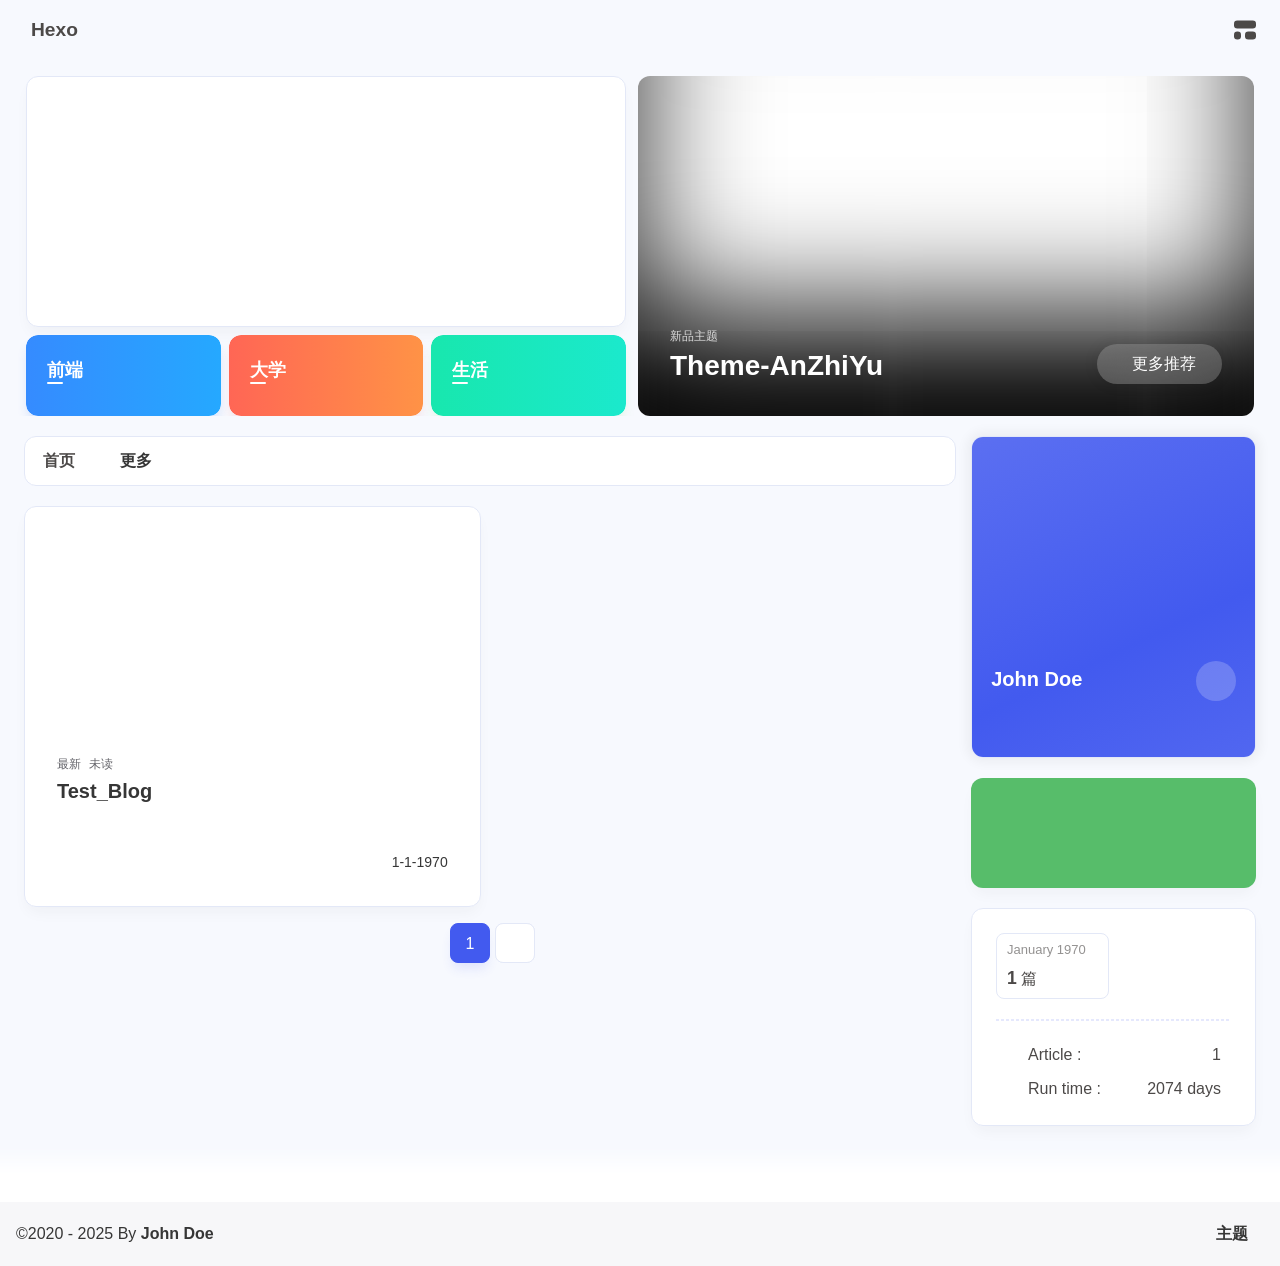
<file: index.html>
<!DOCTYPE html><html lang="en" data-theme="light"><head><meta charset="UTF-8"><meta http-equiv="X-UA-Compatible" content="IE=edge"><meta name="viewport" content="width=device-width, initial-scale=1.0, user-scalable=no"><title>Hexo</title><meta name="author" content="John Doe"><meta name="copyright" content="John Doe"><meta name="format-detection" content="telephone=no"><meta name="theme-color" content="#f7f9fe"><meta name="mobile-web-app-capable" content="yes"><meta name="apple-touch-fullscreen" content="yes"><meta name="apple-mobile-web-app-title" content="Hexo"><meta name="application-name" content="Hexo"><meta name="apple-mobile-web-app-capable" content="yes"><meta name="apple-mobile-web-app-status-bar-style" content="#f7f9fe"><meta property="og:type" content="website"><meta property="og:title" content="Hexo"><meta property="og:url" content="http://example.com/index.html"><meta property="og:site_name" content="Hexo"><meta property="og:description"><meta property="og:locale" content="en"><meta property="og:image" content="http://example.com/img/avatar/002.jpeg"><meta property="article:author" content="John Doe"><meta property="article:tag"><meta name="twitter:card" content="summary"><meta name="twitter:image" content="http://example.com/img/avatar/002.jpeg"><meta name="description"><link rel="shortcut icon" href="/favicon.ico"><link rel="canonical" href="http://example.com/"><link rel="preconnect" href="//cdn.cbd.int"/><meta name="google-site-verification" content="xxx"/><meta name="baidu-site-verification" content="code-xxx"/><meta name="msvalidate.01" content="xxx"/><link rel="stylesheet" href="/css/index.css"><link rel="stylesheet" href="https://cdn.cbd.int/node-snackbar@0.1.16/dist/snackbar.min.css" media="print" onload="this.media='all'"><link rel="stylesheet" href="https://cdn.cbd.int/@fancyapps/ui@5.0.28/dist/fancybox/fancybox.css" media="print" onload="this.media='all'"><script>const GLOBAL_CONFIG = {
  linkPageTop: undefined,
  peoplecanvas: {"enable":true,"img":"https://upload-bbs.miyoushe.com/upload/2024/07/27/125766904/ba62475f396df9de3316a08ed9e65d86_5680958632268053399..png"},
  postHeadAiDescription: {"enable":true,"gptName":"AnZhiYu","mode":"local","switchBtn":false,"btnLink":"https://afdian.net/item/886a79d4db6711eda42a52540025c377","randomNum":3,"basicWordCount":1000,"key":"xxxx","Referer":"https://xx.xx/"},
  diytitle: {"enable":true,"leaveTitle":"w(ﾟДﾟ)w 不要走！再看看嘛！","backTitle":"♪(^∇^*)欢迎肥来！"},
  LA51: undefined,
  greetingBox: undefined,
  twikooEnvId: '',
  commentBarrageConfig:undefined,
  music_page_default: "nav_music",
  root: '/',
  preloader: {"source":3},
  friends_vue_info: undefined,
  navMusic: true,
  mainTone: undefined,
  authorStatus: undefined,
  algolia: undefined,
  localSearch: undefined,
  translate: {"defaultEncoding":2,"translateDelay":0,"msgToTraditionalChinese":"繁","msgToSimplifiedChinese":"简","rightMenuMsgToTraditionalChinese":"转为繁体","rightMenuMsgToSimplifiedChinese":"转为简体"},
  noticeOutdate: undefined,
  highlight: {"plugin":"highlight.js","highlightCopy":true,"highlightLang":true,"highlightHeightLimit":330},
  copy: {
    success: 'Copy successfully',
    error: 'Copy error',
    noSupport: 'The browser does not support'
  },
  relativeDate: {
    homepage: false,
    simplehomepage: true,
    post: false
  },
  runtime: 'days',
  date_suffix: {
    just: 'Just',
    min: 'minutes ago',
    hour: 'hours ago',
    day: 'days ago',
    month: 'months ago'
  },
  copyright: {"copy":true,"copyrightEbable":false,"limitCount":50,"languages":{"author":"Author: John Doe","link":"Link: ","source":"Source: Hexo","info":"Copyright is owned by the author. For commercial reprints, please contact the author for authorization. For non-commercial reprints, please indicate the source.","copySuccess":"Copy success, copy and reprint please mark the address of this article"}},
  lightbox: 'fancybox',
  Snackbar: {"chs_to_cht":"Traditional Chinese Activated Manually","cht_to_chs":"Simplified Chinese Activated Manually","day_to_night":"Dark Mode Activated Manually","night_to_day":"Light Mode Activated Manually","bgLight":"#425AEF","bgDark":"#1f1f1f","position":"top-center"},
  source: {
    justifiedGallery: {
      js: 'https://cdn.cbd.int/flickr-justified-gallery@2.1.2/dist/fjGallery.min.js',
      css: 'https://cdn.cbd.int/flickr-justified-gallery@2.1.2/dist/fjGallery.css'
    }
  },
  isPhotoFigcaption: false,
  islazyload: true,
  isAnchor: false,
  shortcutKey: undefined,
  autoDarkmode: true
}</script><script id="config-diff">var GLOBAL_CONFIG_SITE = {
  configTitle: 'Hexo',
  title: 'Hexo',
  postAI: '',
  pageFillDescription: '',
  isPost: false,
  isHome: true,
  isHighlightShrink: false,
  isToc: false,
  postUpdate: '2025-09-10 20:17:00',
  postMainColor: '',
}</script><noscript><style type="text/css">
  #nav {
    opacity: 1
  }
  .justified-gallery img {
    opacity: 1
  }

  #recent-posts time,
  #post-meta time {
    display: inline !important
  }
</style></noscript><script>(win=>{
      win.saveToLocal = {
        set: (key, value, ttl) => {
          if (ttl === 0) return
          const now = Date.now()
          const expiry = now + ttl * 86400000
          const item = {
            value,
            expiry
          }
          localStorage.setItem(key, JSON.stringify(item))
        },
      
        get: key => {
          const itemStr = localStorage.getItem(key)
      
          if (!itemStr) {
            return undefined
          }
          const item = JSON.parse(itemStr)
          const now = Date.now()
      
          if (now > item.expiry) {
            localStorage.removeItem(key)
            return undefined
          }
          return item.value
        }
      }
    
      win.getScript = (url, attr = {}) => new Promise((resolve, reject) => {
        const script = document.createElement('script')
        script.src = url
        script.async = true
        script.onerror = reject
        script.onload = script.onreadystatechange = function() {
          const loadState = this.readyState
          if (loadState && loadState !== 'loaded' && loadState !== 'complete') return
          script.onload = script.onreadystatechange = null
          resolve()
        }

        Object.keys(attr).forEach(key => {
          script.setAttribute(key, attr[key])
        })

        document.head.appendChild(script)
      })
    
      win.getCSS = (url, id = false) => new Promise((resolve, reject) => {
        const link = document.createElement('link')
        link.rel = 'stylesheet'
        link.href = url
        if (id) link.id = id
        link.onerror = reject
        link.onload = link.onreadystatechange = function() {
          const loadState = this.readyState
          if (loadState && loadState !== 'loaded' && loadState !== 'complete') return
          link.onload = link.onreadystatechange = null
          resolve()
        }
        document.head.appendChild(link)
      })
    
      win.activateDarkMode = () => {
        document.documentElement.setAttribute('data-theme', 'dark')
        if (document.querySelector('meta[name="theme-color"]') !== null) {
          document.querySelector('meta[name="theme-color"]').setAttribute('content', '#18171d')
        }
      }
      win.activateLightMode = () => {
        document.documentElement.setAttribute('data-theme', 'light')
        if (document.querySelector('meta[name="theme-color"]') !== null) {
          document.querySelector('meta[name="theme-color"]').setAttribute('content', '#f7f9fe')
        }
      }
      const t = saveToLocal.get('theme')
    
          const isDarkMode = window.matchMedia('(prefers-color-scheme: dark)').matches
          const isLightMode = window.matchMedia('(prefers-color-scheme: light)').matches
          const isNotSpecified = window.matchMedia('(prefers-color-scheme: no-preference)').matches
          const hasNoSupport = !isDarkMode && !isLightMode && !isNotSpecified

          if (t === undefined) {
            if (isLightMode) activateLightMode()
            else if (isDarkMode) activateDarkMode()
            else if (isNotSpecified || hasNoSupport) {
              const now = new Date()
              const hour = now.getHours()
              const isNight = hour <= 6 || hour >= 18
              isNight ? activateDarkMode() : activateLightMode()
            }
            window.matchMedia('(prefers-color-scheme: dark)').addListener(e => {
              if (saveToLocal.get('theme') === undefined) {
                e.matches ? activateDarkMode() : activateLightMode()
              }
            })
          } else if (t === 'light') activateLightMode()
          else activateDarkMode()
        
      const asideStatus = saveToLocal.get('aside-status')
      if (asideStatus !== undefined) {
        if (asideStatus === 'hide') {
          document.documentElement.classList.add('hide-aside')
        } else {
          document.documentElement.classList.remove('hide-aside')
        }
      }
    
      const detectApple = () => {
        if(/iPad|iPhone|iPod|Macintosh/.test(navigator.userAgent)){
          document.documentElement.classList.add('apple')
        }
      }
      detectApple()
    })(window)</script><meta name="generator" content="Hexo 7.3.0"></head><body data-type="anzhiyu"><div id="web_bg"></div><div id="an_music_bg"></div><div id="loading-box" onclick="document.getElementById(&quot;loading-box&quot;).classList.add(&quot;loaded&quot;)"><div class="loading-bg"><img class="loading-img nolazyload" alt="加载头像" src="/img/avatar/001.jpeg"/><div class="loading-image-dot"></div></div></div><script>const preloader = {
  endLoading: () => {
    document.getElementById('loading-box').classList.add("loaded");
  },
  initLoading: () => {
    document.getElementById('loading-box').classList.remove("loaded")
  }
}
window.addEventListener('load',()=> { preloader.endLoading() })
setTimeout(function(){preloader.endLoading();},10000)

if (true) {
  document.addEventListener('pjax:send', () => { preloader.initLoading() })
  document.addEventListener('pjax:complete', () => { preloader.endLoading() })
}</script><link rel="stylesheet" href="https://cdn.cbd.int/anzhiyu-theme-static@1.1.10/progress_bar/progress_bar.css"/><script async="async" src="https://cdn.cbd.int/pace-js@1.2.4/pace.min.js" data-pace-options="{ &quot;restartOnRequestAfter&quot;:false,&quot;eventLag&quot;:false}"></script><div class="page" id="body-wrap"><header class="not-top-img" id="page-header"><nav id="nav"><div id="nav-group"><span id="blog_name"><a id="site-name" href="/" accesskey="h"><div class="title">Hexo</div><i class="anzhiyufont anzhiyu-icon-house-chimney"></i></a></span><div class="mask-name-container"><div id="name-container"><a id="page-name" href="javascript:anzhiyu.scrollToDest(0, 500)">PAGE_NAME</a></div></div><div id="menus"></div><div id="nav-right"><div class="nav-button" id="randomPost_button"><a class="site-page" onclick="toRandomPost()" title="随机前往一个文章" href="javascript:void(0);"><i class="anzhiyufont anzhiyu-icon-dice"></i></a></div><input id="center-console" type="checkbox"/><label class="widget" for="center-console" title="中控台" onclick="anzhiyu.switchConsole();"><i class="left"></i><i class="widget center"></i><i class="widget right"></i></label><div id="console"><div class="console-card-group-reward"><ul class="reward-all console-card"><li class="reward-item"><a href="https://npm.elemecdn.com/anzhiyu-blog@1.1.6/img/post/common/qrcode-weichat.png" target="_blank"><img class="post-qr-code-img" alt="微信" src= "[data-uri]" onerror="this.onerror=null,this.src=&quot;/img/404.jpg&quot;" data-lazy-src="https://npm.elemecdn.com/anzhiyu-blog@1.1.6/img/post/common/qrcode-weichat.png"/></a><div class="post-qr-code-desc">微信</div></li><li class="reward-item"><a href="https://npm.elemecdn.com/anzhiyu-blog@1.1.6/img/post/common/qrcode-alipay.png" target="_blank"><img class="post-qr-code-img" alt="支付宝" src= "[data-uri]" onerror="this.onerror=null,this.src=&quot;/img/404.jpg&quot;" data-lazy-src="https://npm.elemecdn.com/anzhiyu-blog@1.1.6/img/post/common/qrcode-alipay.png"/></a><div class="post-qr-code-desc">支付宝</div></li></ul></div><div class="console-card-group"><div class="console-card-group-left"><div class="console-card" id="card-newest-comments"><div class="card-content"><div class="author-content-item-tips">互动</div><span class="author-content-item-title"> Newest Comments</span></div><div class="aside-list"><span>loading...</span></div></div></div><div class="console-card-group-right"><div class="console-card tags"><div class="card-content"><div class="author-content-item-tips">兴趣点</div><span class="author-content-item-title">寻找你感兴趣的领域</span></div></div><div class="console-card history"><div class="item-headline"><i class="anzhiyufont anzhiyu-icon-box-archiv"></i><span>文章</span></div><div class="card-archives"><div class="item-headline"><i class="anzhiyufont anzhiyu-icon-archive"></i><span>Archives</span></div><ul class="card-archive-list"><li class="card-archive-list-item"><a class="card-archive-list-link" href="/archives/1970/01/"><span class="card-archive-list-date">January 1970</span><div class="card-archive-list-count-group"><span class="card-archive-list-count">1</span><span>篇</span></div></a></li></ul></div><hr/></div></div></div><div class="button-group"><div class="console-btn-item"><a class="darkmode_switchbutton" title="显示模式切换" href="javascript:void(0);"><i class="anzhiyufont anzhiyu-icon-moon"></i></a></div><div class="console-btn-item" id="consoleHideAside" onclick="anzhiyu.hideAsideBtn()" title="边栏显示控制"><a class="asideSwitch"><i class="anzhiyufont anzhiyu-icon-arrows-left-right"></i></a></div><div class="console-btn-item" id="consoleMusic" onclick="anzhiyu.musicToggle()" title="音乐开关"><a class="music-switch"><i class="anzhiyufont anzhiyu-icon-music"></i></a></div></div><div class="console-mask" onclick="anzhiyu.hideConsole()" href="javascript:void(0);"></div></div><div class="nav-button" id="nav-totop"><a class="totopbtn" href="javascript:void(0);"><i class="anzhiyufont anzhiyu-icon-arrow-up"></i><span id="percent" onclick="anzhiyu.scrollToDest(0,500)">0</span></a></div><div id="toggle-menu"><a class="site-page" href="javascript:void(0);" title="切换"><i class="anzhiyufont anzhiyu-icon-bars"></i></a></div></div></div></nav></header><main id="blog-container"><div id="home_top"><div class="swiper_container_card" style="height: auto;width: 100%"><div id="bannerGroup"><div id="random-banner"><canvas id="peoplecanvas"></canvas><a id="random-hover" href="javascript:toRandomPost()"><i class="anzhiyufont anzhiyu-icon-paper-plane"></i><div class="bannerText">随便逛逛<i class="anzhiyufont anzhiyu-icon-arrow-right"></i></div></a></div><div class="categoryGroup"><div class="categoryItem" style="box-shadow:var(--anzhiyu-shadow-blue)"><a class="categoryButton blue" href="/categories/%E5%89%8D%E7%AB%AF%E5%BC%80%E5%8F%91/"><span class="categoryButtonText">前端</span><i class="anzhiyufont anzhiyu-icon-dove"></i></a></div><div class="categoryItem" style="box-shadow:var(--anzhiyu-shadow-red)"><a class="categoryButton red" href="/categories/%E5%A4%A7%E5%AD%A6%E7%94%9F%E6%B6%AF/"><span class="categoryButtonText">大学</span><i class="anzhiyufont anzhiyu-icon-fire"></i></a></div><div class="categoryItem" style="box-shadow:var(--anzhiyu-shadow-green)"><a class="categoryButton green" href="/categories/%E7%94%9F%E6%B4%BB%E6%97%A5%E5%B8%B8/"><span class="categoryButtonText">生活</span><i class="anzhiyufont anzhiyu-icon-book"></i></a></div></div></div><div class="topGroup"><div class="recent-post-item" onclick="pjax.loadUrl(&quot;/1970/01/01/test-blog/&quot;)"><div class="post_cover left_radius"><a href="1970/01/01/test-blog/" title="Test_Blog"><span class="recent-post-top-text">荐</span><img class="post_bg" onerror="this.onerror=null;this.src='/img/404.jpg'" alt="cover" src= "[data-uri]" onerror="this.onerror=null,this.src=&quot;/img/404.jpg&quot;" data-lazy-src="/img/avatar/001.jpeg"></a></div><div class="recent-post-info"><a class="article-title" href="1970/01/01/test-blog/" title="Test_Blog">Test_Blog</a></div></div><a class="todayCard" id="todayCard" target="_blank" rel="noopener" href="https://docs.anheyu.com/" style="z-index: 1;"><div class="todayCard-info"><div class="todayCard-tips">新品主题</div><div class="todayCard-title">Theme-AnZhiYu</div></div><img class="todayCard-cover" src= "[data-uri]" onerror="this.onerror=null,this.src=&quot;/img/404.jpg&quot;" data-lazy-src="https://bu.dusays.com/2023/05/13/645fa3cf90d70.webp" onerror="this.onerror=null;this.src='/img/404.jpg'" alt="封面"><div class="banner-button-group"><div class="banner-button" onclick="event.stopPropagation();event.preventDefault();anzhiyu.hideTodayCard();"><i class="anzhiyufont anzhiyu-icon-arrow-circle-right"></i><span class="banner-button-text">更多推荐</span></div></div></a></div><link rel="stylesheet"></div></div><div class="layout" id="content-inner"><div class="recent-posts" id="recent-posts"><div id="categoryBar"><div class="category-bar" id="category-bar"><div id="catalog-bar"><div id="catalog-list"><div class="catalog-list-item" id="首页"><a href="/">首页</a></div></div><div class="category-bar-next" id="category-bar-next" onclick="anzhiyu.scrollCategoryBarToRight()"><i class="anzhiyufont anzhiyu-icon-angle-double-right"></i></div><a class="catalog-more" href="/categories/">更多</a></div></div></div><div class="recent-post-item lastestpost-item" onclick="pjax.loadUrl('/1970/01/01/test-blog/')"><div class="post_cover left"><a href="/1970/01/01/test-blog/" title="Test_Blog" style="display: flex;height: 100%;"><img class="post_bg" src= "[data-uri]" onerror="this.onerror=null,this.src=&quot;/img/404.jpg&quot;" data-lazy-src="/img/avatar/001.jpeg" onerror="this.onerror=null;this.src='/img/404.jpg'" alt="Test_Blog" style="pointer-events: none"></a></div><div class="recent-post-info"><div class="recent-post-info-top"><div class="recent-post-info-top-tips"><span class="newPost">最新</span><a class="unvisited-post" href="/1970/01/01/test-blog/" title="Test_Blog">未读</a></div><a class="article-title" href="/1970/01/01/test-blog/" title="Test_Blog">Test_Blog</a></div><div class="article-meta-wrap"><span class="post-meta-date"><i class="anzhiyufont anzhiyu-icon-calendar-days" style="font-size: 15px; display:none"></i><span class="article-meta-label">Created</span><time datetime="1970-01-01T00:00:02.025Z" title="Created 1970-01-01 08:00:02" time="1970-01-01 08:00:02">1970-01-01</time><time class="time_hidden" datetime="2025-09-10T11:44:32.889Z" title="Updated 2025-09-10 19:44:32" time="2025-09-10 19:44:32">2025-09-10</time></span></div><div class="content">




.video-container {
    position: relative;
    width: 100%;
    padding-top: 56.25%; /* 16:9 aspect ratio (height/width = 9/16 * 100%) */
}

.video-container iframe {
    position: absolute;
    top: 0;
    left: 0;
    width: 100%;
    height: 100%;
}

</div></div></div><nav id="pagination"><div class="pagination"><span class="page-number current">1</span><div class="toPageGroup"><input id="toPageText" oninput="value=value.replace(/[^0-9]/g,'')" maxlength="3" onkeyup="this.value=this.value.replace(/[^u4e00-u9fa5w]/g,'')" aria-label="toPage"><a id="toPageButton" onclick="anzhiyu.toPage()"><i class="anzhiyufont anzhiyu-icon-angles-right" style="font-weight: inherit; font-size: 1rem;"></i></a></div></div></nav></div><div class="aside-content" id="aside-content"><div class="card-widget card-info"><div class="card-content"><div class="author-info-avatar"><img class="avatar-img" src= "[data-uri]" onerror="this.onerror=null,this.src=&quot;/img/404.jpg&quot;" data-lazy-src="/img/avatar/002.jpeg" onerror="this.onerror=null;this.src='/img/friend_404.gif'" alt="avatar"/></div><div class="author-info__description"></div><div class="author-info__bottom-group"><a class="author-info__bottom-group-left" href="/"><h1 class="author-info__name">John Doe</h1><div class="author-info__desc"></div></a><div class="card-info-social-icons is-center"><a class="social-icon faa-parent animated-hover" href="https://github.com/Lucas-Fang" target="_blank" title="Github"><i class="anzhiyufont anzhiyu-icon-github"></i></a></div></div></div></div><div class="card-widget anzhiyu-right-widget" id="card-wechat" onclick="null"><div id="flip-wrapper"><div id="flip-content"><div class="face" style="background: url(https://bu.dusays.com/2023/01/13/63c02edf44033.png) center center / 100% no-repeat"></div><div class="back face" style="background: url(https://bu.dusays.com/2023/05/13/645fa415e8694.png) center center / 100% no-repeat"></div></div></div></div><div class="sticky_layout"><div class="card-widget"><div class="card-archives"><div class="item-headline"><i class="anzhiyufont anzhiyu-icon-archive"></i><span>Archives</span></div><ul class="card-archive-list"><li class="card-archive-list-item"><a class="card-archive-list-link" href="/archives/1970/01/"><span class="card-archive-list-date">January 1970</span><div class="card-archive-list-count-group"><span class="card-archive-list-count">1</span><span>篇</span></div></a></li></ul></div><hr/><div class="card-webinfo"><div class="item-headline"><i class="anzhiyufont anzhiyu-icon-chart-line"></i><span>Info</span></div><div class="webinfo"><div class="webinfo-item"><div class="webinfo-item-title"><i class="anzhiyufont anzhiyu-icon-file-lines"></i><div class="item-name">Article :</div></div><div class="item-count">1</div></div><div class="webinfo-item"><div class="webinfo-item-title"><i class="anzhiyufont anzhiyu-icon-stopwatch"></i><div class="item-name">Run time :</div></div><div class="item-count" id="runtimeshow" data-publishDate="2021-03-31T16:00:00.000Z"><i class="anzhiyufont anzhiyu-icon-spinner anzhiyu-spin"></i></div></div></div></div></div></div></div></div></main><footer id="footer"><div id="footer-wrap"></div><div id="footer-bar"><div class="footer-bar-links"><div class="footer-bar-left"><div id="footer-bar-tips"><div class="copyright">&copy;2020 - 2025 By <a class="footer-bar-link" href="/" title="John Doe" target="_blank">John Doe</a></div></div><div id="footer-type-tips"></div></div><div class="footer-bar-right"><a class="footer-bar-link" target="_blank" rel="noopener" href="https://github.com/anzhiyu-c/hexo-theme-anzhiyu" title="主题">主题</a></div></div></div></footer></div><div id="sidebar"><div id="menu-mask"></div><div id="sidebar-menus"><div class="sidebar-site-data site-data is-center"><a href="/archives/" title="archive"><div class="headline">Articles</div><div class="length-num">1</div></a><a href="/tags/" title="tag"><div class="headline">Tags</div><div class="length-num">0</div></a><a href="/categories/" title="category"><div class="headline">Categories</div><div class="length-num">0</div></a></div><span class="sidebar-menu-item-title">Function</span><div class="sidebar-menu-item"><a class="darkmode_switchbutton menu-child" href="javascript:void(0);" title="Display Mode"><i class="anzhiyufont anzhiyu-icon-circle-half-stroke"></i><span>Display Mode</span></a></div><div class="back-menu-list-groups"><div class="back-menu-list-group"><div class="back-menu-list-title">网页</div><div class="back-menu-list"><a class="back-menu-item" target="_blank" rel="noopener" href="https://blog.anheyu.com/" title="博客"><img class="back-menu-item-icon" src= "[data-uri]" onerror="this.onerror=null,this.src=&quot;/img/404.jpg&quot;" data-lazy-src="/img/favicon.ico" alt="博客"/><span class="back-menu-item-text">博客</span></a></div></div><div class="back-menu-list-group"><div class="back-menu-list-title">项目</div><div class="back-menu-list"><a class="back-menu-item" target="_blank" rel="noopener" href="https://image.anheyu.com/" title="安知鱼图床"><img class="back-menu-item-icon" src= "[data-uri]" onerror="this.onerror=null,this.src=&quot;/img/404.jpg&quot;" data-lazy-src="https://image.anheyu.com/favicon.ico" alt="安知鱼图床"/><span class="back-menu-item-text">安知鱼图床</span></a></div></div></div><span class="sidebar-menu-item-title">标签</span></div></div><div id="rightside"><div id="rightside-config-hide"><button id="translateLink" type="button" title="Switch Between Traditional Chinese And Simplified Chinese">繁</button><button id="darkmode" type="button" title="Switch Between Light And Dark Mode"><i class="anzhiyufont anzhiyu-icon-circle-half-stroke"></i></button><button id="hide-aside-btn" type="button" title="Toggle between single-column and double-column"><i class="anzhiyufont anzhiyu-icon-arrows-left-right"></i></button></div><div id="rightside-config-show"><button id="rightside-config" type="button" title="Setting"><i class="anzhiyufont anzhiyu-icon-gear"></i></button><button id="go-up" type="button" title="Back To Top"><i class="anzhiyufont anzhiyu-icon-arrow-up"></i></button></div></div><div id="nav-music"><a id="nav-music-hoverTips" onclick="anzhiyu.musicToggle()" accesskey="m">播放音乐</a><div id="console-music-bg"></div><meting-js id="8152976493" server="netease" type="playlist" mutex="true" preload="none" theme="var(--anzhiyu-main)" data-lrctype="0" order="random" volume="0.7"></meting-js></div><div id="rightMenu"><div class="rightMenu-group rightMenu-small"><div class="rightMenu-item" id="menu-backward"><i class="anzhiyufont anzhiyu-icon-arrow-left"></i></div><div class="rightMenu-item" id="menu-forward"><i class="anzhiyufont anzhiyu-icon-arrow-right"></i></div><div class="rightMenu-item" id="menu-refresh"><i class="anzhiyufont anzhiyu-icon-arrow-rotate-right" style="font-size: 1rem;"></i></div><div class="rightMenu-item" id="menu-top"><i class="anzhiyufont anzhiyu-icon-arrow-up"></i></div></div><div class="rightMenu-group rightMenu-line rightMenuPlugin"><div class="rightMenu-item" id="menu-copytext"><i class="anzhiyufont anzhiyu-icon-copy"></i><span>复制选中文本</span></div><div class="rightMenu-item" id="menu-pastetext"><i class="anzhiyufont anzhiyu-icon-paste"></i><span>粘贴文本</span></div><a class="rightMenu-item" id="menu-commenttext"><i class="anzhiyufont anzhiyu-icon-comment-medical"></i><span>引用到评论</span></a><div class="rightMenu-item" id="menu-newwindow"><i class="anzhiyufont anzhiyu-icon-window-restore"></i><span>新窗口打开</span></div><div class="rightMenu-item" id="menu-copylink"><i class="anzhiyufont anzhiyu-icon-link"></i><span>复制链接地址</span></div><div class="rightMenu-item" id="menu-copyimg"><i class="anzhiyufont anzhiyu-icon-images"></i><span>复制此图片</span></div><div class="rightMenu-item" id="menu-downloadimg"><i class="anzhiyufont anzhiyu-icon-download"></i><span>下载此图片</span></div><div class="rightMenu-item" id="menu-newwindowimg"><i class="anzhiyufont anzhiyu-icon-window-restore"></i><span>新窗口打开图片</span></div><div class="rightMenu-item" id="menu-search"><i class="anzhiyufont anzhiyu-icon-magnifying-glass"></i><span>站内搜索</span></div><div class="rightMenu-item" id="menu-searchBaidu"><i class="anzhiyufont anzhiyu-icon-magnifying-glass"></i><span>百度搜索</span></div><div class="rightMenu-item" id="menu-music-toggle"><i class="anzhiyufont anzhiyu-icon-play"></i><span>播放音乐</span></div><div class="rightMenu-item" id="menu-music-back"><i class="anzhiyufont anzhiyu-icon-backward"></i><span>切换到上一首</span></div><div class="rightMenu-item" id="menu-music-forward"><i class="anzhiyufont anzhiyu-icon-forward"></i><span>切换到下一首</span></div><div class="rightMenu-item" id="menu-music-playlist" onclick="window.open(&quot;https://y.qq.com/n/ryqq/playlist/8802438608&quot;, &quot;_blank&quot;);" style="display: none;"><i class="anzhiyufont anzhiyu-icon-radio"></i><span>查看所有歌曲</span></div><div class="rightMenu-item" id="menu-music-copyMusicName"><i class="anzhiyufont anzhiyu-icon-copy"></i><span>复制歌名</span></div></div><div class="rightMenu-group rightMenu-line rightMenuOther"><a class="rightMenu-item menu-link" id="menu-randomPost"><i class="anzhiyufont anzhiyu-icon-shuffle"></i><span>随便逛逛</span></a><a class="rightMenu-item menu-link" href="/categories/"><i class="anzhiyufont anzhiyu-icon-cube"></i><span>博客分类</span></a><a class="rightMenu-item menu-link" href="/tags/"><i class="anzhiyufont anzhiyu-icon-tags"></i><span>文章标签</span></a></div><div class="rightMenu-group rightMenu-line rightMenuOther"><a class="rightMenu-item" id="menu-copy" href="javascript:void(0);"><i class="anzhiyufont anzhiyu-icon-copy"></i><span>复制地址</span></a><a class="rightMenu-item" id="menu-commentBarrage" href="javascript:void(0);"><i class="anzhiyufont anzhiyu-icon-message"></i><span class="menu-commentBarrage-text">关闭热评</span></a><a class="rightMenu-item" id="menu-darkmode" href="javascript:void(0);"><i class="anzhiyufont anzhiyu-icon-circle-half-stroke"></i><span class="menu-darkmode-text">深色模式</span></a><a class="rightMenu-item" id="menu-translate" href="javascript:void(0);"><i class="anzhiyufont anzhiyu-icon-language"></i><span>轉為繁體</span></a></div></div><div id="rightmenu-mask"></div><div><script src="/js/utils.js"></script><script src="/js/main.js"></script><script src="/js/tw_cn.js"></script><script src="https://cdn.cbd.int/@fancyapps/ui@5.0.28/dist/fancybox/fancybox.umd.js"></script><script src="https://cdn.cbd.int/instant.page@5.2.0/instantpage.js" type="module"></script><script src="https://cdn.cbd.int/vanilla-lazyload@17.8.5/dist/lazyload.iife.min.js"></script><script src="https://cdn.cbd.int/node-snackbar@0.1.16/dist/snackbar.min.js"></script><canvas id="universe"></canvas><script async src="https://npm.elemecdn.com/anzhiyu-theme-static@1.0.0/dark/dark.js"></script><script>// 消除控制台打印
var HoldLog = console.log;
console.log = function () {};
let now1 = new Date();
queueMicrotask(() => {
  const Log = function () {
    HoldLog.apply(console, arguments);
  }; //在恢复前输出日志
  const grt = new Date("04/01/2021 00:00:00"); //此处修改你的建站时间或者网站上线时间
  now1.setTime(now1.getTime() + 250);
  const days = (now1 - grt) / 1000 / 60 / 60 / 24;
  const dnum = Math.floor(days);
  const ascll = [
    `欢迎使用安知鱼!`,
    `生活明朗, 万物可爱`,
    `
        
       █████╗ ███╗   ██╗███████╗██╗  ██╗██╗██╗   ██╗██╗   ██╗
      ██╔══██╗████╗  ██║╚══███╔╝██║  ██║██║╚██╗ ██╔╝██║   ██║
      ███████║██╔██╗ ██║  ███╔╝ ███████║██║ ╚████╔╝ ██║   ██║
      ██╔══██║██║╚██╗██║ ███╔╝  ██╔══██║██║  ╚██╔╝  ██║   ██║
      ██║  ██║██║ ╚████║███████╗██║  ██║██║   ██║   ╚██████╔╝
      ╚═╝  ╚═╝╚═╝  ╚═══╝╚══════╝╚═╝  ╚═╝╚═╝   ╚═╝    ╚═════╝
        
        `,
    "已上线",
    dnum,
    "天",
    "©2020 By 安知鱼 V1.6.14",
  ];
  const ascll2 = [`NCC2-036`, `调用前置摄像头拍照成功，识别为【小笨蛋】.`, `Photo captured: `, `🤪`];

  setTimeout(
    Log.bind(
      console,
      `\n%c${ascll[0]} %c ${ascll[1]} %c ${ascll[2]} %c${ascll[3]}%c ${ascll[4]}%c ${ascll[5]}\n\n%c ${ascll[6]}\n`,
      "color:#425AEF",
      "",
      "color:#425AEF",
      "color:#425AEF",
      "",
      "color:#425AEF",
      ""
    )
  );
  setTimeout(
    Log.bind(
      console,
      `%c ${ascll2[0]} %c ${ascll2[1]} %c \n${ascll2[2]} %c\n${ascll2[3]}\n`,
      "color:white; background-color:#4fd953",
      "",
      "",
      'background:url("https://npm.elemecdn.com/anzhiyu-blog@1.1.6/img/post/common/tinggge.gif") no-repeat;font-size:450%'
    )
  );

  setTimeout(Log.bind(console, "%c WELCOME %c 你好，小笨蛋.", "color:white; background-color:#4f90d9", ""));

  setTimeout(
    console.warn.bind(
      console,
      "%c ⚡ Powered by 安知鱼 %c 你正在访问 John Doe 的博客.",
      "color:white; background-color:#f0ad4e",
      ""
    )
  );

  setTimeout(Log.bind(console, "%c W23-12 %c 你已打开控制台.", "color:white; background-color:#4f90d9", ""));

  setTimeout(
    console.warn.bind(console, "%c S013-782 %c 你现在正处于监控中.", "color:white; background-color:#d9534f", "")
  );
});</script><script async src="/anzhiyu/random.js"></script><div class="js-pjax"><script>if (typeof gsap === "object") {
  getScript("/js/anzhiyu/people.js", {defer:true})
} else {
  getScript("https://cdn.cbd.int/anzhiyu-theme-static@1.0.0/gsap/gsap.min.js").then(()=>{
    getScript("/js/anzhiyu/people.js", {defer:true})
  });
}</script><input type="hidden" name="page-type" id="page-type" value="anzhiyu"></div><script>var visitorMail = "";
</script><script async data-pjax src="https://cdn.cbd.int/anzhiyu-theme-static@1.0.0/waterfall/waterfall.js"></script><script src="https://lf3-cdn-tos.bytecdntp.com/cdn/expire-1-M/qrcodejs/1.0.0/qrcode.min.js"></script><link rel="stylesheet" href="https://cdn.cbd.int/anzhiyu-theme-static@1.1.9/icon/ali_iconfont_css.css"><link rel="stylesheet" href="https://cdn.cbd.int/anzhiyu-theme-static@1.0.0/aplayer/APlayer.min.css" media="print" onload="this.media='all'"><script src="https://cdn.cbd.int/anzhiyu-blog-static@1.0.1/js/APlayer.min.js"></script><script src="https://cdn.cbd.int/hexo-anzhiyu-music@1.0.1/assets/js/Meting2.min.js"></script><script src="https://cdn.cbd.int/pjax@0.2.8/pjax.min.js"></script><script>let pjaxSelectors = ["head > title","#config-diff","#body-wrap","#rightside-config-hide","#rightside-config-show",".js-pjax"]
var pjax = new Pjax({
  elements: 'a:not([target="_blank"])',
  selectors: pjaxSelectors,
  cacheBust: false,
  analytics: false,
  scrollRestoration: false
})

document.addEventListener('pjax:send', function () {
  // removeEventListener scroll 
  anzhiyu.removeGlobalFnEvent('pjax')
  anzhiyu.removeGlobalFnEvent('themeChange')

  document.getElementById('rightside').classList.remove('rightside-show')
  
  if (window.aplayers) {
    for (let i = 0; i < window.aplayers.length; i++) {
      if (!window.aplayers[i].options.fixed) {
        window.aplayers[i].destroy()
      }
    }
  }

  typeof typed === 'object' && typed.destroy()

  //reset readmode
  const $bodyClassList = document.body.classList
  $bodyClassList.contains('read-mode') && $bodyClassList.remove('read-mode')
})

document.addEventListener('pjax:complete', function () {
  window.refreshFn()

  document.querySelectorAll('script[data-pjax]').forEach(item => {
    const newScript = document.createElement('script')
    const content = item.text || item.textContent || item.innerHTML || ""
    Array.from(item.attributes).forEach(attr => newScript.setAttribute(attr.name, attr.value))
    newScript.appendChild(document.createTextNode(content))
    item.parentNode.replaceChild(newScript, item)
  })

  GLOBAL_CONFIG.islazyload && window.lazyLoadInstance.update()

  typeof panguInit === 'function' && panguInit()

  // google analytics
  typeof gtag === 'function' && gtag('config', '', {'page_path': window.location.pathname});

  // baidu analytics
  typeof _hmt === 'object' && _hmt.push(['_trackPageview',window.location.pathname]);

  typeof loadMeting === 'function' && document.getElementsByClassName('aplayer').length && loadMeting()

  // prismjs
  typeof Prism === 'object' && Prism.highlightAll()
})

document.addEventListener('pjax:error', e => {
  if (e.request.status === 404) {
    pjax.loadUrl('/404.html')
  }
})</script><script charset="UTF-8" src="https://cdn.cbd.int/anzhiyu-theme-static@1.1.5/accesskey/accesskey.js"></script></div><div id="popup-window"><div class="popup-window-title">通知</div><div class="popup-window-divider"></div><div class="popup-window-content"><div class="popup-tip">你好呀</div><div class="popup-link"><i class="anzhiyufont anzhiyu-icon-arrow-circle-right"></i></div></div></div></body></html>
</file>
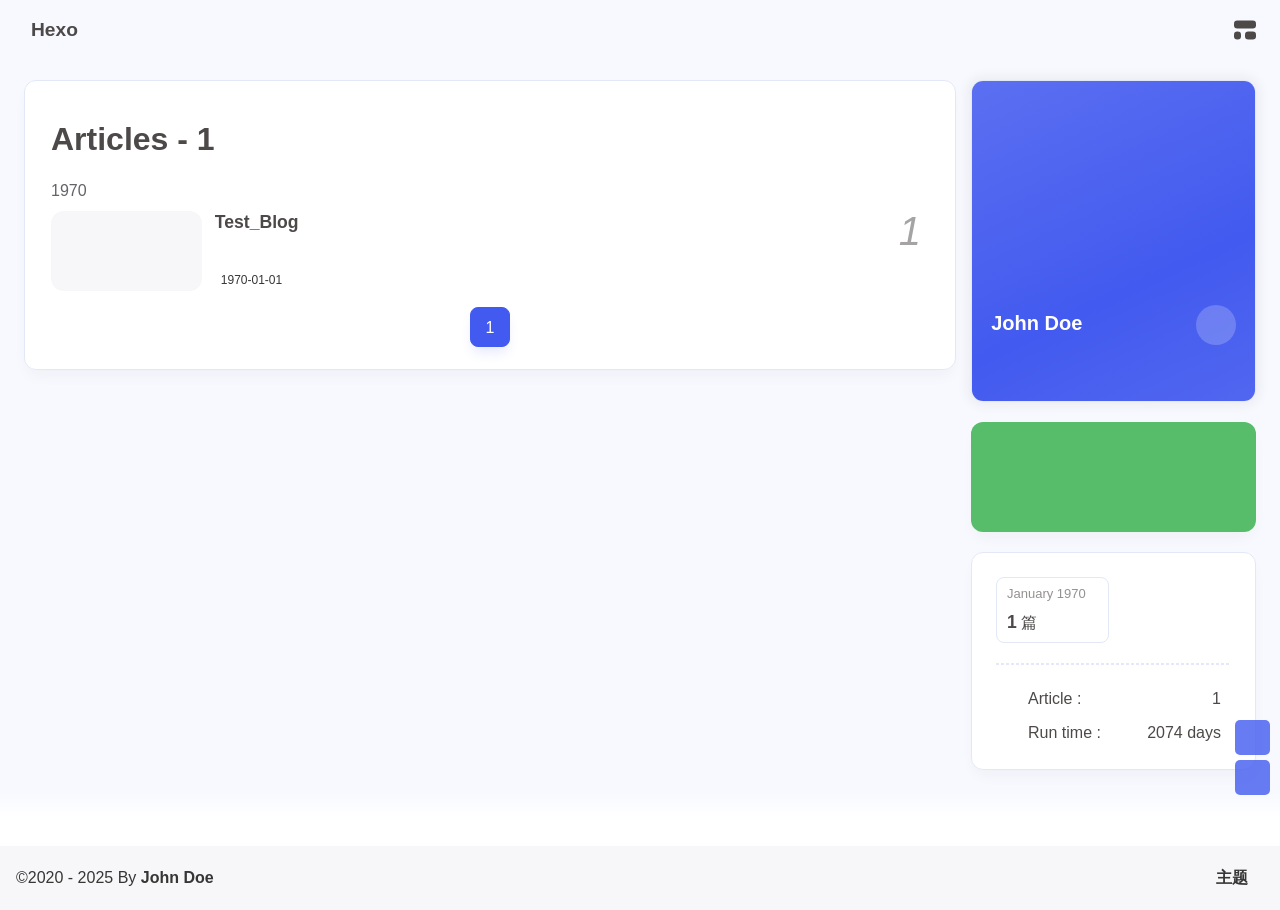
<file: archives/index.html>
<!DOCTYPE html><html lang="en" data-theme="light"><head><meta charset="UTF-8"><meta http-equiv="X-UA-Compatible" content="IE=edge"><meta name="viewport" content="width=device-width, initial-scale=1.0, user-scalable=no"><title>Archives | Hexo</title><meta name="author" content="John Doe"><meta name="copyright" content="John Doe"><meta name="format-detection" content="telephone=no"><meta name="theme-color" content="#f7f9fe"><meta name="mobile-web-app-capable" content="yes"><meta name="apple-touch-fullscreen" content="yes"><meta name="apple-mobile-web-app-title" content="Archives"><meta name="application-name" content="Archives"><meta name="apple-mobile-web-app-capable" content="yes"><meta name="apple-mobile-web-app-status-bar-style" content="#f7f9fe"><meta property="og:type" content="website"><meta property="og:title" content="Archives"><meta property="og:url" content="http://example.com/archives/index.html"><meta property="og:site_name" content="Hexo"><meta property="og:description" content="Archives"><meta property="og:locale" content="en"><meta property="og:image" content="http://example.com/img/avatar/002.jpeg"><meta property="article:author" content="John Doe"><meta property="article:tag"><meta name="twitter:card" content="summary"><meta name="twitter:image" content="http://example.com/img/avatar/002.jpeg"><meta name="description" content="Archives"><link rel="shortcut icon" href="/favicon.ico"><link rel="canonical" href="http://example.com/archives/"><link rel="preconnect" href="//cdn.cbd.int"/><meta name="google-site-verification" content="xxx"/><meta name="baidu-site-verification" content="code-xxx"/><meta name="msvalidate.01" content="xxx"/><link rel="stylesheet" href="/css/index.css"><link rel="stylesheet" href="https://cdn.cbd.int/node-snackbar@0.1.16/dist/snackbar.min.css" media="print" onload="this.media='all'"><link rel="stylesheet" href="https://cdn.cbd.int/@fancyapps/ui@5.0.28/dist/fancybox/fancybox.css" media="print" onload="this.media='all'"><script>const GLOBAL_CONFIG = {
  linkPageTop: undefined,
  peoplecanvas: {"enable":true,"img":"https://upload-bbs.miyoushe.com/upload/2024/07/27/125766904/ba62475f396df9de3316a08ed9e65d86_5680958632268053399..png"},
  postHeadAiDescription: {"enable":true,"gptName":"AnZhiYu","mode":"local","switchBtn":false,"btnLink":"https://afdian.net/item/886a79d4db6711eda42a52540025c377","randomNum":3,"basicWordCount":1000,"key":"xxxx","Referer":"https://xx.xx/"},
  diytitle: {"enable":true,"leaveTitle":"w(ﾟДﾟ)w 不要走！再看看嘛！","backTitle":"♪(^∇^*)欢迎肥来！"},
  LA51: undefined,
  greetingBox: undefined,
  twikooEnvId: '',
  commentBarrageConfig:undefined,
  music_page_default: "nav_music",
  root: '/',
  preloader: {"source":3},
  friends_vue_info: undefined,
  navMusic: true,
  mainTone: undefined,
  authorStatus: undefined,
  algolia: undefined,
  localSearch: undefined,
  translate: {"defaultEncoding":2,"translateDelay":0,"msgToTraditionalChinese":"繁","msgToSimplifiedChinese":"简","rightMenuMsgToTraditionalChinese":"转为繁体","rightMenuMsgToSimplifiedChinese":"转为简体"},
  noticeOutdate: undefined,
  highlight: {"plugin":"highlight.js","highlightCopy":true,"highlightLang":true,"highlightHeightLimit":330},
  copy: {
    success: 'Copy successfully',
    error: 'Copy error',
    noSupport: 'The browser does not support'
  },
  relativeDate: {
    homepage: false,
    simplehomepage: true,
    post: false
  },
  runtime: 'days',
  date_suffix: {
    just: 'Just',
    min: 'minutes ago',
    hour: 'hours ago',
    day: 'days ago',
    month: 'months ago'
  },
  copyright: {"copy":true,"copyrightEbable":false,"limitCount":50,"languages":{"author":"Author: John Doe","link":"Link: ","source":"Source: Hexo","info":"Copyright is owned by the author. For commercial reprints, please contact the author for authorization. For non-commercial reprints, please indicate the source.","copySuccess":"Copy success, copy and reprint please mark the address of this article"}},
  lightbox: 'fancybox',
  Snackbar: {"chs_to_cht":"Traditional Chinese Activated Manually","cht_to_chs":"Simplified Chinese Activated Manually","day_to_night":"Dark Mode Activated Manually","night_to_day":"Light Mode Activated Manually","bgLight":"#425AEF","bgDark":"#1f1f1f","position":"top-center"},
  source: {
    justifiedGallery: {
      js: 'https://cdn.cbd.int/flickr-justified-gallery@2.1.2/dist/fjGallery.min.js',
      css: 'https://cdn.cbd.int/flickr-justified-gallery@2.1.2/dist/fjGallery.css'
    }
  },
  isPhotoFigcaption: false,
  islazyload: true,
  isAnchor: false,
  shortcutKey: undefined,
  autoDarkmode: true
}</script><script id="config-diff">var GLOBAL_CONFIG_SITE = {
  configTitle: 'Hexo',
  title: 'Archives',
  postAI: '',
  pageFillDescription: '',
  isPost: false,
  isHome: false,
  isHighlightShrink: false,
  isToc: false,
  postUpdate: '2025-09-10 20:17:00',
  postMainColor: '',
}</script><noscript><style type="text/css">
  #nav {
    opacity: 1
  }
  .justified-gallery img {
    opacity: 1
  }

  #recent-posts time,
  #post-meta time {
    display: inline !important
  }
</style></noscript><script>(win=>{
      win.saveToLocal = {
        set: (key, value, ttl) => {
          if (ttl === 0) return
          const now = Date.now()
          const expiry = now + ttl * 86400000
          const item = {
            value,
            expiry
          }
          localStorage.setItem(key, JSON.stringify(item))
        },
      
        get: key => {
          const itemStr = localStorage.getItem(key)
      
          if (!itemStr) {
            return undefined
          }
          const item = JSON.parse(itemStr)
          const now = Date.now()
      
          if (now > item.expiry) {
            localStorage.removeItem(key)
            return undefined
          }
          return item.value
        }
      }
    
      win.getScript = (url, attr = {}) => new Promise((resolve, reject) => {
        const script = document.createElement('script')
        script.src = url
        script.async = true
        script.onerror = reject
        script.onload = script.onreadystatechange = function() {
          const loadState = this.readyState
          if (loadState && loadState !== 'loaded' && loadState !== 'complete') return
          script.onload = script.onreadystatechange = null
          resolve()
        }

        Object.keys(attr).forEach(key => {
          script.setAttribute(key, attr[key])
        })

        document.head.appendChild(script)
      })
    
      win.getCSS = (url, id = false) => new Promise((resolve, reject) => {
        const link = document.createElement('link')
        link.rel = 'stylesheet'
        link.href = url
        if (id) link.id = id
        link.onerror = reject
        link.onload = link.onreadystatechange = function() {
          const loadState = this.readyState
          if (loadState && loadState !== 'loaded' && loadState !== 'complete') return
          link.onload = link.onreadystatechange = null
          resolve()
        }
        document.head.appendChild(link)
      })
    
      win.activateDarkMode = () => {
        document.documentElement.setAttribute('data-theme', 'dark')
        if (document.querySelector('meta[name="theme-color"]') !== null) {
          document.querySelector('meta[name="theme-color"]').setAttribute('content', '#18171d')
        }
      }
      win.activateLightMode = () => {
        document.documentElement.setAttribute('data-theme', 'light')
        if (document.querySelector('meta[name="theme-color"]') !== null) {
          document.querySelector('meta[name="theme-color"]').setAttribute('content', '#f7f9fe')
        }
      }
      const t = saveToLocal.get('theme')
    
          const isDarkMode = window.matchMedia('(prefers-color-scheme: dark)').matches
          const isLightMode = window.matchMedia('(prefers-color-scheme: light)').matches
          const isNotSpecified = window.matchMedia('(prefers-color-scheme: no-preference)').matches
          const hasNoSupport = !isDarkMode && !isLightMode && !isNotSpecified

          if (t === undefined) {
            if (isLightMode) activateLightMode()
            else if (isDarkMode) activateDarkMode()
            else if (isNotSpecified || hasNoSupport) {
              const now = new Date()
              const hour = now.getHours()
              const isNight = hour <= 6 || hour >= 18
              isNight ? activateDarkMode() : activateLightMode()
            }
            window.matchMedia('(prefers-color-scheme: dark)').addListener(e => {
              if (saveToLocal.get('theme') === undefined) {
                e.matches ? activateDarkMode() : activateLightMode()
              }
            })
          } else if (t === 'light') activateLightMode()
          else activateDarkMode()
        
      const asideStatus = saveToLocal.get('aside-status')
      if (asideStatus !== undefined) {
        if (asideStatus === 'hide') {
          document.documentElement.classList.add('hide-aside')
        } else {
          document.documentElement.classList.remove('hide-aside')
        }
      }
    
      const detectApple = () => {
        if(/iPad|iPhone|iPod|Macintosh/.test(navigator.userAgent)){
          document.documentElement.classList.add('apple')
        }
      }
      detectApple()
    })(window)</script><meta name="generator" content="Hexo 7.3.0"></head><body data-type="anzhiyu"><div id="web_bg"></div><div id="an_music_bg"></div><div id="loading-box" onclick="document.getElementById(&quot;loading-box&quot;).classList.add(&quot;loaded&quot;)"><div class="loading-bg"><img class="loading-img nolazyload" alt="加载头像" src="/img/avatar/001.jpeg"/><div class="loading-image-dot"></div></div></div><script>const preloader = {
  endLoading: () => {
    document.getElementById('loading-box').classList.add("loaded");
  },
  initLoading: () => {
    document.getElementById('loading-box').classList.remove("loaded")
  }
}
window.addEventListener('load',()=> { preloader.endLoading() })
setTimeout(function(){preloader.endLoading();},10000)

if (true) {
  document.addEventListener('pjax:send', () => { preloader.initLoading() })
  document.addEventListener('pjax:complete', () => { preloader.endLoading() })
}</script><link rel="stylesheet" href="https://cdn.cbd.int/anzhiyu-theme-static@1.1.10/progress_bar/progress_bar.css"/><script async="async" src="https://cdn.cbd.int/pace-js@1.2.4/pace.min.js" data-pace-options="{ &quot;restartOnRequestAfter&quot;:false,&quot;eventLag&quot;:false}"></script><div class="page" id="body-wrap"><header class="not-top-img" id="page-header"><nav id="nav"><div id="nav-group"><span id="blog_name"><a id="site-name" href="/" accesskey="h"><div class="title">Hexo</div><i class="anzhiyufont anzhiyu-icon-house-chimney"></i></a></span><div class="mask-name-container"><div id="name-container"><a id="page-name" href="javascript:anzhiyu.scrollToDest(0, 500)">PAGE_NAME</a></div></div><div id="menus"></div><div id="nav-right"><div class="nav-button" id="randomPost_button"><a class="site-page" onclick="toRandomPost()" title="随机前往一个文章" href="javascript:void(0);"><i class="anzhiyufont anzhiyu-icon-dice"></i></a></div><input id="center-console" type="checkbox"/><label class="widget" for="center-console" title="中控台" onclick="anzhiyu.switchConsole();"><i class="left"></i><i class="widget center"></i><i class="widget right"></i></label><div id="console"><div class="console-card-group-reward"><ul class="reward-all console-card"><li class="reward-item"><a href="https://npm.elemecdn.com/anzhiyu-blog@1.1.6/img/post/common/qrcode-weichat.png" target="_blank"><img class="post-qr-code-img" alt="微信" src= "[data-uri]" onerror="this.onerror=null,this.src=&quot;/img/404.jpg&quot;" data-lazy-src="https://npm.elemecdn.com/anzhiyu-blog@1.1.6/img/post/common/qrcode-weichat.png"/></a><div class="post-qr-code-desc">微信</div></li><li class="reward-item"><a href="https://npm.elemecdn.com/anzhiyu-blog@1.1.6/img/post/common/qrcode-alipay.png" target="_blank"><img class="post-qr-code-img" alt="支付宝" src= "[data-uri]" onerror="this.onerror=null,this.src=&quot;/img/404.jpg&quot;" data-lazy-src="https://npm.elemecdn.com/anzhiyu-blog@1.1.6/img/post/common/qrcode-alipay.png"/></a><div class="post-qr-code-desc">支付宝</div></li></ul></div><div class="console-card-group"><div class="console-card-group-left"><div class="console-card" id="card-newest-comments"><div class="card-content"><div class="author-content-item-tips">互动</div><span class="author-content-item-title"> Newest Comments</span></div><div class="aside-list"><span>loading...</span></div></div></div><div class="console-card-group-right"><div class="console-card tags"><div class="card-content"><div class="author-content-item-tips">兴趣点</div><span class="author-content-item-title">寻找你感兴趣的领域</span></div></div><div class="console-card history"><div class="item-headline"><i class="anzhiyufont anzhiyu-icon-box-archiv"></i><span>文章</span></div><div class="card-archives"><div class="item-headline"><i class="anzhiyufont anzhiyu-icon-archive"></i><span>Archives</span></div><ul class="card-archive-list"><li class="card-archive-list-item"><a class="card-archive-list-link" href="/archives/1970/01/"><span class="card-archive-list-date">January 1970</span><div class="card-archive-list-count-group"><span class="card-archive-list-count">1</span><span>篇</span></div></a></li></ul></div><hr/></div></div></div><div class="button-group"><div class="console-btn-item"><a class="darkmode_switchbutton" title="显示模式切换" href="javascript:void(0);"><i class="anzhiyufont anzhiyu-icon-moon"></i></a></div><div class="console-btn-item" id="consoleHideAside" onclick="anzhiyu.hideAsideBtn()" title="边栏显示控制"><a class="asideSwitch"><i class="anzhiyufont anzhiyu-icon-arrows-left-right"></i></a></div><div class="console-btn-item" id="consoleMusic" onclick="anzhiyu.musicToggle()" title="音乐开关"><a class="music-switch"><i class="anzhiyufont anzhiyu-icon-music"></i></a></div></div><div class="console-mask" onclick="anzhiyu.hideConsole()" href="javascript:void(0);"></div></div><div class="nav-button" id="nav-totop"><a class="totopbtn" href="javascript:void(0);"><i class="anzhiyufont anzhiyu-icon-arrow-up"></i><span id="percent" onclick="anzhiyu.scrollToDest(0,500)">0</span></a></div><div id="toggle-menu"><a class="site-page" href="javascript:void(0);" title="切换"><i class="anzhiyufont anzhiyu-icon-bars"></i></a></div></div></div></nav></header><main id="blog-container"><div class="layout" id="content-inner"><div id="archive"><div class="article-sort-title">Articles - 1</div><div class="article-sort"><div class="article-sort-item year"><span>1970</span></div><div class="article-sort-item"><a class="article-sort-item-img" href="/1970/01/01/test-blog/" title="Test_Blog"><img src= "[data-uri]" onerror="this.onerror=null,this.src=&quot;/img/404.jpg&quot;" data-lazy-src="/img/avatar/001.jpeg" alt="Test_Blog" onerror="this.onerror=null;this.src='/img/404.jpg'"></a><div class="article-sort-item-info"><a class="article-sort-item-title" href="/1970/01/01/test-blog/" title="Test_Blog">Test_Blog</a><span class="article-sort-item-index">1</span><div class="article-meta-wrap"><div class="article-sort-item-time"><i class="anzhiyufont anzhiyu-icon-calendar-alt"></i><time class="post-meta-date-created" datetime="1970-01-01T00:00:02.025Z" title="Created 1970-01-01 08:00:02">1970-01-01</time></div></div></div></div></div><nav id="pagination"><div class="pagination"><span class="page-number current">1</span></div></nav></div><div class="aside-content" id="aside-content"><div class="card-widget card-info"><div class="card-content"><div class="author-info-avatar"><img class="avatar-img" src= "[data-uri]" onerror="this.onerror=null,this.src=&quot;/img/404.jpg&quot;" data-lazy-src="/img/avatar/002.jpeg" onerror="this.onerror=null;this.src='/img/friend_404.gif'" alt="avatar"/></div><div class="author-info__description"></div><div class="author-info__bottom-group"><a class="author-info__bottom-group-left" href="/"><h1 class="author-info__name">John Doe</h1><div class="author-info__desc"></div></a><div class="card-info-social-icons is-center"><a class="social-icon faa-parent animated-hover" href="https://github.com/Lucas-Fang" target="_blank" title="Github"><i class="anzhiyufont anzhiyu-icon-github"></i></a></div></div></div></div><div class="card-widget anzhiyu-right-widget" id="card-wechat" onclick="null"><div id="flip-wrapper"><div id="flip-content"><div class="face" style="background: url(https://bu.dusays.com/2023/01/13/63c02edf44033.png) center center / 100% no-repeat"></div><div class="back face" style="background: url(https://bu.dusays.com/2023/05/13/645fa415e8694.png) center center / 100% no-repeat"></div></div></div></div><div class="sticky_layout"><div class="card-widget"><div class="card-archives"><div class="item-headline"><i class="anzhiyufont anzhiyu-icon-archive"></i><span>Archives</span></div><ul class="card-archive-list"><li class="card-archive-list-item"><a class="card-archive-list-link" href="/archives/1970/01/"><span class="card-archive-list-date">January 1970</span><div class="card-archive-list-count-group"><span class="card-archive-list-count">1</span><span>篇</span></div></a></li></ul></div><hr/><div class="card-webinfo"><div class="item-headline"><i class="anzhiyufont anzhiyu-icon-chart-line"></i><span>Info</span></div><div class="webinfo"><div class="webinfo-item"><div class="webinfo-item-title"><i class="anzhiyufont anzhiyu-icon-file-lines"></i><div class="item-name">Article :</div></div><div class="item-count">1</div></div><div class="webinfo-item"><div class="webinfo-item-title"><i class="anzhiyufont anzhiyu-icon-stopwatch"></i><div class="item-name">Run time :</div></div><div class="item-count" id="runtimeshow" data-publishDate="2021-03-31T16:00:00.000Z"><i class="anzhiyufont anzhiyu-icon-spinner anzhiyu-spin"></i></div></div></div></div></div></div></div></div></main><footer id="footer"><div id="footer-wrap"></div><div id="footer-bar"><div class="footer-bar-links"><div class="footer-bar-left"><div id="footer-bar-tips"><div class="copyright">&copy;2020 - 2025 By <a class="footer-bar-link" href="/" title="John Doe" target="_blank">John Doe</a></div></div><div id="footer-type-tips"></div></div><div class="footer-bar-right"><a class="footer-bar-link" target="_blank" rel="noopener" href="https://github.com/anzhiyu-c/hexo-theme-anzhiyu" title="主题">主题</a></div></div></div></footer></div><div id="sidebar"><div id="menu-mask"></div><div id="sidebar-menus"><div class="sidebar-site-data site-data is-center"><a href="/archives/" title="archive"><div class="headline">Articles</div><div class="length-num">1</div></a><a href="/tags/" title="tag"><div class="headline">Tags</div><div class="length-num">0</div></a><a href="/categories/" title="category"><div class="headline">Categories</div><div class="length-num">0</div></a></div><span class="sidebar-menu-item-title">Function</span><div class="sidebar-menu-item"><a class="darkmode_switchbutton menu-child" href="javascript:void(0);" title="Display Mode"><i class="anzhiyufont anzhiyu-icon-circle-half-stroke"></i><span>Display Mode</span></a></div><div class="back-menu-list-groups"><div class="back-menu-list-group"><div class="back-menu-list-title">网页</div><div class="back-menu-list"><a class="back-menu-item" target="_blank" rel="noopener" href="https://blog.anheyu.com/" title="博客"><img class="back-menu-item-icon" src= "[data-uri]" onerror="this.onerror=null,this.src=&quot;/img/404.jpg&quot;" data-lazy-src="/img/favicon.ico" alt="博客"/><span class="back-menu-item-text">博客</span></a></div></div><div class="back-menu-list-group"><div class="back-menu-list-title">项目</div><div class="back-menu-list"><a class="back-menu-item" target="_blank" rel="noopener" href="https://image.anheyu.com/" title="安知鱼图床"><img class="back-menu-item-icon" src= "[data-uri]" onerror="this.onerror=null,this.src=&quot;/img/404.jpg&quot;" data-lazy-src="https://image.anheyu.com/favicon.ico" alt="安知鱼图床"/><span class="back-menu-item-text">安知鱼图床</span></a></div></div></div><span class="sidebar-menu-item-title">标签</span></div></div><div id="rightside"><div id="rightside-config-hide"><button id="translateLink" type="button" title="Switch Between Traditional Chinese And Simplified Chinese">繁</button><button id="darkmode" type="button" title="Switch Between Light And Dark Mode"><i class="anzhiyufont anzhiyu-icon-circle-half-stroke"></i></button><button id="hide-aside-btn" type="button" title="Toggle between single-column and double-column"><i class="anzhiyufont anzhiyu-icon-arrows-left-right"></i></button></div><div id="rightside-config-show"><button id="rightside-config" type="button" title="Setting"><i class="anzhiyufont anzhiyu-icon-gear"></i></button><button id="go-up" type="button" title="Back To Top"><i class="anzhiyufont anzhiyu-icon-arrow-up"></i></button></div></div><div id="nav-music"><a id="nav-music-hoverTips" onclick="anzhiyu.musicToggle()" accesskey="m">播放音乐</a><div id="console-music-bg"></div><meting-js id="8152976493" server="netease" type="playlist" mutex="true" preload="none" theme="var(--anzhiyu-main)" data-lrctype="0" order="random" volume="0.7"></meting-js></div><div id="rightMenu"><div class="rightMenu-group rightMenu-small"><div class="rightMenu-item" id="menu-backward"><i class="anzhiyufont anzhiyu-icon-arrow-left"></i></div><div class="rightMenu-item" id="menu-forward"><i class="anzhiyufont anzhiyu-icon-arrow-right"></i></div><div class="rightMenu-item" id="menu-refresh"><i class="anzhiyufont anzhiyu-icon-arrow-rotate-right" style="font-size: 1rem;"></i></div><div class="rightMenu-item" id="menu-top"><i class="anzhiyufont anzhiyu-icon-arrow-up"></i></div></div><div class="rightMenu-group rightMenu-line rightMenuPlugin"><div class="rightMenu-item" id="menu-copytext"><i class="anzhiyufont anzhiyu-icon-copy"></i><span>复制选中文本</span></div><div class="rightMenu-item" id="menu-pastetext"><i class="anzhiyufont anzhiyu-icon-paste"></i><span>粘贴文本</span></div><a class="rightMenu-item" id="menu-commenttext"><i class="anzhiyufont anzhiyu-icon-comment-medical"></i><span>引用到评论</span></a><div class="rightMenu-item" id="menu-newwindow"><i class="anzhiyufont anzhiyu-icon-window-restore"></i><span>新窗口打开</span></div><div class="rightMenu-item" id="menu-copylink"><i class="anzhiyufont anzhiyu-icon-link"></i><span>复制链接地址</span></div><div class="rightMenu-item" id="menu-copyimg"><i class="anzhiyufont anzhiyu-icon-images"></i><span>复制此图片</span></div><div class="rightMenu-item" id="menu-downloadimg"><i class="anzhiyufont anzhiyu-icon-download"></i><span>下载此图片</span></div><div class="rightMenu-item" id="menu-newwindowimg"><i class="anzhiyufont anzhiyu-icon-window-restore"></i><span>新窗口打开图片</span></div><div class="rightMenu-item" id="menu-search"><i class="anzhiyufont anzhiyu-icon-magnifying-glass"></i><span>站内搜索</span></div><div class="rightMenu-item" id="menu-searchBaidu"><i class="anzhiyufont anzhiyu-icon-magnifying-glass"></i><span>百度搜索</span></div><div class="rightMenu-item" id="menu-music-toggle"><i class="anzhiyufont anzhiyu-icon-play"></i><span>播放音乐</span></div><div class="rightMenu-item" id="menu-music-back"><i class="anzhiyufont anzhiyu-icon-backward"></i><span>切换到上一首</span></div><div class="rightMenu-item" id="menu-music-forward"><i class="anzhiyufont anzhiyu-icon-forward"></i><span>切换到下一首</span></div><div class="rightMenu-item" id="menu-music-playlist" onclick="window.open(&quot;https://y.qq.com/n/ryqq/playlist/8802438608&quot;, &quot;_blank&quot;);" style="display: none;"><i class="anzhiyufont anzhiyu-icon-radio"></i><span>查看所有歌曲</span></div><div class="rightMenu-item" id="menu-music-copyMusicName"><i class="anzhiyufont anzhiyu-icon-copy"></i><span>复制歌名</span></div></div><div class="rightMenu-group rightMenu-line rightMenuOther"><a class="rightMenu-item menu-link" id="menu-randomPost"><i class="anzhiyufont anzhiyu-icon-shuffle"></i><span>随便逛逛</span></a><a class="rightMenu-item menu-link" href="/categories/"><i class="anzhiyufont anzhiyu-icon-cube"></i><span>博客分类</span></a><a class="rightMenu-item menu-link" href="/tags/"><i class="anzhiyufont anzhiyu-icon-tags"></i><span>文章标签</span></a></div><div class="rightMenu-group rightMenu-line rightMenuOther"><a class="rightMenu-item" id="menu-copy" href="javascript:void(0);"><i class="anzhiyufont anzhiyu-icon-copy"></i><span>复制地址</span></a><a class="rightMenu-item" id="menu-commentBarrage" href="javascript:void(0);"><i class="anzhiyufont anzhiyu-icon-message"></i><span class="menu-commentBarrage-text">关闭热评</span></a><a class="rightMenu-item" id="menu-darkmode" href="javascript:void(0);"><i class="anzhiyufont anzhiyu-icon-circle-half-stroke"></i><span class="menu-darkmode-text">深色模式</span></a><a class="rightMenu-item" id="menu-translate" href="javascript:void(0);"><i class="anzhiyufont anzhiyu-icon-language"></i><span>轉為繁體</span></a></div></div><div id="rightmenu-mask"></div><div><script src="/js/utils.js"></script><script src="/js/main.js"></script><script src="/js/tw_cn.js"></script><script src="https://cdn.cbd.int/@fancyapps/ui@5.0.28/dist/fancybox/fancybox.umd.js"></script><script src="https://cdn.cbd.int/instant.page@5.2.0/instantpage.js" type="module"></script><script src="https://cdn.cbd.int/vanilla-lazyload@17.8.5/dist/lazyload.iife.min.js"></script><script src="https://cdn.cbd.int/node-snackbar@0.1.16/dist/snackbar.min.js"></script><canvas id="universe"></canvas><script async src="https://npm.elemecdn.com/anzhiyu-theme-static@1.0.0/dark/dark.js"></script><script>// 消除控制台打印
var HoldLog = console.log;
console.log = function () {};
let now1 = new Date();
queueMicrotask(() => {
  const Log = function () {
    HoldLog.apply(console, arguments);
  }; //在恢复前输出日志
  const grt = new Date("04/01/2021 00:00:00"); //此处修改你的建站时间或者网站上线时间
  now1.setTime(now1.getTime() + 250);
  const days = (now1 - grt) / 1000 / 60 / 60 / 24;
  const dnum = Math.floor(days);
  const ascll = [
    `欢迎使用安知鱼!`,
    `生活明朗, 万物可爱`,
    `
        
       █████╗ ███╗   ██╗███████╗██╗  ██╗██╗██╗   ██╗██╗   ██╗
      ██╔══██╗████╗  ██║╚══███╔╝██║  ██║██║╚██╗ ██╔╝██║   ██║
      ███████║██╔██╗ ██║  ███╔╝ ███████║██║ ╚████╔╝ ██║   ██║
      ██╔══██║██║╚██╗██║ ███╔╝  ██╔══██║██║  ╚██╔╝  ██║   ██║
      ██║  ██║██║ ╚████║███████╗██║  ██║██║   ██║   ╚██████╔╝
      ╚═╝  ╚═╝╚═╝  ╚═══╝╚══════╝╚═╝  ╚═╝╚═╝   ╚═╝    ╚═════╝
        
        `,
    "已上线",
    dnum,
    "天",
    "©2020 By 安知鱼 V1.6.14",
  ];
  const ascll2 = [`NCC2-036`, `调用前置摄像头拍照成功，识别为【小笨蛋】.`, `Photo captured: `, `🤪`];

  setTimeout(
    Log.bind(
      console,
      `\n%c${ascll[0]} %c ${ascll[1]} %c ${ascll[2]} %c${ascll[3]}%c ${ascll[4]}%c ${ascll[5]}\n\n%c ${ascll[6]}\n`,
      "color:#425AEF",
      "",
      "color:#425AEF",
      "color:#425AEF",
      "",
      "color:#425AEF",
      ""
    )
  );
  setTimeout(
    Log.bind(
      console,
      `%c ${ascll2[0]} %c ${ascll2[1]} %c \n${ascll2[2]} %c\n${ascll2[3]}\n`,
      "color:white; background-color:#4fd953",
      "",
      "",
      'background:url("https://npm.elemecdn.com/anzhiyu-blog@1.1.6/img/post/common/tinggge.gif") no-repeat;font-size:450%'
    )
  );

  setTimeout(Log.bind(console, "%c WELCOME %c 你好，小笨蛋.", "color:white; background-color:#4f90d9", ""));

  setTimeout(
    console.warn.bind(
      console,
      "%c ⚡ Powered by 安知鱼 %c 你正在访问 John Doe 的博客.",
      "color:white; background-color:#f0ad4e",
      ""
    )
  );

  setTimeout(Log.bind(console, "%c W23-12 %c 你已打开控制台.", "color:white; background-color:#4f90d9", ""));

  setTimeout(
    console.warn.bind(console, "%c S013-782 %c 你现在正处于监控中.", "color:white; background-color:#d9534f", "")
  );
});</script><script async src="/anzhiyu/random.js"></script><div class="js-pjax"><input type="hidden" name="page-type" id="page-type" value="anzhiyu"></div><script>var visitorMail = "";
</script><script async data-pjax src="https://cdn.cbd.int/anzhiyu-theme-static@1.0.0/waterfall/waterfall.js"></script><script src="https://lf3-cdn-tos.bytecdntp.com/cdn/expire-1-M/qrcodejs/1.0.0/qrcode.min.js"></script><link rel="stylesheet" href="https://cdn.cbd.int/anzhiyu-theme-static@1.1.9/icon/ali_iconfont_css.css"><link rel="stylesheet" href="https://cdn.cbd.int/anzhiyu-theme-static@1.0.0/aplayer/APlayer.min.css" media="print" onload="this.media='all'"><script src="https://cdn.cbd.int/anzhiyu-blog-static@1.0.1/js/APlayer.min.js"></script><script src="https://cdn.cbd.int/hexo-anzhiyu-music@1.0.1/assets/js/Meting2.min.js"></script><script src="https://cdn.cbd.int/pjax@0.2.8/pjax.min.js"></script><script>let pjaxSelectors = ["head > title","#config-diff","#body-wrap","#rightside-config-hide","#rightside-config-show",".js-pjax"]
var pjax = new Pjax({
  elements: 'a:not([target="_blank"])',
  selectors: pjaxSelectors,
  cacheBust: false,
  analytics: false,
  scrollRestoration: false
})

document.addEventListener('pjax:send', function () {
  // removeEventListener scroll 
  anzhiyu.removeGlobalFnEvent('pjax')
  anzhiyu.removeGlobalFnEvent('themeChange')

  document.getElementById('rightside').classList.remove('rightside-show')
  
  if (window.aplayers) {
    for (let i = 0; i < window.aplayers.length; i++) {
      if (!window.aplayers[i].options.fixed) {
        window.aplayers[i].destroy()
      }
    }
  }

  typeof typed === 'object' && typed.destroy()

  //reset readmode
  const $bodyClassList = document.body.classList
  $bodyClassList.contains('read-mode') && $bodyClassList.remove('read-mode')
})

document.addEventListener('pjax:complete', function () {
  window.refreshFn()

  document.querySelectorAll('script[data-pjax]').forEach(item => {
    const newScript = document.createElement('script')
    const content = item.text || item.textContent || item.innerHTML || ""
    Array.from(item.attributes).forEach(attr => newScript.setAttribute(attr.name, attr.value))
    newScript.appendChild(document.createTextNode(content))
    item.parentNode.replaceChild(newScript, item)
  })

  GLOBAL_CONFIG.islazyload && window.lazyLoadInstance.update()

  typeof panguInit === 'function' && panguInit()

  // google analytics
  typeof gtag === 'function' && gtag('config', '', {'page_path': window.location.pathname});

  // baidu analytics
  typeof _hmt === 'object' && _hmt.push(['_trackPageview',window.location.pathname]);

  typeof loadMeting === 'function' && document.getElementsByClassName('aplayer').length && loadMeting()

  // prismjs
  typeof Prism === 'object' && Prism.highlightAll()
})

document.addEventListener('pjax:error', e => {
  if (e.request.status === 404) {
    pjax.loadUrl('/404.html')
  }
})</script><script charset="UTF-8" src="https://cdn.cbd.int/anzhiyu-theme-static@1.1.5/accesskey/accesskey.js"></script></div><div id="popup-window"><div class="popup-window-title">通知</div><div class="popup-window-divider"></div><div class="popup-window-content"><div class="popup-tip">你好呀</div><div class="popup-link"><i class="anzhiyufont anzhiyu-icon-arrow-circle-right"></i></div></div></div></body></html>
</file>
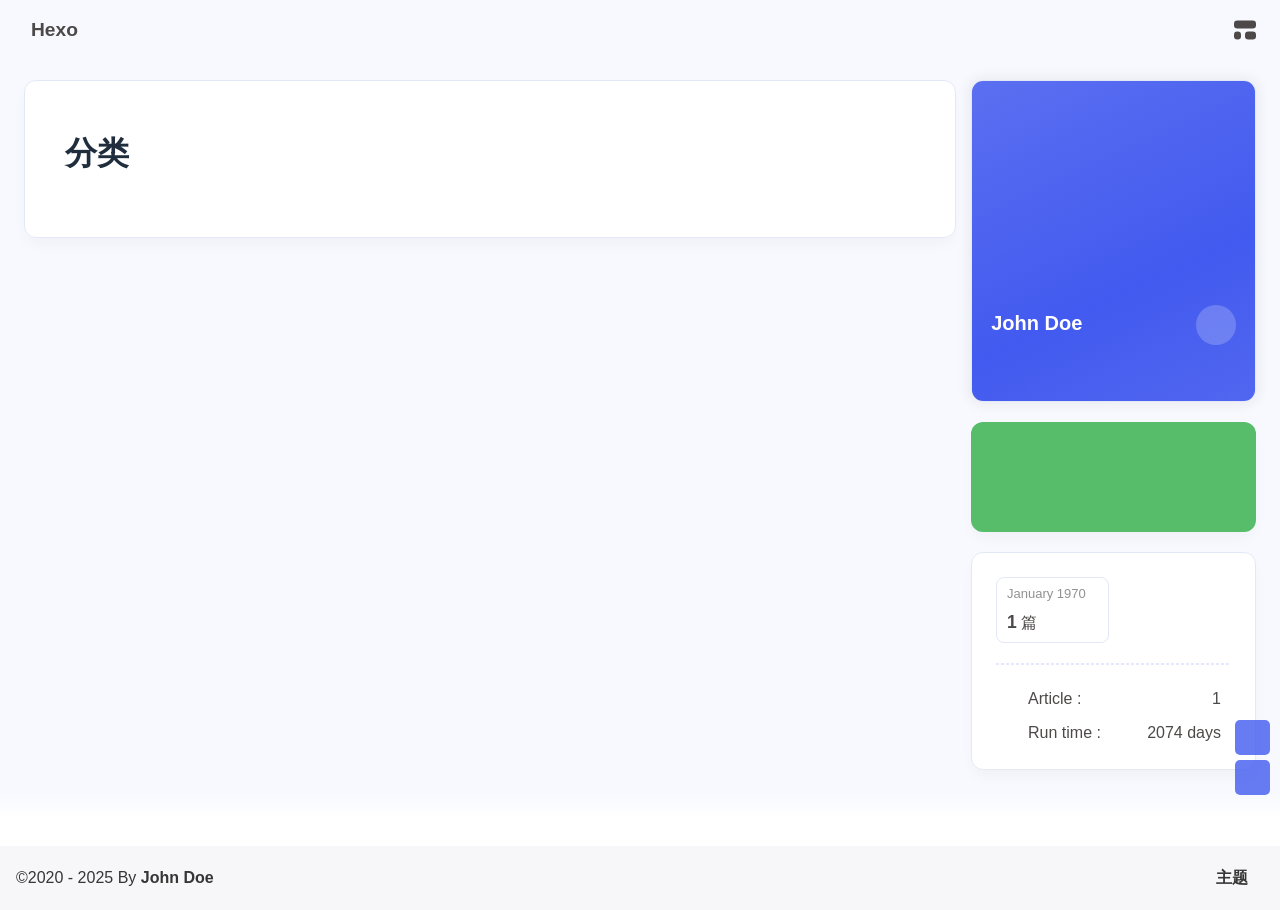
<file: categories/index.html>
<!DOCTYPE html><html lang="en" data-theme="light"><head><meta charset="UTF-8"><meta http-equiv="X-UA-Compatible" content="IE=edge"><meta name="viewport" content="width=device-width, initial-scale=1.0, user-scalable=no"><title>分类 | Hexo</title><meta name="author" content="John Doe"><meta name="copyright" content="John Doe"><meta name="format-detection" content="telephone=no"><meta name="theme-color" content="#f7f9fe"><meta name="mobile-web-app-capable" content="yes"><meta name="apple-touch-fullscreen" content="yes"><meta name="apple-mobile-web-app-title" content="分类"><meta name="application-name" content="分类"><meta name="apple-mobile-web-app-capable" content="yes"><meta name="apple-mobile-web-app-status-bar-style" content="#f7f9fe"><meta property="og:type" content="website"><meta property="og:title" content="分类"><meta property="og:url" content="http://example.com/categories/index.html"><meta property="og:site_name" content="Hexo"><meta property="og:description" content="分类"><meta property="og:locale" content="en"><meta property="og:image" content="http://example.com/img/avatar/002.jpeg"><meta property="article:author" content="John Doe"><meta property="article:tag"><meta name="twitter:card" content="summary"><meta name="twitter:image" content="http://example.com/img/avatar/002.jpeg"><meta name="description" content="分类"><link rel="shortcut icon" href="/favicon.ico"><link rel="canonical" href="http://example.com/categories/"><link rel="preconnect" href="//cdn.cbd.int"/><meta name="google-site-verification" content="xxx"/><meta name="baidu-site-verification" content="code-xxx"/><meta name="msvalidate.01" content="xxx"/><link rel="stylesheet" href="/css/index.css"><link rel="stylesheet" href="https://cdn.cbd.int/node-snackbar@0.1.16/dist/snackbar.min.css" media="print" onload="this.media='all'"><link rel="stylesheet" href="https://cdn.cbd.int/@fancyapps/ui@5.0.28/dist/fancybox/fancybox.css" media="print" onload="this.media='all'"><script>const GLOBAL_CONFIG = {
  linkPageTop: undefined,
  peoplecanvas: {"enable":true,"img":"https://upload-bbs.miyoushe.com/upload/2024/07/27/125766904/ba62475f396df9de3316a08ed9e65d86_5680958632268053399..png"},
  postHeadAiDescription: {"enable":true,"gptName":"AnZhiYu","mode":"local","switchBtn":false,"btnLink":"https://afdian.net/item/886a79d4db6711eda42a52540025c377","randomNum":3,"basicWordCount":1000,"key":"xxxx","Referer":"https://xx.xx/"},
  diytitle: {"enable":true,"leaveTitle":"w(ﾟДﾟ)w 不要走！再看看嘛！","backTitle":"♪(^∇^*)欢迎肥来！"},
  LA51: undefined,
  greetingBox: undefined,
  twikooEnvId: '',
  commentBarrageConfig:undefined,
  music_page_default: "nav_music",
  root: '/',
  preloader: {"source":3},
  friends_vue_info: undefined,
  navMusic: true,
  mainTone: undefined,
  authorStatus: undefined,
  algolia: undefined,
  localSearch: undefined,
  translate: {"defaultEncoding":2,"translateDelay":0,"msgToTraditionalChinese":"繁","msgToSimplifiedChinese":"简","rightMenuMsgToTraditionalChinese":"转为繁体","rightMenuMsgToSimplifiedChinese":"转为简体"},
  noticeOutdate: undefined,
  highlight: {"plugin":"highlight.js","highlightCopy":true,"highlightLang":true,"highlightHeightLimit":330},
  copy: {
    success: 'Copy successfully',
    error: 'Copy error',
    noSupport: 'The browser does not support'
  },
  relativeDate: {
    homepage: false,
    simplehomepage: true,
    post: false
  },
  runtime: 'days',
  date_suffix: {
    just: 'Just',
    min: 'minutes ago',
    hour: 'hours ago',
    day: 'days ago',
    month: 'months ago'
  },
  copyright: {"copy":true,"copyrightEbable":false,"limitCount":50,"languages":{"author":"Author: John Doe","link":"Link: ","source":"Source: Hexo","info":"Copyright is owned by the author. For commercial reprints, please contact the author for authorization. For non-commercial reprints, please indicate the source.","copySuccess":"Copy success, copy and reprint please mark the address of this article"}},
  lightbox: 'fancybox',
  Snackbar: {"chs_to_cht":"Traditional Chinese Activated Manually","cht_to_chs":"Simplified Chinese Activated Manually","day_to_night":"Dark Mode Activated Manually","night_to_day":"Light Mode Activated Manually","bgLight":"#425AEF","bgDark":"#1f1f1f","position":"top-center"},
  source: {
    justifiedGallery: {
      js: 'https://cdn.cbd.int/flickr-justified-gallery@2.1.2/dist/fjGallery.min.js',
      css: 'https://cdn.cbd.int/flickr-justified-gallery@2.1.2/dist/fjGallery.css'
    }
  },
  isPhotoFigcaption: false,
  islazyload: true,
  isAnchor: false,
  shortcutKey: undefined,
  autoDarkmode: true
}</script><script id="config-diff">var GLOBAL_CONFIG_SITE = {
  configTitle: 'Hexo',
  title: '分类',
  postAI: '',
  pageFillDescription: '分类',
  isPost: false,
  isHome: false,
  isHighlightShrink: false,
  isToc: false,
  postUpdate: '2025-09-10 12:56:07',
  postMainColor: '',
}</script><noscript><style type="text/css">
  #nav {
    opacity: 1
  }
  .justified-gallery img {
    opacity: 1
  }

  #recent-posts time,
  #post-meta time {
    display: inline !important
  }
</style></noscript><script>(win=>{
      win.saveToLocal = {
        set: (key, value, ttl) => {
          if (ttl === 0) return
          const now = Date.now()
          const expiry = now + ttl * 86400000
          const item = {
            value,
            expiry
          }
          localStorage.setItem(key, JSON.stringify(item))
        },
      
        get: key => {
          const itemStr = localStorage.getItem(key)
      
          if (!itemStr) {
            return undefined
          }
          const item = JSON.parse(itemStr)
          const now = Date.now()
      
          if (now > item.expiry) {
            localStorage.removeItem(key)
            return undefined
          }
          return item.value
        }
      }
    
      win.getScript = (url, attr = {}) => new Promise((resolve, reject) => {
        const script = document.createElement('script')
        script.src = url
        script.async = true
        script.onerror = reject
        script.onload = script.onreadystatechange = function() {
          const loadState = this.readyState
          if (loadState && loadState !== 'loaded' && loadState !== 'complete') return
          script.onload = script.onreadystatechange = null
          resolve()
        }

        Object.keys(attr).forEach(key => {
          script.setAttribute(key, attr[key])
        })

        document.head.appendChild(script)
      })
    
      win.getCSS = (url, id = false) => new Promise((resolve, reject) => {
        const link = document.createElement('link')
        link.rel = 'stylesheet'
        link.href = url
        if (id) link.id = id
        link.onerror = reject
        link.onload = link.onreadystatechange = function() {
          const loadState = this.readyState
          if (loadState && loadState !== 'loaded' && loadState !== 'complete') return
          link.onload = link.onreadystatechange = null
          resolve()
        }
        document.head.appendChild(link)
      })
    
      win.activateDarkMode = () => {
        document.documentElement.setAttribute('data-theme', 'dark')
        if (document.querySelector('meta[name="theme-color"]') !== null) {
          document.querySelector('meta[name="theme-color"]').setAttribute('content', '#18171d')
        }
      }
      win.activateLightMode = () => {
        document.documentElement.setAttribute('data-theme', 'light')
        if (document.querySelector('meta[name="theme-color"]') !== null) {
          document.querySelector('meta[name="theme-color"]').setAttribute('content', '#f7f9fe')
        }
      }
      const t = saveToLocal.get('theme')
    
          const isDarkMode = window.matchMedia('(prefers-color-scheme: dark)').matches
          const isLightMode = window.matchMedia('(prefers-color-scheme: light)').matches
          const isNotSpecified = window.matchMedia('(prefers-color-scheme: no-preference)').matches
          const hasNoSupport = !isDarkMode && !isLightMode && !isNotSpecified

          if (t === undefined) {
            if (isLightMode) activateLightMode()
            else if (isDarkMode) activateDarkMode()
            else if (isNotSpecified || hasNoSupport) {
              const now = new Date()
              const hour = now.getHours()
              const isNight = hour <= 6 || hour >= 18
              isNight ? activateDarkMode() : activateLightMode()
            }
            window.matchMedia('(prefers-color-scheme: dark)').addListener(e => {
              if (saveToLocal.get('theme') === undefined) {
                e.matches ? activateDarkMode() : activateLightMode()
              }
            })
          } else if (t === 'light') activateLightMode()
          else activateDarkMode()
        
      const asideStatus = saveToLocal.get('aside-status')
      if (asideStatus !== undefined) {
        if (asideStatus === 'hide') {
          document.documentElement.classList.add('hide-aside')
        } else {
          document.documentElement.classList.remove('hide-aside')
        }
      }
    
      const detectApple = () => {
        if(/iPad|iPhone|iPod|Macintosh/.test(navigator.userAgent)){
          document.documentElement.classList.add('apple')
        }
      }
      detectApple()
    })(window)</script><meta name="generator" content="Hexo 7.3.0"></head><body data-type="anzhiyu"><div id="web_bg"></div><div id="an_music_bg"></div><div id="loading-box" onclick="document.getElementById(&quot;loading-box&quot;).classList.add(&quot;loaded&quot;)"><div class="loading-bg"><img class="loading-img nolazyload" alt="加载头像" src="/img/avatar/001.jpeg"/><div class="loading-image-dot"></div></div></div><script>const preloader = {
  endLoading: () => {
    document.getElementById('loading-box').classList.add("loaded");
  },
  initLoading: () => {
    document.getElementById('loading-box').classList.remove("loaded")
  }
}
window.addEventListener('load',()=> { preloader.endLoading() })
setTimeout(function(){preloader.endLoading();},10000)

if (true) {
  document.addEventListener('pjax:send', () => { preloader.initLoading() })
  document.addEventListener('pjax:complete', () => { preloader.endLoading() })
}</script><link rel="stylesheet" href="https://cdn.cbd.int/anzhiyu-theme-static@1.1.10/progress_bar/progress_bar.css"/><script async="async" src="https://cdn.cbd.int/pace-js@1.2.4/pace.min.js" data-pace-options="{ &quot;restartOnRequestAfter&quot;:false,&quot;eventLag&quot;:false}"></script><div class="page" id="body-wrap"><header class="not-top-img" id="page-header"><nav id="nav"><div id="nav-group"><span id="blog_name"><a id="site-name" href="/" accesskey="h"><div class="title">Hexo</div><i class="anzhiyufont anzhiyu-icon-house-chimney"></i></a></span><div class="mask-name-container"><div id="name-container"><a id="page-name" href="javascript:anzhiyu.scrollToDest(0, 500)">PAGE_NAME</a></div></div><div id="menus"></div><div id="nav-right"><div class="nav-button" id="randomPost_button"><a class="site-page" onclick="toRandomPost()" title="随机前往一个文章" href="javascript:void(0);"><i class="anzhiyufont anzhiyu-icon-dice"></i></a></div><input id="center-console" type="checkbox"/><label class="widget" for="center-console" title="中控台" onclick="anzhiyu.switchConsole();"><i class="left"></i><i class="widget center"></i><i class="widget right"></i></label><div id="console"><div class="console-card-group-reward"><ul class="reward-all console-card"><li class="reward-item"><a href="https://npm.elemecdn.com/anzhiyu-blog@1.1.6/img/post/common/qrcode-weichat.png" target="_blank"><img class="post-qr-code-img" alt="微信" src= "[data-uri]" onerror="this.onerror=null,this.src=&quot;/img/404.jpg&quot;" data-lazy-src="https://npm.elemecdn.com/anzhiyu-blog@1.1.6/img/post/common/qrcode-weichat.png"/></a><div class="post-qr-code-desc">微信</div></li><li class="reward-item"><a href="https://npm.elemecdn.com/anzhiyu-blog@1.1.6/img/post/common/qrcode-alipay.png" target="_blank"><img class="post-qr-code-img" alt="支付宝" src= "[data-uri]" onerror="this.onerror=null,this.src=&quot;/img/404.jpg&quot;" data-lazy-src="https://npm.elemecdn.com/anzhiyu-blog@1.1.6/img/post/common/qrcode-alipay.png"/></a><div class="post-qr-code-desc">支付宝</div></li></ul></div><div class="console-card-group"><div class="console-card-group-left"><div class="console-card" id="card-newest-comments"><div class="card-content"><div class="author-content-item-tips">互动</div><span class="author-content-item-title"> Newest Comments</span></div><div class="aside-list"><span>loading...</span></div></div></div><div class="console-card-group-right"><div class="console-card tags"><div class="card-content"><div class="author-content-item-tips">兴趣点</div><span class="author-content-item-title">寻找你感兴趣的领域</span></div></div><div class="console-card history"><div class="item-headline"><i class="anzhiyufont anzhiyu-icon-box-archiv"></i><span>文章</span></div><div class="card-archives"><div class="item-headline"><i class="anzhiyufont anzhiyu-icon-archive"></i><span>Archives</span></div><ul class="card-archive-list"><li class="card-archive-list-item"><a class="card-archive-list-link" href="/archives/1970/01/"><span class="card-archive-list-date">January 1970</span><div class="card-archive-list-count-group"><span class="card-archive-list-count">1</span><span>篇</span></div></a></li></ul></div><hr/></div></div></div><div class="button-group"><div class="console-btn-item"><a class="darkmode_switchbutton" title="显示模式切换" href="javascript:void(0);"><i class="anzhiyufont anzhiyu-icon-moon"></i></a></div><div class="console-btn-item" id="consoleHideAside" onclick="anzhiyu.hideAsideBtn()" title="边栏显示控制"><a class="asideSwitch"><i class="anzhiyufont anzhiyu-icon-arrows-left-right"></i></a></div><div class="console-btn-item" id="consoleMusic" onclick="anzhiyu.musicToggle()" title="音乐开关"><a class="music-switch"><i class="anzhiyufont anzhiyu-icon-music"></i></a></div></div><div class="console-mask" onclick="anzhiyu.hideConsole()" href="javascript:void(0);"></div></div><div class="nav-button" id="nav-totop"><a class="totopbtn" href="javascript:void(0);"><i class="anzhiyufont anzhiyu-icon-arrow-up"></i><span id="percent" onclick="anzhiyu.scrollToDest(0,500)">0</span></a></div><div id="toggle-menu"><a class="site-page" href="javascript:void(0);" title="切换"><i class="anzhiyufont anzhiyu-icon-bars"></i></a></div></div></div></nav></header><main id="blog-container"><div class="layout" id="content-inner"><div id="page"><h1 class="page-title">分类</h1><div id="tag"><div class="category-lists" id="tag-page-tags"></div></div></div><div class="aside-content" id="aside-content"><div class="card-widget card-info"><div class="card-content"><div class="author-info-avatar"><img class="avatar-img" src= "[data-uri]" onerror="this.onerror=null,this.src=&quot;/img/404.jpg&quot;" data-lazy-src="/img/avatar/002.jpeg" onerror="this.onerror=null;this.src='/img/friend_404.gif'" alt="avatar"/></div><div class="author-info__description"></div><div class="author-info__bottom-group"><a class="author-info__bottom-group-left" href="/"><h1 class="author-info__name">John Doe</h1><div class="author-info__desc"></div></a><div class="card-info-social-icons is-center"><a class="social-icon faa-parent animated-hover" href="https://github.com/Lucas-Fang" target="_blank" title="Github"><i class="anzhiyufont anzhiyu-icon-github"></i></a></div></div></div></div><div class="card-widget anzhiyu-right-widget" id="card-wechat" onclick="null"><div id="flip-wrapper"><div id="flip-content"><div class="face" style="background: url(https://bu.dusays.com/2023/01/13/63c02edf44033.png) center center / 100% no-repeat"></div><div class="back face" style="background: url(https://bu.dusays.com/2023/05/13/645fa415e8694.png) center center / 100% no-repeat"></div></div></div></div><div class="sticky_layout"><div class="card-widget"><div class="card-archives"><div class="item-headline"><i class="anzhiyufont anzhiyu-icon-archive"></i><span>Archives</span></div><ul class="card-archive-list"><li class="card-archive-list-item"><a class="card-archive-list-link" href="/archives/1970/01/"><span class="card-archive-list-date">January 1970</span><div class="card-archive-list-count-group"><span class="card-archive-list-count">1</span><span>篇</span></div></a></li></ul></div><hr/><div class="card-webinfo"><div class="item-headline"><i class="anzhiyufont anzhiyu-icon-chart-line"></i><span>Info</span></div><div class="webinfo"><div class="webinfo-item"><div class="webinfo-item-title"><i class="anzhiyufont anzhiyu-icon-file-lines"></i><div class="item-name">Article :</div></div><div class="item-count">1</div></div><div class="webinfo-item"><div class="webinfo-item-title"><i class="anzhiyufont anzhiyu-icon-stopwatch"></i><div class="item-name">Run time :</div></div><div class="item-count" id="runtimeshow" data-publishDate="2021-03-31T16:00:00.000Z"><i class="anzhiyufont anzhiyu-icon-spinner anzhiyu-spin"></i></div></div></div></div></div></div></div></div></main><footer id="footer"><div id="footer-wrap"></div><div id="footer-bar"><div class="footer-bar-links"><div class="footer-bar-left"><div id="footer-bar-tips"><div class="copyright">&copy;2020 - 2025 By <a class="footer-bar-link" href="/" title="John Doe" target="_blank">John Doe</a></div></div><div id="footer-type-tips"></div></div><div class="footer-bar-right"><a class="footer-bar-link" target="_blank" rel="noopener" href="https://github.com/anzhiyu-c/hexo-theme-anzhiyu" title="主题">主题</a></div></div></div></footer></div><div id="sidebar"><div id="menu-mask"></div><div id="sidebar-menus"><div class="sidebar-site-data site-data is-center"><a href="/archives/" title="archive"><div class="headline">Articles</div><div class="length-num">1</div></a><a href="/tags/" title="tag"><div class="headline">Tags</div><div class="length-num">0</div></a><a href="/categories/" title="category"><div class="headline">Categories</div><div class="length-num">0</div></a></div><span class="sidebar-menu-item-title">Function</span><div class="sidebar-menu-item"><a class="darkmode_switchbutton menu-child" href="javascript:void(0);" title="Display Mode"><i class="anzhiyufont anzhiyu-icon-circle-half-stroke"></i><span>Display Mode</span></a></div><div class="back-menu-list-groups"><div class="back-menu-list-group"><div class="back-menu-list-title">网页</div><div class="back-menu-list"><a class="back-menu-item" target="_blank" rel="noopener" href="https://blog.anheyu.com/" title="博客"><img class="back-menu-item-icon" src= "[data-uri]" onerror="this.onerror=null,this.src=&quot;/img/404.jpg&quot;" data-lazy-src="/img/favicon.ico" alt="博客"/><span class="back-menu-item-text">博客</span></a></div></div><div class="back-menu-list-group"><div class="back-menu-list-title">项目</div><div class="back-menu-list"><a class="back-menu-item" target="_blank" rel="noopener" href="https://image.anheyu.com/" title="安知鱼图床"><img class="back-menu-item-icon" src= "[data-uri]" onerror="this.onerror=null,this.src=&quot;/img/404.jpg&quot;" data-lazy-src="https://image.anheyu.com/favicon.ico" alt="安知鱼图床"/><span class="back-menu-item-text">安知鱼图床</span></a></div></div></div><span class="sidebar-menu-item-title">标签</span></div></div><div id="rightside"><div id="rightside-config-hide"><button id="translateLink" type="button" title="Switch Between Traditional Chinese And Simplified Chinese">繁</button><button id="darkmode" type="button" title="Switch Between Light And Dark Mode"><i class="anzhiyufont anzhiyu-icon-circle-half-stroke"></i></button><button id="hide-aside-btn" type="button" title="Toggle between single-column and double-column"><i class="anzhiyufont anzhiyu-icon-arrows-left-right"></i></button></div><div id="rightside-config-show"><button id="rightside-config" type="button" title="Setting"><i class="anzhiyufont anzhiyu-icon-gear"></i></button><button id="go-up" type="button" title="Back To Top"><i class="anzhiyufont anzhiyu-icon-arrow-up"></i></button></div></div><div id="nav-music"><a id="nav-music-hoverTips" onclick="anzhiyu.musicToggle()" accesskey="m">播放音乐</a><div id="console-music-bg"></div><meting-js id="8152976493" server="netease" type="playlist" mutex="true" preload="none" theme="var(--anzhiyu-main)" data-lrctype="0" order="random" volume="0.7"></meting-js></div><div id="rightMenu"><div class="rightMenu-group rightMenu-small"><div class="rightMenu-item" id="menu-backward"><i class="anzhiyufont anzhiyu-icon-arrow-left"></i></div><div class="rightMenu-item" id="menu-forward"><i class="anzhiyufont anzhiyu-icon-arrow-right"></i></div><div class="rightMenu-item" id="menu-refresh"><i class="anzhiyufont anzhiyu-icon-arrow-rotate-right" style="font-size: 1rem;"></i></div><div class="rightMenu-item" id="menu-top"><i class="anzhiyufont anzhiyu-icon-arrow-up"></i></div></div><div class="rightMenu-group rightMenu-line rightMenuPlugin"><div class="rightMenu-item" id="menu-copytext"><i class="anzhiyufont anzhiyu-icon-copy"></i><span>复制选中文本</span></div><div class="rightMenu-item" id="menu-pastetext"><i class="anzhiyufont anzhiyu-icon-paste"></i><span>粘贴文本</span></div><a class="rightMenu-item" id="menu-commenttext"><i class="anzhiyufont anzhiyu-icon-comment-medical"></i><span>引用到评论</span></a><div class="rightMenu-item" id="menu-newwindow"><i class="anzhiyufont anzhiyu-icon-window-restore"></i><span>新窗口打开</span></div><div class="rightMenu-item" id="menu-copylink"><i class="anzhiyufont anzhiyu-icon-link"></i><span>复制链接地址</span></div><div class="rightMenu-item" id="menu-copyimg"><i class="anzhiyufont anzhiyu-icon-images"></i><span>复制此图片</span></div><div class="rightMenu-item" id="menu-downloadimg"><i class="anzhiyufont anzhiyu-icon-download"></i><span>下载此图片</span></div><div class="rightMenu-item" id="menu-newwindowimg"><i class="anzhiyufont anzhiyu-icon-window-restore"></i><span>新窗口打开图片</span></div><div class="rightMenu-item" id="menu-search"><i class="anzhiyufont anzhiyu-icon-magnifying-glass"></i><span>站内搜索</span></div><div class="rightMenu-item" id="menu-searchBaidu"><i class="anzhiyufont anzhiyu-icon-magnifying-glass"></i><span>百度搜索</span></div><div class="rightMenu-item" id="menu-music-toggle"><i class="anzhiyufont anzhiyu-icon-play"></i><span>播放音乐</span></div><div class="rightMenu-item" id="menu-music-back"><i class="anzhiyufont anzhiyu-icon-backward"></i><span>切换到上一首</span></div><div class="rightMenu-item" id="menu-music-forward"><i class="anzhiyufont anzhiyu-icon-forward"></i><span>切换到下一首</span></div><div class="rightMenu-item" id="menu-music-playlist" onclick="window.open(&quot;https://y.qq.com/n/ryqq/playlist/8802438608&quot;, &quot;_blank&quot;);" style="display: none;"><i class="anzhiyufont anzhiyu-icon-radio"></i><span>查看所有歌曲</span></div><div class="rightMenu-item" id="menu-music-copyMusicName"><i class="anzhiyufont anzhiyu-icon-copy"></i><span>复制歌名</span></div></div><div class="rightMenu-group rightMenu-line rightMenuOther"><a class="rightMenu-item menu-link" id="menu-randomPost"><i class="anzhiyufont anzhiyu-icon-shuffle"></i><span>随便逛逛</span></a><a class="rightMenu-item menu-link" href="/categories/"><i class="anzhiyufont anzhiyu-icon-cube"></i><span>博客分类</span></a><a class="rightMenu-item menu-link" href="/tags/"><i class="anzhiyufont anzhiyu-icon-tags"></i><span>文章标签</span></a></div><div class="rightMenu-group rightMenu-line rightMenuOther"><a class="rightMenu-item" id="menu-copy" href="javascript:void(0);"><i class="anzhiyufont anzhiyu-icon-copy"></i><span>复制地址</span></a><a class="rightMenu-item" id="menu-commentBarrage" href="javascript:void(0);"><i class="anzhiyufont anzhiyu-icon-message"></i><span class="menu-commentBarrage-text">关闭热评</span></a><a class="rightMenu-item" id="menu-darkmode" href="javascript:void(0);"><i class="anzhiyufont anzhiyu-icon-circle-half-stroke"></i><span class="menu-darkmode-text">深色模式</span></a><a class="rightMenu-item" id="menu-translate" href="javascript:void(0);"><i class="anzhiyufont anzhiyu-icon-language"></i><span>轉為繁體</span></a></div></div><div id="rightmenu-mask"></div><div><script src="/js/utils.js"></script><script src="/js/main.js"></script><script src="/js/tw_cn.js"></script><script src="https://cdn.cbd.int/@fancyapps/ui@5.0.28/dist/fancybox/fancybox.umd.js"></script><script src="https://cdn.cbd.int/instant.page@5.2.0/instantpage.js" type="module"></script><script src="https://cdn.cbd.int/vanilla-lazyload@17.8.5/dist/lazyload.iife.min.js"></script><script src="https://cdn.cbd.int/node-snackbar@0.1.16/dist/snackbar.min.js"></script><canvas id="universe"></canvas><script async src="https://npm.elemecdn.com/anzhiyu-theme-static@1.0.0/dark/dark.js"></script><script>// 消除控制台打印
var HoldLog = console.log;
console.log = function () {};
let now1 = new Date();
queueMicrotask(() => {
  const Log = function () {
    HoldLog.apply(console, arguments);
  }; //在恢复前输出日志
  const grt = new Date("04/01/2021 00:00:00"); //此处修改你的建站时间或者网站上线时间
  now1.setTime(now1.getTime() + 250);
  const days = (now1 - grt) / 1000 / 60 / 60 / 24;
  const dnum = Math.floor(days);
  const ascll = [
    `欢迎使用安知鱼!`,
    `生活明朗, 万物可爱`,
    `
        
       █████╗ ███╗   ██╗███████╗██╗  ██╗██╗██╗   ██╗██╗   ██╗
      ██╔══██╗████╗  ██║╚══███╔╝██║  ██║██║╚██╗ ██╔╝██║   ██║
      ███████║██╔██╗ ██║  ███╔╝ ███████║██║ ╚████╔╝ ██║   ██║
      ██╔══██║██║╚██╗██║ ███╔╝  ██╔══██║██║  ╚██╔╝  ██║   ██║
      ██║  ██║██║ ╚████║███████╗██║  ██║██║   ██║   ╚██████╔╝
      ╚═╝  ╚═╝╚═╝  ╚═══╝╚══════╝╚═╝  ╚═╝╚═╝   ╚═╝    ╚═════╝
        
        `,
    "已上线",
    dnum,
    "天",
    "©2020 By 安知鱼 V1.6.14",
  ];
  const ascll2 = [`NCC2-036`, `调用前置摄像头拍照成功，识别为【小笨蛋】.`, `Photo captured: `, `🤪`];

  setTimeout(
    Log.bind(
      console,
      `\n%c${ascll[0]} %c ${ascll[1]} %c ${ascll[2]} %c${ascll[3]}%c ${ascll[4]}%c ${ascll[5]}\n\n%c ${ascll[6]}\n`,
      "color:#425AEF",
      "",
      "color:#425AEF",
      "color:#425AEF",
      "",
      "color:#425AEF",
      ""
    )
  );
  setTimeout(
    Log.bind(
      console,
      `%c ${ascll2[0]} %c ${ascll2[1]} %c \n${ascll2[2]} %c\n${ascll2[3]}\n`,
      "color:white; background-color:#4fd953",
      "",
      "",
      'background:url("https://npm.elemecdn.com/anzhiyu-blog@1.1.6/img/post/common/tinggge.gif") no-repeat;font-size:450%'
    )
  );

  setTimeout(Log.bind(console, "%c WELCOME %c 你好，小笨蛋.", "color:white; background-color:#4f90d9", ""));

  setTimeout(
    console.warn.bind(
      console,
      "%c ⚡ Powered by 安知鱼 %c 你正在访问 John Doe 的博客.",
      "color:white; background-color:#f0ad4e",
      ""
    )
  );

  setTimeout(Log.bind(console, "%c W23-12 %c 你已打开控制台.", "color:white; background-color:#4f90d9", ""));

  setTimeout(
    console.warn.bind(console, "%c S013-782 %c 你现在正处于监控中.", "color:white; background-color:#d9534f", "")
  );
});</script><script async src="/anzhiyu/random.js"></script><div class="js-pjax"><input type="hidden" name="page-type" id="page-type" value="categories"></div><script>var visitorMail = "";
</script><script async data-pjax src="https://cdn.cbd.int/anzhiyu-theme-static@1.0.0/waterfall/waterfall.js"></script><script src="https://lf3-cdn-tos.bytecdntp.com/cdn/expire-1-M/qrcodejs/1.0.0/qrcode.min.js"></script><link rel="stylesheet" href="https://cdn.cbd.int/anzhiyu-theme-static@1.1.9/icon/ali_iconfont_css.css"><link rel="stylesheet" href="https://cdn.cbd.int/anzhiyu-theme-static@1.0.0/aplayer/APlayer.min.css" media="print" onload="this.media='all'"><script src="https://cdn.cbd.int/anzhiyu-blog-static@1.0.1/js/APlayer.min.js"></script><script src="https://cdn.cbd.int/hexo-anzhiyu-music@1.0.1/assets/js/Meting2.min.js"></script><script src="https://cdn.cbd.int/pjax@0.2.8/pjax.min.js"></script><script>let pjaxSelectors = ["head > title","#config-diff","#body-wrap","#rightside-config-hide","#rightside-config-show",".js-pjax"]
var pjax = new Pjax({
  elements: 'a:not([target="_blank"])',
  selectors: pjaxSelectors,
  cacheBust: false,
  analytics: false,
  scrollRestoration: false
})

document.addEventListener('pjax:send', function () {
  // removeEventListener scroll 
  anzhiyu.removeGlobalFnEvent('pjax')
  anzhiyu.removeGlobalFnEvent('themeChange')

  document.getElementById('rightside').classList.remove('rightside-show')
  
  if (window.aplayers) {
    for (let i = 0; i < window.aplayers.length; i++) {
      if (!window.aplayers[i].options.fixed) {
        window.aplayers[i].destroy()
      }
    }
  }

  typeof typed === 'object' && typed.destroy()

  //reset readmode
  const $bodyClassList = document.body.classList
  $bodyClassList.contains('read-mode') && $bodyClassList.remove('read-mode')
})

document.addEventListener('pjax:complete', function () {
  window.refreshFn()

  document.querySelectorAll('script[data-pjax]').forEach(item => {
    const newScript = document.createElement('script')
    const content = item.text || item.textContent || item.innerHTML || ""
    Array.from(item.attributes).forEach(attr => newScript.setAttribute(attr.name, attr.value))
    newScript.appendChild(document.createTextNode(content))
    item.parentNode.replaceChild(newScript, item)
  })

  GLOBAL_CONFIG.islazyload && window.lazyLoadInstance.update()

  typeof panguInit === 'function' && panguInit()

  // google analytics
  typeof gtag === 'function' && gtag('config', '', {'page_path': window.location.pathname});

  // baidu analytics
  typeof _hmt === 'object' && _hmt.push(['_trackPageview',window.location.pathname]);

  typeof loadMeting === 'function' && document.getElementsByClassName('aplayer').length && loadMeting()

  // prismjs
  typeof Prism === 'object' && Prism.highlightAll()
})

document.addEventListener('pjax:error', e => {
  if (e.request.status === 404) {
    pjax.loadUrl('/404.html')
  }
})</script><script charset="UTF-8" src="https://cdn.cbd.int/anzhiyu-theme-static@1.1.5/accesskey/accesskey.js"></script></div><div id="popup-window"><div class="popup-window-title">通知</div><div class="popup-window-divider"></div><div class="popup-window-content"><div class="popup-tip">你好呀</div><div class="popup-link"><i class="anzhiyufont anzhiyu-icon-arrow-circle-right"></i></div></div></div></body></html>
</file>
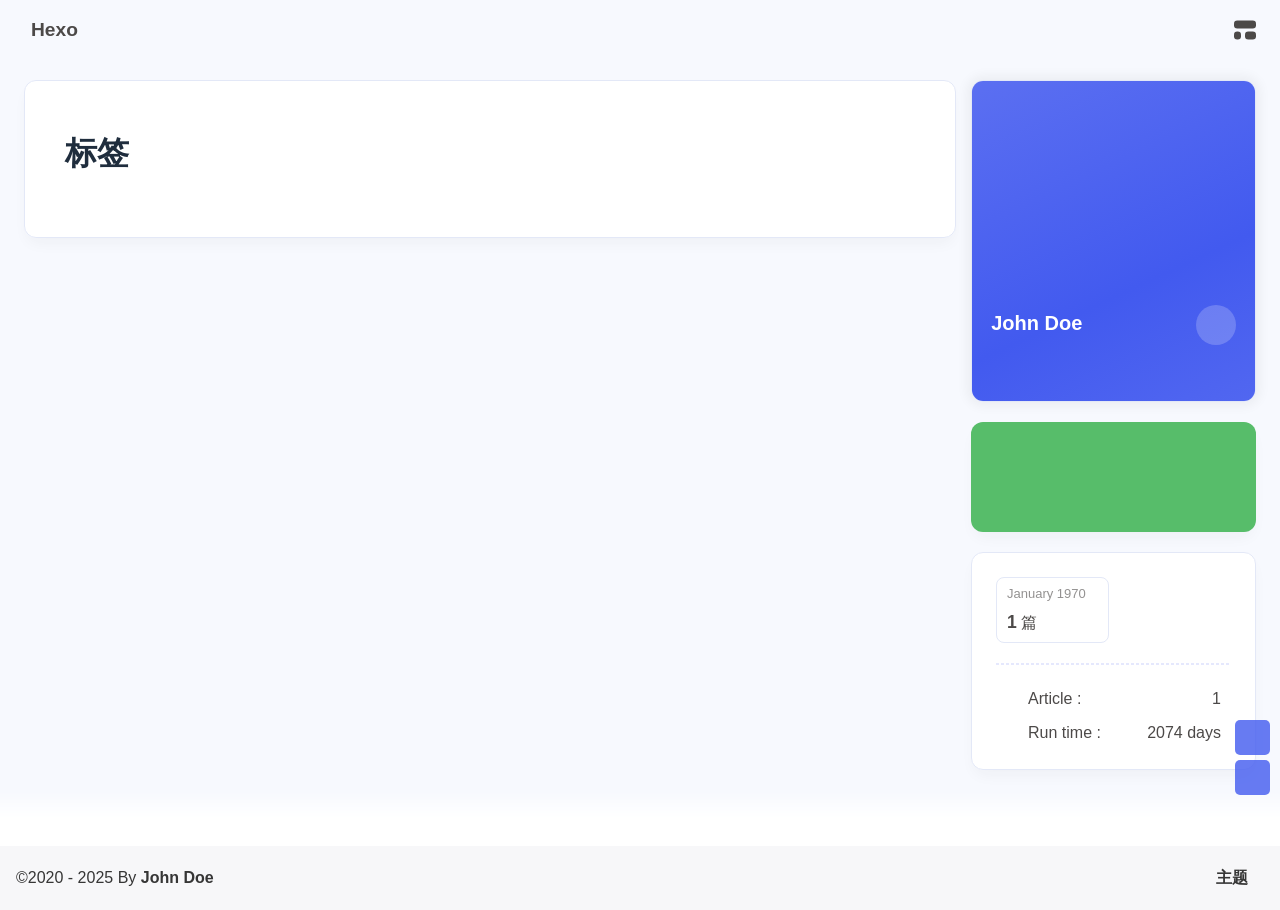
<file: tags/index.html>
<!DOCTYPE html><html lang="en" data-theme="light"><head><meta charset="UTF-8"><meta http-equiv="X-UA-Compatible" content="IE=edge"><meta name="viewport" content="width=device-width, initial-scale=1.0, user-scalable=no"><title>标签 | Hexo</title><meta name="author" content="John Doe"><meta name="copyright" content="John Doe"><meta name="format-detection" content="telephone=no"><meta name="theme-color" content="#f7f9fe"><meta name="mobile-web-app-capable" content="yes"><meta name="apple-touch-fullscreen" content="yes"><meta name="apple-mobile-web-app-title" content="标签"><meta name="application-name" content="标签"><meta name="apple-mobile-web-app-capable" content="yes"><meta name="apple-mobile-web-app-status-bar-style" content="#f7f9fe"><meta property="og:type" content="website"><meta property="og:title" content="标签"><meta property="og:url" content="http://example.com/tags/index.html"><meta property="og:site_name" content="Hexo"><meta property="og:description" content="标签"><meta property="og:locale" content="en"><meta property="og:image" content="http://example.com/img/avatar/002.jpeg"><meta property="article:author" content="John Doe"><meta property="article:tag"><meta name="twitter:card" content="summary"><meta name="twitter:image" content="http://example.com/img/avatar/002.jpeg"><meta name="description" content="标签"><link rel="shortcut icon" href="/favicon.ico"><link rel="canonical" href="http://example.com/tags/"><link rel="preconnect" href="//cdn.cbd.int"/><meta name="google-site-verification" content="xxx"/><meta name="baidu-site-verification" content="code-xxx"/><meta name="msvalidate.01" content="xxx"/><link rel="stylesheet" href="/css/index.css"><link rel="stylesheet" href="https://cdn.cbd.int/node-snackbar@0.1.16/dist/snackbar.min.css" media="print" onload="this.media='all'"><link rel="stylesheet" href="https://cdn.cbd.int/@fancyapps/ui@5.0.28/dist/fancybox/fancybox.css" media="print" onload="this.media='all'"><script>const GLOBAL_CONFIG = {
  linkPageTop: undefined,
  peoplecanvas: {"enable":true,"img":"https://upload-bbs.miyoushe.com/upload/2024/07/27/125766904/ba62475f396df9de3316a08ed9e65d86_5680958632268053399..png"},
  postHeadAiDescription: {"enable":true,"gptName":"AnZhiYu","mode":"local","switchBtn":false,"btnLink":"https://afdian.net/item/886a79d4db6711eda42a52540025c377","randomNum":3,"basicWordCount":1000,"key":"xxxx","Referer":"https://xx.xx/"},
  diytitle: {"enable":true,"leaveTitle":"w(ﾟДﾟ)w 不要走！再看看嘛！","backTitle":"♪(^∇^*)欢迎肥来！"},
  LA51: undefined,
  greetingBox: undefined,
  twikooEnvId: '',
  commentBarrageConfig:undefined,
  music_page_default: "nav_music",
  root: '/',
  preloader: {"source":3},
  friends_vue_info: undefined,
  navMusic: true,
  mainTone: undefined,
  authorStatus: undefined,
  algolia: undefined,
  localSearch: undefined,
  translate: {"defaultEncoding":2,"translateDelay":0,"msgToTraditionalChinese":"繁","msgToSimplifiedChinese":"简","rightMenuMsgToTraditionalChinese":"转为繁体","rightMenuMsgToSimplifiedChinese":"转为简体"},
  noticeOutdate: undefined,
  highlight: {"plugin":"highlight.js","highlightCopy":true,"highlightLang":true,"highlightHeightLimit":330},
  copy: {
    success: 'Copy successfully',
    error: 'Copy error',
    noSupport: 'The browser does not support'
  },
  relativeDate: {
    homepage: false,
    simplehomepage: true,
    post: false
  },
  runtime: 'days',
  date_suffix: {
    just: 'Just',
    min: 'minutes ago',
    hour: 'hours ago',
    day: 'days ago',
    month: 'months ago'
  },
  copyright: {"copy":true,"copyrightEbable":false,"limitCount":50,"languages":{"author":"Author: John Doe","link":"Link: ","source":"Source: Hexo","info":"Copyright is owned by the author. For commercial reprints, please contact the author for authorization. For non-commercial reprints, please indicate the source.","copySuccess":"Copy success, copy and reprint please mark the address of this article"}},
  lightbox: 'fancybox',
  Snackbar: {"chs_to_cht":"Traditional Chinese Activated Manually","cht_to_chs":"Simplified Chinese Activated Manually","day_to_night":"Dark Mode Activated Manually","night_to_day":"Light Mode Activated Manually","bgLight":"#425AEF","bgDark":"#1f1f1f","position":"top-center"},
  source: {
    justifiedGallery: {
      js: 'https://cdn.cbd.int/flickr-justified-gallery@2.1.2/dist/fjGallery.min.js',
      css: 'https://cdn.cbd.int/flickr-justified-gallery@2.1.2/dist/fjGallery.css'
    }
  },
  isPhotoFigcaption: false,
  islazyload: true,
  isAnchor: false,
  shortcutKey: undefined,
  autoDarkmode: true
}</script><script id="config-diff">var GLOBAL_CONFIG_SITE = {
  configTitle: 'Hexo',
  title: '标签',
  postAI: '',
  pageFillDescription: '标签',
  isPost: false,
  isHome: false,
  isHighlightShrink: false,
  isToc: false,
  postUpdate: '2025-09-10 12:56:11',
  postMainColor: '',
}</script><noscript><style type="text/css">
  #nav {
    opacity: 1
  }
  .justified-gallery img {
    opacity: 1
  }

  #recent-posts time,
  #post-meta time {
    display: inline !important
  }
</style></noscript><script>(win=>{
      win.saveToLocal = {
        set: (key, value, ttl) => {
          if (ttl === 0) return
          const now = Date.now()
          const expiry = now + ttl * 86400000
          const item = {
            value,
            expiry
          }
          localStorage.setItem(key, JSON.stringify(item))
        },
      
        get: key => {
          const itemStr = localStorage.getItem(key)
      
          if (!itemStr) {
            return undefined
          }
          const item = JSON.parse(itemStr)
          const now = Date.now()
      
          if (now > item.expiry) {
            localStorage.removeItem(key)
            return undefined
          }
          return item.value
        }
      }
    
      win.getScript = (url, attr = {}) => new Promise((resolve, reject) => {
        const script = document.createElement('script')
        script.src = url
        script.async = true
        script.onerror = reject
        script.onload = script.onreadystatechange = function() {
          const loadState = this.readyState
          if (loadState && loadState !== 'loaded' && loadState !== 'complete') return
          script.onload = script.onreadystatechange = null
          resolve()
        }

        Object.keys(attr).forEach(key => {
          script.setAttribute(key, attr[key])
        })

        document.head.appendChild(script)
      })
    
      win.getCSS = (url, id = false) => new Promise((resolve, reject) => {
        const link = document.createElement('link')
        link.rel = 'stylesheet'
        link.href = url
        if (id) link.id = id
        link.onerror = reject
        link.onload = link.onreadystatechange = function() {
          const loadState = this.readyState
          if (loadState && loadState !== 'loaded' && loadState !== 'complete') return
          link.onload = link.onreadystatechange = null
          resolve()
        }
        document.head.appendChild(link)
      })
    
      win.activateDarkMode = () => {
        document.documentElement.setAttribute('data-theme', 'dark')
        if (document.querySelector('meta[name="theme-color"]') !== null) {
          document.querySelector('meta[name="theme-color"]').setAttribute('content', '#18171d')
        }
      }
      win.activateLightMode = () => {
        document.documentElement.setAttribute('data-theme', 'light')
        if (document.querySelector('meta[name="theme-color"]') !== null) {
          document.querySelector('meta[name="theme-color"]').setAttribute('content', '#f7f9fe')
        }
      }
      const t = saveToLocal.get('theme')
    
          const isDarkMode = window.matchMedia('(prefers-color-scheme: dark)').matches
          const isLightMode = window.matchMedia('(prefers-color-scheme: light)').matches
          const isNotSpecified = window.matchMedia('(prefers-color-scheme: no-preference)').matches
          const hasNoSupport = !isDarkMode && !isLightMode && !isNotSpecified

          if (t === undefined) {
            if (isLightMode) activateLightMode()
            else if (isDarkMode) activateDarkMode()
            else if (isNotSpecified || hasNoSupport) {
              const now = new Date()
              const hour = now.getHours()
              const isNight = hour <= 6 || hour >= 18
              isNight ? activateDarkMode() : activateLightMode()
            }
            window.matchMedia('(prefers-color-scheme: dark)').addListener(e => {
              if (saveToLocal.get('theme') === undefined) {
                e.matches ? activateDarkMode() : activateLightMode()
              }
            })
          } else if (t === 'light') activateLightMode()
          else activateDarkMode()
        
      const asideStatus = saveToLocal.get('aside-status')
      if (asideStatus !== undefined) {
        if (asideStatus === 'hide') {
          document.documentElement.classList.add('hide-aside')
        } else {
          document.documentElement.classList.remove('hide-aside')
        }
      }
    
      const detectApple = () => {
        if(/iPad|iPhone|iPod|Macintosh/.test(navigator.userAgent)){
          document.documentElement.classList.add('apple')
        }
      }
      detectApple()
    })(window)</script><meta name="generator" content="Hexo 7.3.0"></head><body data-type="anzhiyu"><div id="web_bg"></div><div id="an_music_bg"></div><div id="loading-box" onclick="document.getElementById(&quot;loading-box&quot;).classList.add(&quot;loaded&quot;)"><div class="loading-bg"><img class="loading-img nolazyload" alt="加载头像" src="/img/avatar/001.jpeg"/><div class="loading-image-dot"></div></div></div><script>const preloader = {
  endLoading: () => {
    document.getElementById('loading-box').classList.add("loaded");
  },
  initLoading: () => {
    document.getElementById('loading-box').classList.remove("loaded")
  }
}
window.addEventListener('load',()=> { preloader.endLoading() })
setTimeout(function(){preloader.endLoading();},10000)

if (true) {
  document.addEventListener('pjax:send', () => { preloader.initLoading() })
  document.addEventListener('pjax:complete', () => { preloader.endLoading() })
}</script><link rel="stylesheet" href="https://cdn.cbd.int/anzhiyu-theme-static@1.1.10/progress_bar/progress_bar.css"/><script async="async" src="https://cdn.cbd.int/pace-js@1.2.4/pace.min.js" data-pace-options="{ &quot;restartOnRequestAfter&quot;:false,&quot;eventLag&quot;:false}"></script><div class="page" id="body-wrap"><header class="not-top-img" id="page-header"><nav id="nav"><div id="nav-group"><span id="blog_name"><a id="site-name" href="/" accesskey="h"><div class="title">Hexo</div><i class="anzhiyufont anzhiyu-icon-house-chimney"></i></a></span><div class="mask-name-container"><div id="name-container"><a id="page-name" href="javascript:anzhiyu.scrollToDest(0, 500)">PAGE_NAME</a></div></div><div id="menus"></div><div id="nav-right"><div class="nav-button" id="randomPost_button"><a class="site-page" onclick="toRandomPost()" title="随机前往一个文章" href="javascript:void(0);"><i class="anzhiyufont anzhiyu-icon-dice"></i></a></div><input id="center-console" type="checkbox"/><label class="widget" for="center-console" title="中控台" onclick="anzhiyu.switchConsole();"><i class="left"></i><i class="widget center"></i><i class="widget right"></i></label><div id="console"><div class="console-card-group-reward"><ul class="reward-all console-card"><li class="reward-item"><a href="https://npm.elemecdn.com/anzhiyu-blog@1.1.6/img/post/common/qrcode-weichat.png" target="_blank"><img class="post-qr-code-img" alt="微信" src= "[data-uri]" onerror="this.onerror=null,this.src=&quot;/img/404.jpg&quot;" data-lazy-src="https://npm.elemecdn.com/anzhiyu-blog@1.1.6/img/post/common/qrcode-weichat.png"/></a><div class="post-qr-code-desc">微信</div></li><li class="reward-item"><a href="https://npm.elemecdn.com/anzhiyu-blog@1.1.6/img/post/common/qrcode-alipay.png" target="_blank"><img class="post-qr-code-img" alt="支付宝" src= "[data-uri]" onerror="this.onerror=null,this.src=&quot;/img/404.jpg&quot;" data-lazy-src="https://npm.elemecdn.com/anzhiyu-blog@1.1.6/img/post/common/qrcode-alipay.png"/></a><div class="post-qr-code-desc">支付宝</div></li></ul></div><div class="console-card-group"><div class="console-card-group-left"><div class="console-card" id="card-newest-comments"><div class="card-content"><div class="author-content-item-tips">互动</div><span class="author-content-item-title"> Newest Comments</span></div><div class="aside-list"><span>loading...</span></div></div></div><div class="console-card-group-right"><div class="console-card tags"><div class="card-content"><div class="author-content-item-tips">兴趣点</div><span class="author-content-item-title">寻找你感兴趣的领域</span></div></div><div class="console-card history"><div class="item-headline"><i class="anzhiyufont anzhiyu-icon-box-archiv"></i><span>文章</span></div><div class="card-archives"><div class="item-headline"><i class="anzhiyufont anzhiyu-icon-archive"></i><span>Archives</span></div><ul class="card-archive-list"><li class="card-archive-list-item"><a class="card-archive-list-link" href="/archives/1970/01/"><span class="card-archive-list-date">January 1970</span><div class="card-archive-list-count-group"><span class="card-archive-list-count">1</span><span>篇</span></div></a></li></ul></div><hr/></div></div></div><div class="button-group"><div class="console-btn-item"><a class="darkmode_switchbutton" title="显示模式切换" href="javascript:void(0);"><i class="anzhiyufont anzhiyu-icon-moon"></i></a></div><div class="console-btn-item" id="consoleHideAside" onclick="anzhiyu.hideAsideBtn()" title="边栏显示控制"><a class="asideSwitch"><i class="anzhiyufont anzhiyu-icon-arrows-left-right"></i></a></div><div class="console-btn-item" id="consoleMusic" onclick="anzhiyu.musicToggle()" title="音乐开关"><a class="music-switch"><i class="anzhiyufont anzhiyu-icon-music"></i></a></div></div><div class="console-mask" onclick="anzhiyu.hideConsole()" href="javascript:void(0);"></div></div><div class="nav-button" id="nav-totop"><a class="totopbtn" href="javascript:void(0);"><i class="anzhiyufont anzhiyu-icon-arrow-up"></i><span id="percent" onclick="anzhiyu.scrollToDest(0,500)">0</span></a></div><div id="toggle-menu"><a class="site-page" href="javascript:void(0);" title="切换"><i class="anzhiyufont anzhiyu-icon-bars"></i></a></div></div></div></nav></header><main id="blog-container"><div class="layout" id="content-inner"><div id="page"><h1 class="page-title">标签</h1><div class="tag-cloud-list is-center"><div id="tag"><div id="tag-page-tags"></div></div></div></div><div class="aside-content" id="aside-content"><div class="card-widget card-info"><div class="card-content"><div class="author-info-avatar"><img class="avatar-img" src= "[data-uri]" onerror="this.onerror=null,this.src=&quot;/img/404.jpg&quot;" data-lazy-src="/img/avatar/002.jpeg" onerror="this.onerror=null;this.src='/img/friend_404.gif'" alt="avatar"/></div><div class="author-info__description"></div><div class="author-info__bottom-group"><a class="author-info__bottom-group-left" href="/"><h1 class="author-info__name">John Doe</h1><div class="author-info__desc"></div></a><div class="card-info-social-icons is-center"><a class="social-icon faa-parent animated-hover" href="https://github.com/Lucas-Fang" target="_blank" title="Github"><i class="anzhiyufont anzhiyu-icon-github"></i></a></div></div></div></div><div class="card-widget anzhiyu-right-widget" id="card-wechat" onclick="null"><div id="flip-wrapper"><div id="flip-content"><div class="face" style="background: url(https://bu.dusays.com/2023/01/13/63c02edf44033.png) center center / 100% no-repeat"></div><div class="back face" style="background: url(https://bu.dusays.com/2023/05/13/645fa415e8694.png) center center / 100% no-repeat"></div></div></div></div><div class="sticky_layout"><div class="card-widget"><div class="card-archives"><div class="item-headline"><i class="anzhiyufont anzhiyu-icon-archive"></i><span>Archives</span></div><ul class="card-archive-list"><li class="card-archive-list-item"><a class="card-archive-list-link" href="/archives/1970/01/"><span class="card-archive-list-date">January 1970</span><div class="card-archive-list-count-group"><span class="card-archive-list-count">1</span><span>篇</span></div></a></li></ul></div><hr/><div class="card-webinfo"><div class="item-headline"><i class="anzhiyufont anzhiyu-icon-chart-line"></i><span>Info</span></div><div class="webinfo"><div class="webinfo-item"><div class="webinfo-item-title"><i class="anzhiyufont anzhiyu-icon-file-lines"></i><div class="item-name">Article :</div></div><div class="item-count">1</div></div><div class="webinfo-item"><div class="webinfo-item-title"><i class="anzhiyufont anzhiyu-icon-stopwatch"></i><div class="item-name">Run time :</div></div><div class="item-count" id="runtimeshow" data-publishDate="2021-03-31T16:00:00.000Z"><i class="anzhiyufont anzhiyu-icon-spinner anzhiyu-spin"></i></div></div></div></div></div></div></div></div></main><footer id="footer"><div id="footer-wrap"></div><div id="footer-bar"><div class="footer-bar-links"><div class="footer-bar-left"><div id="footer-bar-tips"><div class="copyright">&copy;2020 - 2025 By <a class="footer-bar-link" href="/" title="John Doe" target="_blank">John Doe</a></div></div><div id="footer-type-tips"></div></div><div class="footer-bar-right"><a class="footer-bar-link" target="_blank" rel="noopener" href="https://github.com/anzhiyu-c/hexo-theme-anzhiyu" title="主题">主题</a></div></div></div></footer></div><div id="sidebar"><div id="menu-mask"></div><div id="sidebar-menus"><div class="sidebar-site-data site-data is-center"><a href="/archives/" title="archive"><div class="headline">Articles</div><div class="length-num">1</div></a><a href="/tags/" title="tag"><div class="headline">Tags</div><div class="length-num">0</div></a><a href="/categories/" title="category"><div class="headline">Categories</div><div class="length-num">0</div></a></div><span class="sidebar-menu-item-title">Function</span><div class="sidebar-menu-item"><a class="darkmode_switchbutton menu-child" href="javascript:void(0);" title="Display Mode"><i class="anzhiyufont anzhiyu-icon-circle-half-stroke"></i><span>Display Mode</span></a></div><div class="back-menu-list-groups"><div class="back-menu-list-group"><div class="back-menu-list-title">网页</div><div class="back-menu-list"><a class="back-menu-item" target="_blank" rel="noopener" href="https://blog.anheyu.com/" title="博客"><img class="back-menu-item-icon" src= "[data-uri]" onerror="this.onerror=null,this.src=&quot;/img/404.jpg&quot;" data-lazy-src="/img/favicon.ico" alt="博客"/><span class="back-menu-item-text">博客</span></a></div></div><div class="back-menu-list-group"><div class="back-menu-list-title">项目</div><div class="back-menu-list"><a class="back-menu-item" target="_blank" rel="noopener" href="https://image.anheyu.com/" title="安知鱼图床"><img class="back-menu-item-icon" src= "[data-uri]" onerror="this.onerror=null,this.src=&quot;/img/404.jpg&quot;" data-lazy-src="https://image.anheyu.com/favicon.ico" alt="安知鱼图床"/><span class="back-menu-item-text">安知鱼图床</span></a></div></div></div><span class="sidebar-menu-item-title">标签</span></div></div><div id="rightside"><div id="rightside-config-hide"><button id="translateLink" type="button" title="Switch Between Traditional Chinese And Simplified Chinese">繁</button><button id="darkmode" type="button" title="Switch Between Light And Dark Mode"><i class="anzhiyufont anzhiyu-icon-circle-half-stroke"></i></button><button id="hide-aside-btn" type="button" title="Toggle between single-column and double-column"><i class="anzhiyufont anzhiyu-icon-arrows-left-right"></i></button></div><div id="rightside-config-show"><button id="rightside-config" type="button" title="Setting"><i class="anzhiyufont anzhiyu-icon-gear"></i></button><button id="go-up" type="button" title="Back To Top"><i class="anzhiyufont anzhiyu-icon-arrow-up"></i></button></div></div><div id="nav-music"><a id="nav-music-hoverTips" onclick="anzhiyu.musicToggle()" accesskey="m">播放音乐</a><div id="console-music-bg"></div><meting-js id="8152976493" server="netease" type="playlist" mutex="true" preload="none" theme="var(--anzhiyu-main)" data-lrctype="0" order="random" volume="0.7"></meting-js></div><div id="rightMenu"><div class="rightMenu-group rightMenu-small"><div class="rightMenu-item" id="menu-backward"><i class="anzhiyufont anzhiyu-icon-arrow-left"></i></div><div class="rightMenu-item" id="menu-forward"><i class="anzhiyufont anzhiyu-icon-arrow-right"></i></div><div class="rightMenu-item" id="menu-refresh"><i class="anzhiyufont anzhiyu-icon-arrow-rotate-right" style="font-size: 1rem;"></i></div><div class="rightMenu-item" id="menu-top"><i class="anzhiyufont anzhiyu-icon-arrow-up"></i></div></div><div class="rightMenu-group rightMenu-line rightMenuPlugin"><div class="rightMenu-item" id="menu-copytext"><i class="anzhiyufont anzhiyu-icon-copy"></i><span>复制选中文本</span></div><div class="rightMenu-item" id="menu-pastetext"><i class="anzhiyufont anzhiyu-icon-paste"></i><span>粘贴文本</span></div><a class="rightMenu-item" id="menu-commenttext"><i class="anzhiyufont anzhiyu-icon-comment-medical"></i><span>引用到评论</span></a><div class="rightMenu-item" id="menu-newwindow"><i class="anzhiyufont anzhiyu-icon-window-restore"></i><span>新窗口打开</span></div><div class="rightMenu-item" id="menu-copylink"><i class="anzhiyufont anzhiyu-icon-link"></i><span>复制链接地址</span></div><div class="rightMenu-item" id="menu-copyimg"><i class="anzhiyufont anzhiyu-icon-images"></i><span>复制此图片</span></div><div class="rightMenu-item" id="menu-downloadimg"><i class="anzhiyufont anzhiyu-icon-download"></i><span>下载此图片</span></div><div class="rightMenu-item" id="menu-newwindowimg"><i class="anzhiyufont anzhiyu-icon-window-restore"></i><span>新窗口打开图片</span></div><div class="rightMenu-item" id="menu-search"><i class="anzhiyufont anzhiyu-icon-magnifying-glass"></i><span>站内搜索</span></div><div class="rightMenu-item" id="menu-searchBaidu"><i class="anzhiyufont anzhiyu-icon-magnifying-glass"></i><span>百度搜索</span></div><div class="rightMenu-item" id="menu-music-toggle"><i class="anzhiyufont anzhiyu-icon-play"></i><span>播放音乐</span></div><div class="rightMenu-item" id="menu-music-back"><i class="anzhiyufont anzhiyu-icon-backward"></i><span>切换到上一首</span></div><div class="rightMenu-item" id="menu-music-forward"><i class="anzhiyufont anzhiyu-icon-forward"></i><span>切换到下一首</span></div><div class="rightMenu-item" id="menu-music-playlist" onclick="window.open(&quot;https://y.qq.com/n/ryqq/playlist/8802438608&quot;, &quot;_blank&quot;);" style="display: none;"><i class="anzhiyufont anzhiyu-icon-radio"></i><span>查看所有歌曲</span></div><div class="rightMenu-item" id="menu-music-copyMusicName"><i class="anzhiyufont anzhiyu-icon-copy"></i><span>复制歌名</span></div></div><div class="rightMenu-group rightMenu-line rightMenuOther"><a class="rightMenu-item menu-link" id="menu-randomPost"><i class="anzhiyufont anzhiyu-icon-shuffle"></i><span>随便逛逛</span></a><a class="rightMenu-item menu-link" href="/categories/"><i class="anzhiyufont anzhiyu-icon-cube"></i><span>博客分类</span></a><a class="rightMenu-item menu-link" href="/tags/"><i class="anzhiyufont anzhiyu-icon-tags"></i><span>文章标签</span></a></div><div class="rightMenu-group rightMenu-line rightMenuOther"><a class="rightMenu-item" id="menu-copy" href="javascript:void(0);"><i class="anzhiyufont anzhiyu-icon-copy"></i><span>复制地址</span></a><a class="rightMenu-item" id="menu-commentBarrage" href="javascript:void(0);"><i class="anzhiyufont anzhiyu-icon-message"></i><span class="menu-commentBarrage-text">关闭热评</span></a><a class="rightMenu-item" id="menu-darkmode" href="javascript:void(0);"><i class="anzhiyufont anzhiyu-icon-circle-half-stroke"></i><span class="menu-darkmode-text">深色模式</span></a><a class="rightMenu-item" id="menu-translate" href="javascript:void(0);"><i class="anzhiyufont anzhiyu-icon-language"></i><span>轉為繁體</span></a></div></div><div id="rightmenu-mask"></div><div><script src="/js/utils.js"></script><script src="/js/main.js"></script><script src="/js/tw_cn.js"></script><script src="https://cdn.cbd.int/@fancyapps/ui@5.0.28/dist/fancybox/fancybox.umd.js"></script><script src="https://cdn.cbd.int/instant.page@5.2.0/instantpage.js" type="module"></script><script src="https://cdn.cbd.int/vanilla-lazyload@17.8.5/dist/lazyload.iife.min.js"></script><script src="https://cdn.cbd.int/node-snackbar@0.1.16/dist/snackbar.min.js"></script><canvas id="universe"></canvas><script async src="https://npm.elemecdn.com/anzhiyu-theme-static@1.0.0/dark/dark.js"></script><script>// 消除控制台打印
var HoldLog = console.log;
console.log = function () {};
let now1 = new Date();
queueMicrotask(() => {
  const Log = function () {
    HoldLog.apply(console, arguments);
  }; //在恢复前输出日志
  const grt = new Date("04/01/2021 00:00:00"); //此处修改你的建站时间或者网站上线时间
  now1.setTime(now1.getTime() + 250);
  const days = (now1 - grt) / 1000 / 60 / 60 / 24;
  const dnum = Math.floor(days);
  const ascll = [
    `欢迎使用安知鱼!`,
    `生活明朗, 万物可爱`,
    `
        
       █████╗ ███╗   ██╗███████╗██╗  ██╗██╗██╗   ██╗██╗   ██╗
      ██╔══██╗████╗  ██║╚══███╔╝██║  ██║██║╚██╗ ██╔╝██║   ██║
      ███████║██╔██╗ ██║  ███╔╝ ███████║██║ ╚████╔╝ ██║   ██║
      ██╔══██║██║╚██╗██║ ███╔╝  ██╔══██║██║  ╚██╔╝  ██║   ██║
      ██║  ██║██║ ╚████║███████╗██║  ██║██║   ██║   ╚██████╔╝
      ╚═╝  ╚═╝╚═╝  ╚═══╝╚══════╝╚═╝  ╚═╝╚═╝   ╚═╝    ╚═════╝
        
        `,
    "已上线",
    dnum,
    "天",
    "©2020 By 安知鱼 V1.6.14",
  ];
  const ascll2 = [`NCC2-036`, `调用前置摄像头拍照成功，识别为【小笨蛋】.`, `Photo captured: `, `🤪`];

  setTimeout(
    Log.bind(
      console,
      `\n%c${ascll[0]} %c ${ascll[1]} %c ${ascll[2]} %c${ascll[3]}%c ${ascll[4]}%c ${ascll[5]}\n\n%c ${ascll[6]}\n`,
      "color:#425AEF",
      "",
      "color:#425AEF",
      "color:#425AEF",
      "",
      "color:#425AEF",
      ""
    )
  );
  setTimeout(
    Log.bind(
      console,
      `%c ${ascll2[0]} %c ${ascll2[1]} %c \n${ascll2[2]} %c\n${ascll2[3]}\n`,
      "color:white; background-color:#4fd953",
      "",
      "",
      'background:url("https://npm.elemecdn.com/anzhiyu-blog@1.1.6/img/post/common/tinggge.gif") no-repeat;font-size:450%'
    )
  );

  setTimeout(Log.bind(console, "%c WELCOME %c 你好，小笨蛋.", "color:white; background-color:#4f90d9", ""));

  setTimeout(
    console.warn.bind(
      console,
      "%c ⚡ Powered by 安知鱼 %c 你正在访问 John Doe 的博客.",
      "color:white; background-color:#f0ad4e",
      ""
    )
  );

  setTimeout(Log.bind(console, "%c W23-12 %c 你已打开控制台.", "color:white; background-color:#4f90d9", ""));

  setTimeout(
    console.warn.bind(console, "%c S013-782 %c 你现在正处于监控中.", "color:white; background-color:#d9534f", "")
  );
});</script><script async src="/anzhiyu/random.js"></script><div class="js-pjax"><input type="hidden" name="page-type" id="page-type" value="tags"></div><script>var visitorMail = "";
</script><script async data-pjax src="https://cdn.cbd.int/anzhiyu-theme-static@1.0.0/waterfall/waterfall.js"></script><script src="https://lf3-cdn-tos.bytecdntp.com/cdn/expire-1-M/qrcodejs/1.0.0/qrcode.min.js"></script><link rel="stylesheet" href="https://cdn.cbd.int/anzhiyu-theme-static@1.1.9/icon/ali_iconfont_css.css"><link rel="stylesheet" href="https://cdn.cbd.int/anzhiyu-theme-static@1.0.0/aplayer/APlayer.min.css" media="print" onload="this.media='all'"><script src="https://cdn.cbd.int/anzhiyu-blog-static@1.0.1/js/APlayer.min.js"></script><script src="https://cdn.cbd.int/hexo-anzhiyu-music@1.0.1/assets/js/Meting2.min.js"></script><script src="https://cdn.cbd.int/pjax@0.2.8/pjax.min.js"></script><script>let pjaxSelectors = ["head > title","#config-diff","#body-wrap","#rightside-config-hide","#rightside-config-show",".js-pjax"]
var pjax = new Pjax({
  elements: 'a:not([target="_blank"])',
  selectors: pjaxSelectors,
  cacheBust: false,
  analytics: false,
  scrollRestoration: false
})

document.addEventListener('pjax:send', function () {
  // removeEventListener scroll 
  anzhiyu.removeGlobalFnEvent('pjax')
  anzhiyu.removeGlobalFnEvent('themeChange')

  document.getElementById('rightside').classList.remove('rightside-show')
  
  if (window.aplayers) {
    for (let i = 0; i < window.aplayers.length; i++) {
      if (!window.aplayers[i].options.fixed) {
        window.aplayers[i].destroy()
      }
    }
  }

  typeof typed === 'object' && typed.destroy()

  //reset readmode
  const $bodyClassList = document.body.classList
  $bodyClassList.contains('read-mode') && $bodyClassList.remove('read-mode')
})

document.addEventListener('pjax:complete', function () {
  window.refreshFn()

  document.querySelectorAll('script[data-pjax]').forEach(item => {
    const newScript = document.createElement('script')
    const content = item.text || item.textContent || item.innerHTML || ""
    Array.from(item.attributes).forEach(attr => newScript.setAttribute(attr.name, attr.value))
    newScript.appendChild(document.createTextNode(content))
    item.parentNode.replaceChild(newScript, item)
  })

  GLOBAL_CONFIG.islazyload && window.lazyLoadInstance.update()

  typeof panguInit === 'function' && panguInit()

  // google analytics
  typeof gtag === 'function' && gtag('config', '', {'page_path': window.location.pathname});

  // baidu analytics
  typeof _hmt === 'object' && _hmt.push(['_trackPageview',window.location.pathname]);

  typeof loadMeting === 'function' && document.getElementsByClassName('aplayer').length && loadMeting()

  // prismjs
  typeof Prism === 'object' && Prism.highlightAll()
})

document.addEventListener('pjax:error', e => {
  if (e.request.status === 404) {
    pjax.loadUrl('/404.html')
  }
})</script><script charset="UTF-8" src="https://cdn.cbd.int/anzhiyu-theme-static@1.1.5/accesskey/accesskey.js"></script></div><div id="popup-window"><div class="popup-window-title">通知</div><div class="popup-window-divider"></div><div class="popup-window-content"><div class="popup-tip">你好呀</div><div class="popup-link"><i class="anzhiyufont anzhiyu-icon-arrow-circle-right"></i></div></div></div></body></html>
</file>
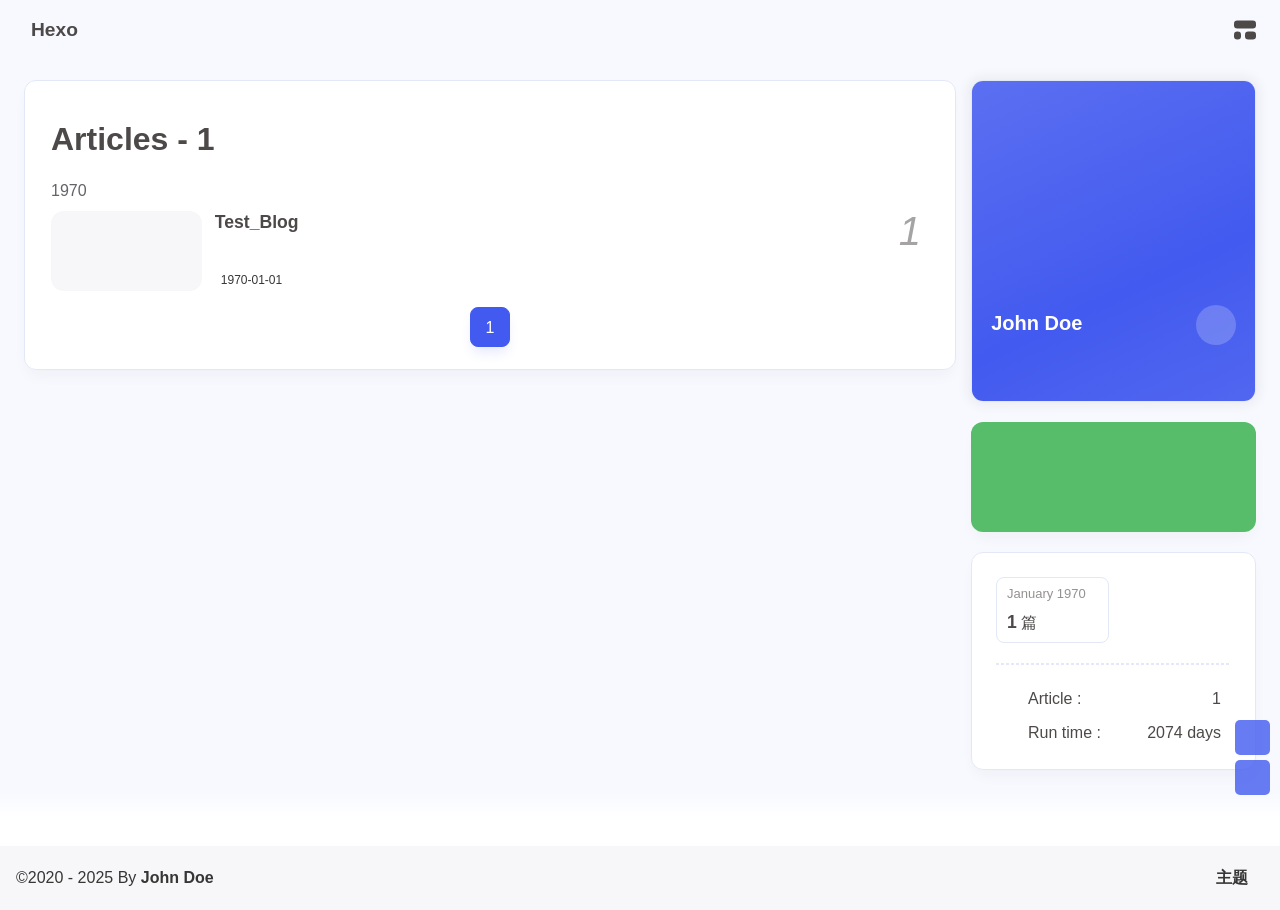
<file: archives/1970/index.html>
<!DOCTYPE html><html lang="en" data-theme="light"><head><meta charset="UTF-8"><meta http-equiv="X-UA-Compatible" content="IE=edge"><meta name="viewport" content="width=device-width, initial-scale=1.0, user-scalable=no"><title>1970 | Hexo</title><meta name="author" content="John Doe"><meta name="copyright" content="John Doe"><meta name="format-detection" content="telephone=no"><meta name="theme-color" content="#f7f9fe"><meta name="mobile-web-app-capable" content="yes"><meta name="apple-touch-fullscreen" content="yes"><meta name="apple-mobile-web-app-title" content="1970"><meta name="application-name" content="1970"><meta name="apple-mobile-web-app-capable" content="yes"><meta name="apple-mobile-web-app-status-bar-style" content="#f7f9fe"><meta property="og:type" content="website"><meta property="og:title" content="1970"><meta property="og:url" content="http://example.com/archives/1970/index.html"><meta property="og:site_name" content="Hexo"><meta property="og:description" content="1970"><meta property="og:locale" content="en"><meta property="og:image" content="http://example.com/img/avatar/002.jpeg"><meta property="article:author" content="John Doe"><meta property="article:tag"><meta name="twitter:card" content="summary"><meta name="twitter:image" content="http://example.com/img/avatar/002.jpeg"><meta name="description" content="1970"><link rel="shortcut icon" href="/favicon.ico"><link rel="canonical" href="http://example.com/archives/1970/"><link rel="preconnect" href="//cdn.cbd.int"/><meta name="google-site-verification" content="xxx"/><meta name="baidu-site-verification" content="code-xxx"/><meta name="msvalidate.01" content="xxx"/><link rel="stylesheet" href="/css/index.css"><link rel="stylesheet" href="https://cdn.cbd.int/node-snackbar@0.1.16/dist/snackbar.min.css" media="print" onload="this.media='all'"><link rel="stylesheet" href="https://cdn.cbd.int/@fancyapps/ui@5.0.28/dist/fancybox/fancybox.css" media="print" onload="this.media='all'"><script>const GLOBAL_CONFIG = {
  linkPageTop: undefined,
  peoplecanvas: {"enable":true,"img":"https://upload-bbs.miyoushe.com/upload/2024/07/27/125766904/ba62475f396df9de3316a08ed9e65d86_5680958632268053399..png"},
  postHeadAiDescription: {"enable":true,"gptName":"AnZhiYu","mode":"local","switchBtn":false,"btnLink":"https://afdian.net/item/886a79d4db6711eda42a52540025c377","randomNum":3,"basicWordCount":1000,"key":"xxxx","Referer":"https://xx.xx/"},
  diytitle: {"enable":true,"leaveTitle":"w(ﾟДﾟ)w 不要走！再看看嘛！","backTitle":"♪(^∇^*)欢迎肥来！"},
  LA51: undefined,
  greetingBox: undefined,
  twikooEnvId: '',
  commentBarrageConfig:undefined,
  music_page_default: "nav_music",
  root: '/',
  preloader: {"source":3},
  friends_vue_info: undefined,
  navMusic: true,
  mainTone: undefined,
  authorStatus: undefined,
  algolia: undefined,
  localSearch: undefined,
  translate: {"defaultEncoding":2,"translateDelay":0,"msgToTraditionalChinese":"繁","msgToSimplifiedChinese":"简","rightMenuMsgToTraditionalChinese":"转为繁体","rightMenuMsgToSimplifiedChinese":"转为简体"},
  noticeOutdate: undefined,
  highlight: {"plugin":"highlight.js","highlightCopy":true,"highlightLang":true,"highlightHeightLimit":330},
  copy: {
    success: 'Copy successfully',
    error: 'Copy error',
    noSupport: 'The browser does not support'
  },
  relativeDate: {
    homepage: false,
    simplehomepage: true,
    post: false
  },
  runtime: 'days',
  date_suffix: {
    just: 'Just',
    min: 'minutes ago',
    hour: 'hours ago',
    day: 'days ago',
    month: 'months ago'
  },
  copyright: {"copy":true,"copyrightEbable":false,"limitCount":50,"languages":{"author":"Author: John Doe","link":"Link: ","source":"Source: Hexo","info":"Copyright is owned by the author. For commercial reprints, please contact the author for authorization. For non-commercial reprints, please indicate the source.","copySuccess":"Copy success, copy and reprint please mark the address of this article"}},
  lightbox: 'fancybox',
  Snackbar: {"chs_to_cht":"Traditional Chinese Activated Manually","cht_to_chs":"Simplified Chinese Activated Manually","day_to_night":"Dark Mode Activated Manually","night_to_day":"Light Mode Activated Manually","bgLight":"#425AEF","bgDark":"#1f1f1f","position":"top-center"},
  source: {
    justifiedGallery: {
      js: 'https://cdn.cbd.int/flickr-justified-gallery@2.1.2/dist/fjGallery.min.js',
      css: 'https://cdn.cbd.int/flickr-justified-gallery@2.1.2/dist/fjGallery.css'
    }
  },
  isPhotoFigcaption: false,
  islazyload: true,
  isAnchor: false,
  shortcutKey: undefined,
  autoDarkmode: true
}</script><script id="config-diff">var GLOBAL_CONFIG_SITE = {
  configTitle: 'Hexo',
  title: '1970',
  postAI: '',
  pageFillDescription: '',
  isPost: false,
  isHome: false,
  isHighlightShrink: false,
  isToc: false,
  postUpdate: '2025-09-10 20:17:00',
  postMainColor: '',
}</script><noscript><style type="text/css">
  #nav {
    opacity: 1
  }
  .justified-gallery img {
    opacity: 1
  }

  #recent-posts time,
  #post-meta time {
    display: inline !important
  }
</style></noscript><script>(win=>{
      win.saveToLocal = {
        set: (key, value, ttl) => {
          if (ttl === 0) return
          const now = Date.now()
          const expiry = now + ttl * 86400000
          const item = {
            value,
            expiry
          }
          localStorage.setItem(key, JSON.stringify(item))
        },
      
        get: key => {
          const itemStr = localStorage.getItem(key)
      
          if (!itemStr) {
            return undefined
          }
          const item = JSON.parse(itemStr)
          const now = Date.now()
      
          if (now > item.expiry) {
            localStorage.removeItem(key)
            return undefined
          }
          return item.value
        }
      }
    
      win.getScript = (url, attr = {}) => new Promise((resolve, reject) => {
        const script = document.createElement('script')
        script.src = url
        script.async = true
        script.onerror = reject
        script.onload = script.onreadystatechange = function() {
          const loadState = this.readyState
          if (loadState && loadState !== 'loaded' && loadState !== 'complete') return
          script.onload = script.onreadystatechange = null
          resolve()
        }

        Object.keys(attr).forEach(key => {
          script.setAttribute(key, attr[key])
        })

        document.head.appendChild(script)
      })
    
      win.getCSS = (url, id = false) => new Promise((resolve, reject) => {
        const link = document.createElement('link')
        link.rel = 'stylesheet'
        link.href = url
        if (id) link.id = id
        link.onerror = reject
        link.onload = link.onreadystatechange = function() {
          const loadState = this.readyState
          if (loadState && loadState !== 'loaded' && loadState !== 'complete') return
          link.onload = link.onreadystatechange = null
          resolve()
        }
        document.head.appendChild(link)
      })
    
      win.activateDarkMode = () => {
        document.documentElement.setAttribute('data-theme', 'dark')
        if (document.querySelector('meta[name="theme-color"]') !== null) {
          document.querySelector('meta[name="theme-color"]').setAttribute('content', '#18171d')
        }
      }
      win.activateLightMode = () => {
        document.documentElement.setAttribute('data-theme', 'light')
        if (document.querySelector('meta[name="theme-color"]') !== null) {
          document.querySelector('meta[name="theme-color"]').setAttribute('content', '#f7f9fe')
        }
      }
      const t = saveToLocal.get('theme')
    
          const isDarkMode = window.matchMedia('(prefers-color-scheme: dark)').matches
          const isLightMode = window.matchMedia('(prefers-color-scheme: light)').matches
          const isNotSpecified = window.matchMedia('(prefers-color-scheme: no-preference)').matches
          const hasNoSupport = !isDarkMode && !isLightMode && !isNotSpecified

          if (t === undefined) {
            if (isLightMode) activateLightMode()
            else if (isDarkMode) activateDarkMode()
            else if (isNotSpecified || hasNoSupport) {
              const now = new Date()
              const hour = now.getHours()
              const isNight = hour <= 6 || hour >= 18
              isNight ? activateDarkMode() : activateLightMode()
            }
            window.matchMedia('(prefers-color-scheme: dark)').addListener(e => {
              if (saveToLocal.get('theme') === undefined) {
                e.matches ? activateDarkMode() : activateLightMode()
              }
            })
          } else if (t === 'light') activateLightMode()
          else activateDarkMode()
        
      const asideStatus = saveToLocal.get('aside-status')
      if (asideStatus !== undefined) {
        if (asideStatus === 'hide') {
          document.documentElement.classList.add('hide-aside')
        } else {
          document.documentElement.classList.remove('hide-aside')
        }
      }
    
      const detectApple = () => {
        if(/iPad|iPhone|iPod|Macintosh/.test(navigator.userAgent)){
          document.documentElement.classList.add('apple')
        }
      }
      detectApple()
    })(window)</script><meta name="generator" content="Hexo 7.3.0"></head><body data-type="anzhiyu"><div id="web_bg"></div><div id="an_music_bg"></div><div id="loading-box" onclick="document.getElementById(&quot;loading-box&quot;).classList.add(&quot;loaded&quot;)"><div class="loading-bg"><img class="loading-img nolazyload" alt="加载头像" src="/img/avatar/001.jpeg"/><div class="loading-image-dot"></div></div></div><script>const preloader = {
  endLoading: () => {
    document.getElementById('loading-box').classList.add("loaded");
  },
  initLoading: () => {
    document.getElementById('loading-box').classList.remove("loaded")
  }
}
window.addEventListener('load',()=> { preloader.endLoading() })
setTimeout(function(){preloader.endLoading();},10000)

if (true) {
  document.addEventListener('pjax:send', () => { preloader.initLoading() })
  document.addEventListener('pjax:complete', () => { preloader.endLoading() })
}</script><link rel="stylesheet" href="https://cdn.cbd.int/anzhiyu-theme-static@1.1.10/progress_bar/progress_bar.css"/><script async="async" src="https://cdn.cbd.int/pace-js@1.2.4/pace.min.js" data-pace-options="{ &quot;restartOnRequestAfter&quot;:false,&quot;eventLag&quot;:false}"></script><div class="page" id="body-wrap"><header class="not-top-img" id="page-header"><nav id="nav"><div id="nav-group"><span id="blog_name"><a id="site-name" href="/" accesskey="h"><div class="title">Hexo</div><i class="anzhiyufont anzhiyu-icon-house-chimney"></i></a></span><div class="mask-name-container"><div id="name-container"><a id="page-name" href="javascript:anzhiyu.scrollToDest(0, 500)">PAGE_NAME</a></div></div><div id="menus"></div><div id="nav-right"><div class="nav-button" id="randomPost_button"><a class="site-page" onclick="toRandomPost()" title="随机前往一个文章" href="javascript:void(0);"><i class="anzhiyufont anzhiyu-icon-dice"></i></a></div><input id="center-console" type="checkbox"/><label class="widget" for="center-console" title="中控台" onclick="anzhiyu.switchConsole();"><i class="left"></i><i class="widget center"></i><i class="widget right"></i></label><div id="console"><div class="console-card-group-reward"><ul class="reward-all console-card"><li class="reward-item"><a href="https://npm.elemecdn.com/anzhiyu-blog@1.1.6/img/post/common/qrcode-weichat.png" target="_blank"><img class="post-qr-code-img" alt="微信" src= "[data-uri]" onerror="this.onerror=null,this.src=&quot;/img/404.jpg&quot;" data-lazy-src="https://npm.elemecdn.com/anzhiyu-blog@1.1.6/img/post/common/qrcode-weichat.png"/></a><div class="post-qr-code-desc">微信</div></li><li class="reward-item"><a href="https://npm.elemecdn.com/anzhiyu-blog@1.1.6/img/post/common/qrcode-alipay.png" target="_blank"><img class="post-qr-code-img" alt="支付宝" src= "[data-uri]" onerror="this.onerror=null,this.src=&quot;/img/404.jpg&quot;" data-lazy-src="https://npm.elemecdn.com/anzhiyu-blog@1.1.6/img/post/common/qrcode-alipay.png"/></a><div class="post-qr-code-desc">支付宝</div></li></ul></div><div class="console-card-group"><div class="console-card-group-left"><div class="console-card" id="card-newest-comments"><div class="card-content"><div class="author-content-item-tips">互动</div><span class="author-content-item-title"> Newest Comments</span></div><div class="aside-list"><span>loading...</span></div></div></div><div class="console-card-group-right"><div class="console-card tags"><div class="card-content"><div class="author-content-item-tips">兴趣点</div><span class="author-content-item-title">寻找你感兴趣的领域</span></div></div><div class="console-card history"><div class="item-headline"><i class="anzhiyufont anzhiyu-icon-box-archiv"></i><span>文章</span></div><div class="card-archives"><div class="item-headline"><i class="anzhiyufont anzhiyu-icon-archive"></i><span>Archives</span></div><ul class="card-archive-list"><li class="card-archive-list-item"><a class="card-archive-list-link" href="/archives/1970/01/"><span class="card-archive-list-date">January 1970</span><div class="card-archive-list-count-group"><span class="card-archive-list-count">1</span><span>篇</span></div></a></li></ul></div><hr/></div></div></div><div class="button-group"><div class="console-btn-item"><a class="darkmode_switchbutton" title="显示模式切换" href="javascript:void(0);"><i class="anzhiyufont anzhiyu-icon-moon"></i></a></div><div class="console-btn-item" id="consoleHideAside" onclick="anzhiyu.hideAsideBtn()" title="边栏显示控制"><a class="asideSwitch"><i class="anzhiyufont anzhiyu-icon-arrows-left-right"></i></a></div><div class="console-btn-item" id="consoleMusic" onclick="anzhiyu.musicToggle()" title="音乐开关"><a class="music-switch"><i class="anzhiyufont anzhiyu-icon-music"></i></a></div></div><div class="console-mask" onclick="anzhiyu.hideConsole()" href="javascript:void(0);"></div></div><div class="nav-button" id="nav-totop"><a class="totopbtn" href="javascript:void(0);"><i class="anzhiyufont anzhiyu-icon-arrow-up"></i><span id="percent" onclick="anzhiyu.scrollToDest(0,500)">0</span></a></div><div id="toggle-menu"><a class="site-page" href="javascript:void(0);" title="切换"><i class="anzhiyufont anzhiyu-icon-bars"></i></a></div></div></div></nav></header><main id="blog-container"><div class="layout" id="content-inner"><div id="archive"><div class="article-sort-title">Articles - 1</div><div class="article-sort"><div class="article-sort-item year"><span>1970</span></div><div class="article-sort-item"><a class="article-sort-item-img" href="/1970/01/01/test-blog/" title="Test_Blog"><img src= "[data-uri]" onerror="this.onerror=null,this.src=&quot;/img/404.jpg&quot;" data-lazy-src="/img/avatar/001.jpeg" alt="Test_Blog" onerror="this.onerror=null;this.src='/img/404.jpg'"></a><div class="article-sort-item-info"><a class="article-sort-item-title" href="/1970/01/01/test-blog/" title="Test_Blog">Test_Blog</a><span class="article-sort-item-index">1</span><div class="article-meta-wrap"><div class="article-sort-item-time"><i class="anzhiyufont anzhiyu-icon-calendar-alt"></i><time class="post-meta-date-created" datetime="1970-01-01T00:00:02.025Z" title="Created 1970-01-01 08:00:02">1970-01-01</time></div></div></div></div></div><nav id="pagination"><div class="pagination"><span class="page-number current">1</span></div></nav></div><div class="aside-content" id="aside-content"><div class="card-widget card-info"><div class="card-content"><div class="author-info-avatar"><img class="avatar-img" src= "[data-uri]" onerror="this.onerror=null,this.src=&quot;/img/404.jpg&quot;" data-lazy-src="/img/avatar/002.jpeg" onerror="this.onerror=null;this.src='/img/friend_404.gif'" alt="avatar"/></div><div class="author-info__description"></div><div class="author-info__bottom-group"><a class="author-info__bottom-group-left" href="/"><h1 class="author-info__name">John Doe</h1><div class="author-info__desc"></div></a><div class="card-info-social-icons is-center"><a class="social-icon faa-parent animated-hover" href="https://github.com/Lucas-Fang" target="_blank" title="Github"><i class="anzhiyufont anzhiyu-icon-github"></i></a></div></div></div></div><div class="card-widget anzhiyu-right-widget" id="card-wechat" onclick="null"><div id="flip-wrapper"><div id="flip-content"><div class="face" style="background: url(https://bu.dusays.com/2023/01/13/63c02edf44033.png) center center / 100% no-repeat"></div><div class="back face" style="background: url(https://bu.dusays.com/2023/05/13/645fa415e8694.png) center center / 100% no-repeat"></div></div></div></div><div class="sticky_layout"><div class="card-widget"><div class="card-archives"><div class="item-headline"><i class="anzhiyufont anzhiyu-icon-archive"></i><span>Archives</span></div><ul class="card-archive-list"><li class="card-archive-list-item"><a class="card-archive-list-link" href="/archives/1970/01/"><span class="card-archive-list-date">January 1970</span><div class="card-archive-list-count-group"><span class="card-archive-list-count">1</span><span>篇</span></div></a></li></ul></div><hr/><div class="card-webinfo"><div class="item-headline"><i class="anzhiyufont anzhiyu-icon-chart-line"></i><span>Info</span></div><div class="webinfo"><div class="webinfo-item"><div class="webinfo-item-title"><i class="anzhiyufont anzhiyu-icon-file-lines"></i><div class="item-name">Article :</div></div><div class="item-count">1</div></div><div class="webinfo-item"><div class="webinfo-item-title"><i class="anzhiyufont anzhiyu-icon-stopwatch"></i><div class="item-name">Run time :</div></div><div class="item-count" id="runtimeshow" data-publishDate="2021-03-31T16:00:00.000Z"><i class="anzhiyufont anzhiyu-icon-spinner anzhiyu-spin"></i></div></div></div></div></div></div></div></div></main><footer id="footer"><div id="footer-wrap"></div><div id="footer-bar"><div class="footer-bar-links"><div class="footer-bar-left"><div id="footer-bar-tips"><div class="copyright">&copy;2020 - 2025 By <a class="footer-bar-link" href="/" title="John Doe" target="_blank">John Doe</a></div></div><div id="footer-type-tips"></div></div><div class="footer-bar-right"><a class="footer-bar-link" target="_blank" rel="noopener" href="https://github.com/anzhiyu-c/hexo-theme-anzhiyu" title="主题">主题</a></div></div></div></footer></div><div id="sidebar"><div id="menu-mask"></div><div id="sidebar-menus"><div class="sidebar-site-data site-data is-center"><a href="/archives/" title="archive"><div class="headline">Articles</div><div class="length-num">1</div></a><a href="/tags/" title="tag"><div class="headline">Tags</div><div class="length-num">0</div></a><a href="/categories/" title="category"><div class="headline">Categories</div><div class="length-num">0</div></a></div><span class="sidebar-menu-item-title">Function</span><div class="sidebar-menu-item"><a class="darkmode_switchbutton menu-child" href="javascript:void(0);" title="Display Mode"><i class="anzhiyufont anzhiyu-icon-circle-half-stroke"></i><span>Display Mode</span></a></div><div class="back-menu-list-groups"><div class="back-menu-list-group"><div class="back-menu-list-title">网页</div><div class="back-menu-list"><a class="back-menu-item" target="_blank" rel="noopener" href="https://blog.anheyu.com/" title="博客"><img class="back-menu-item-icon" src= "[data-uri]" onerror="this.onerror=null,this.src=&quot;/img/404.jpg&quot;" data-lazy-src="/img/favicon.ico" alt="博客"/><span class="back-menu-item-text">博客</span></a></div></div><div class="back-menu-list-group"><div class="back-menu-list-title">项目</div><div class="back-menu-list"><a class="back-menu-item" target="_blank" rel="noopener" href="https://image.anheyu.com/" title="安知鱼图床"><img class="back-menu-item-icon" src= "[data-uri]" onerror="this.onerror=null,this.src=&quot;/img/404.jpg&quot;" data-lazy-src="https://image.anheyu.com/favicon.ico" alt="安知鱼图床"/><span class="back-menu-item-text">安知鱼图床</span></a></div></div></div><span class="sidebar-menu-item-title">标签</span></div></div><div id="rightside"><div id="rightside-config-hide"><button id="translateLink" type="button" title="Switch Between Traditional Chinese And Simplified Chinese">繁</button><button id="darkmode" type="button" title="Switch Between Light And Dark Mode"><i class="anzhiyufont anzhiyu-icon-circle-half-stroke"></i></button><button id="hide-aside-btn" type="button" title="Toggle between single-column and double-column"><i class="anzhiyufont anzhiyu-icon-arrows-left-right"></i></button></div><div id="rightside-config-show"><button id="rightside-config" type="button" title="Setting"><i class="anzhiyufont anzhiyu-icon-gear"></i></button><button id="go-up" type="button" title="Back To Top"><i class="anzhiyufont anzhiyu-icon-arrow-up"></i></button></div></div><div id="nav-music"><a id="nav-music-hoverTips" onclick="anzhiyu.musicToggle()" accesskey="m">播放音乐</a><div id="console-music-bg"></div><meting-js id="8152976493" server="netease" type="playlist" mutex="true" preload="none" theme="var(--anzhiyu-main)" data-lrctype="0" order="random" volume="0.7"></meting-js></div><div id="rightMenu"><div class="rightMenu-group rightMenu-small"><div class="rightMenu-item" id="menu-backward"><i class="anzhiyufont anzhiyu-icon-arrow-left"></i></div><div class="rightMenu-item" id="menu-forward"><i class="anzhiyufont anzhiyu-icon-arrow-right"></i></div><div class="rightMenu-item" id="menu-refresh"><i class="anzhiyufont anzhiyu-icon-arrow-rotate-right" style="font-size: 1rem;"></i></div><div class="rightMenu-item" id="menu-top"><i class="anzhiyufont anzhiyu-icon-arrow-up"></i></div></div><div class="rightMenu-group rightMenu-line rightMenuPlugin"><div class="rightMenu-item" id="menu-copytext"><i class="anzhiyufont anzhiyu-icon-copy"></i><span>复制选中文本</span></div><div class="rightMenu-item" id="menu-pastetext"><i class="anzhiyufont anzhiyu-icon-paste"></i><span>粘贴文本</span></div><a class="rightMenu-item" id="menu-commenttext"><i class="anzhiyufont anzhiyu-icon-comment-medical"></i><span>引用到评论</span></a><div class="rightMenu-item" id="menu-newwindow"><i class="anzhiyufont anzhiyu-icon-window-restore"></i><span>新窗口打开</span></div><div class="rightMenu-item" id="menu-copylink"><i class="anzhiyufont anzhiyu-icon-link"></i><span>复制链接地址</span></div><div class="rightMenu-item" id="menu-copyimg"><i class="anzhiyufont anzhiyu-icon-images"></i><span>复制此图片</span></div><div class="rightMenu-item" id="menu-downloadimg"><i class="anzhiyufont anzhiyu-icon-download"></i><span>下载此图片</span></div><div class="rightMenu-item" id="menu-newwindowimg"><i class="anzhiyufont anzhiyu-icon-window-restore"></i><span>新窗口打开图片</span></div><div class="rightMenu-item" id="menu-search"><i class="anzhiyufont anzhiyu-icon-magnifying-glass"></i><span>站内搜索</span></div><div class="rightMenu-item" id="menu-searchBaidu"><i class="anzhiyufont anzhiyu-icon-magnifying-glass"></i><span>百度搜索</span></div><div class="rightMenu-item" id="menu-music-toggle"><i class="anzhiyufont anzhiyu-icon-play"></i><span>播放音乐</span></div><div class="rightMenu-item" id="menu-music-back"><i class="anzhiyufont anzhiyu-icon-backward"></i><span>切换到上一首</span></div><div class="rightMenu-item" id="menu-music-forward"><i class="anzhiyufont anzhiyu-icon-forward"></i><span>切换到下一首</span></div><div class="rightMenu-item" id="menu-music-playlist" onclick="window.open(&quot;https://y.qq.com/n/ryqq/playlist/8802438608&quot;, &quot;_blank&quot;);" style="display: none;"><i class="anzhiyufont anzhiyu-icon-radio"></i><span>查看所有歌曲</span></div><div class="rightMenu-item" id="menu-music-copyMusicName"><i class="anzhiyufont anzhiyu-icon-copy"></i><span>复制歌名</span></div></div><div class="rightMenu-group rightMenu-line rightMenuOther"><a class="rightMenu-item menu-link" id="menu-randomPost"><i class="anzhiyufont anzhiyu-icon-shuffle"></i><span>随便逛逛</span></a><a class="rightMenu-item menu-link" href="/categories/"><i class="anzhiyufont anzhiyu-icon-cube"></i><span>博客分类</span></a><a class="rightMenu-item menu-link" href="/tags/"><i class="anzhiyufont anzhiyu-icon-tags"></i><span>文章标签</span></a></div><div class="rightMenu-group rightMenu-line rightMenuOther"><a class="rightMenu-item" id="menu-copy" href="javascript:void(0);"><i class="anzhiyufont anzhiyu-icon-copy"></i><span>复制地址</span></a><a class="rightMenu-item" id="menu-commentBarrage" href="javascript:void(0);"><i class="anzhiyufont anzhiyu-icon-message"></i><span class="menu-commentBarrage-text">关闭热评</span></a><a class="rightMenu-item" id="menu-darkmode" href="javascript:void(0);"><i class="anzhiyufont anzhiyu-icon-circle-half-stroke"></i><span class="menu-darkmode-text">深色模式</span></a><a class="rightMenu-item" id="menu-translate" href="javascript:void(0);"><i class="anzhiyufont anzhiyu-icon-language"></i><span>轉為繁體</span></a></div></div><div id="rightmenu-mask"></div><div><script src="/js/utils.js"></script><script src="/js/main.js"></script><script src="/js/tw_cn.js"></script><script src="https://cdn.cbd.int/@fancyapps/ui@5.0.28/dist/fancybox/fancybox.umd.js"></script><script src="https://cdn.cbd.int/instant.page@5.2.0/instantpage.js" type="module"></script><script src="https://cdn.cbd.int/vanilla-lazyload@17.8.5/dist/lazyload.iife.min.js"></script><script src="https://cdn.cbd.int/node-snackbar@0.1.16/dist/snackbar.min.js"></script><canvas id="universe"></canvas><script async src="https://npm.elemecdn.com/anzhiyu-theme-static@1.0.0/dark/dark.js"></script><script>// 消除控制台打印
var HoldLog = console.log;
console.log = function () {};
let now1 = new Date();
queueMicrotask(() => {
  const Log = function () {
    HoldLog.apply(console, arguments);
  }; //在恢复前输出日志
  const grt = new Date("04/01/2021 00:00:00"); //此处修改你的建站时间或者网站上线时间
  now1.setTime(now1.getTime() + 250);
  const days = (now1 - grt) / 1000 / 60 / 60 / 24;
  const dnum = Math.floor(days);
  const ascll = [
    `欢迎使用安知鱼!`,
    `生活明朗, 万物可爱`,
    `
        
       █████╗ ███╗   ██╗███████╗██╗  ██╗██╗██╗   ██╗██╗   ██╗
      ██╔══██╗████╗  ██║╚══███╔╝██║  ██║██║╚██╗ ██╔╝██║   ██║
      ███████║██╔██╗ ██║  ███╔╝ ███████║██║ ╚████╔╝ ██║   ██║
      ██╔══██║██║╚██╗██║ ███╔╝  ██╔══██║██║  ╚██╔╝  ██║   ██║
      ██║  ██║██║ ╚████║███████╗██║  ██║██║   ██║   ╚██████╔╝
      ╚═╝  ╚═╝╚═╝  ╚═══╝╚══════╝╚═╝  ╚═╝╚═╝   ╚═╝    ╚═════╝
        
        `,
    "已上线",
    dnum,
    "天",
    "©2020 By 安知鱼 V1.6.14",
  ];
  const ascll2 = [`NCC2-036`, `调用前置摄像头拍照成功，识别为【小笨蛋】.`, `Photo captured: `, `🤪`];

  setTimeout(
    Log.bind(
      console,
      `\n%c${ascll[0]} %c ${ascll[1]} %c ${ascll[2]} %c${ascll[3]}%c ${ascll[4]}%c ${ascll[5]}\n\n%c ${ascll[6]}\n`,
      "color:#425AEF",
      "",
      "color:#425AEF",
      "color:#425AEF",
      "",
      "color:#425AEF",
      ""
    )
  );
  setTimeout(
    Log.bind(
      console,
      `%c ${ascll2[0]} %c ${ascll2[1]} %c \n${ascll2[2]} %c\n${ascll2[3]}\n`,
      "color:white; background-color:#4fd953",
      "",
      "",
      'background:url("https://npm.elemecdn.com/anzhiyu-blog@1.1.6/img/post/common/tinggge.gif") no-repeat;font-size:450%'
    )
  );

  setTimeout(Log.bind(console, "%c WELCOME %c 你好，小笨蛋.", "color:white; background-color:#4f90d9", ""));

  setTimeout(
    console.warn.bind(
      console,
      "%c ⚡ Powered by 安知鱼 %c 你正在访问 John Doe 的博客.",
      "color:white; background-color:#f0ad4e",
      ""
    )
  );

  setTimeout(Log.bind(console, "%c W23-12 %c 你已打开控制台.", "color:white; background-color:#4f90d9", ""));

  setTimeout(
    console.warn.bind(console, "%c S013-782 %c 你现在正处于监控中.", "color:white; background-color:#d9534f", "")
  );
});</script><script async src="/anzhiyu/random.js"></script><div class="js-pjax"><input type="hidden" name="page-type" id="page-type" value="anzhiyu"></div><script>var visitorMail = "";
</script><script async data-pjax src="https://cdn.cbd.int/anzhiyu-theme-static@1.0.0/waterfall/waterfall.js"></script><script src="https://lf3-cdn-tos.bytecdntp.com/cdn/expire-1-M/qrcodejs/1.0.0/qrcode.min.js"></script><link rel="stylesheet" href="https://cdn.cbd.int/anzhiyu-theme-static@1.1.9/icon/ali_iconfont_css.css"><link rel="stylesheet" href="https://cdn.cbd.int/anzhiyu-theme-static@1.0.0/aplayer/APlayer.min.css" media="print" onload="this.media='all'"><script src="https://cdn.cbd.int/anzhiyu-blog-static@1.0.1/js/APlayer.min.js"></script><script src="https://cdn.cbd.int/hexo-anzhiyu-music@1.0.1/assets/js/Meting2.min.js"></script><script src="https://cdn.cbd.int/pjax@0.2.8/pjax.min.js"></script><script>let pjaxSelectors = ["head > title","#config-diff","#body-wrap","#rightside-config-hide","#rightside-config-show",".js-pjax"]
var pjax = new Pjax({
  elements: 'a:not([target="_blank"])',
  selectors: pjaxSelectors,
  cacheBust: false,
  analytics: false,
  scrollRestoration: false
})

document.addEventListener('pjax:send', function () {
  // removeEventListener scroll 
  anzhiyu.removeGlobalFnEvent('pjax')
  anzhiyu.removeGlobalFnEvent('themeChange')

  document.getElementById('rightside').classList.remove('rightside-show')
  
  if (window.aplayers) {
    for (let i = 0; i < window.aplayers.length; i++) {
      if (!window.aplayers[i].options.fixed) {
        window.aplayers[i].destroy()
      }
    }
  }

  typeof typed === 'object' && typed.destroy()

  //reset readmode
  const $bodyClassList = document.body.classList
  $bodyClassList.contains('read-mode') && $bodyClassList.remove('read-mode')
})

document.addEventListener('pjax:complete', function () {
  window.refreshFn()

  document.querySelectorAll('script[data-pjax]').forEach(item => {
    const newScript = document.createElement('script')
    const content = item.text || item.textContent || item.innerHTML || ""
    Array.from(item.attributes).forEach(attr => newScript.setAttribute(attr.name, attr.value))
    newScript.appendChild(document.createTextNode(content))
    item.parentNode.replaceChild(newScript, item)
  })

  GLOBAL_CONFIG.islazyload && window.lazyLoadInstance.update()

  typeof panguInit === 'function' && panguInit()

  // google analytics
  typeof gtag === 'function' && gtag('config', '', {'page_path': window.location.pathname});

  // baidu analytics
  typeof _hmt === 'object' && _hmt.push(['_trackPageview',window.location.pathname]);

  typeof loadMeting === 'function' && document.getElementsByClassName('aplayer').length && loadMeting()

  // prismjs
  typeof Prism === 'object' && Prism.highlightAll()
})

document.addEventListener('pjax:error', e => {
  if (e.request.status === 404) {
    pjax.loadUrl('/404.html')
  }
})</script><script charset="UTF-8" src="https://cdn.cbd.int/anzhiyu-theme-static@1.1.5/accesskey/accesskey.js"></script></div><div id="popup-window"><div class="popup-window-title">通知</div><div class="popup-window-divider"></div><div class="popup-window-content"><div class="popup-tip">你好呀</div><div class="popup-link"><i class="anzhiyufont anzhiyu-icon-arrow-circle-right"></i></div></div></div></body></html>
</file>
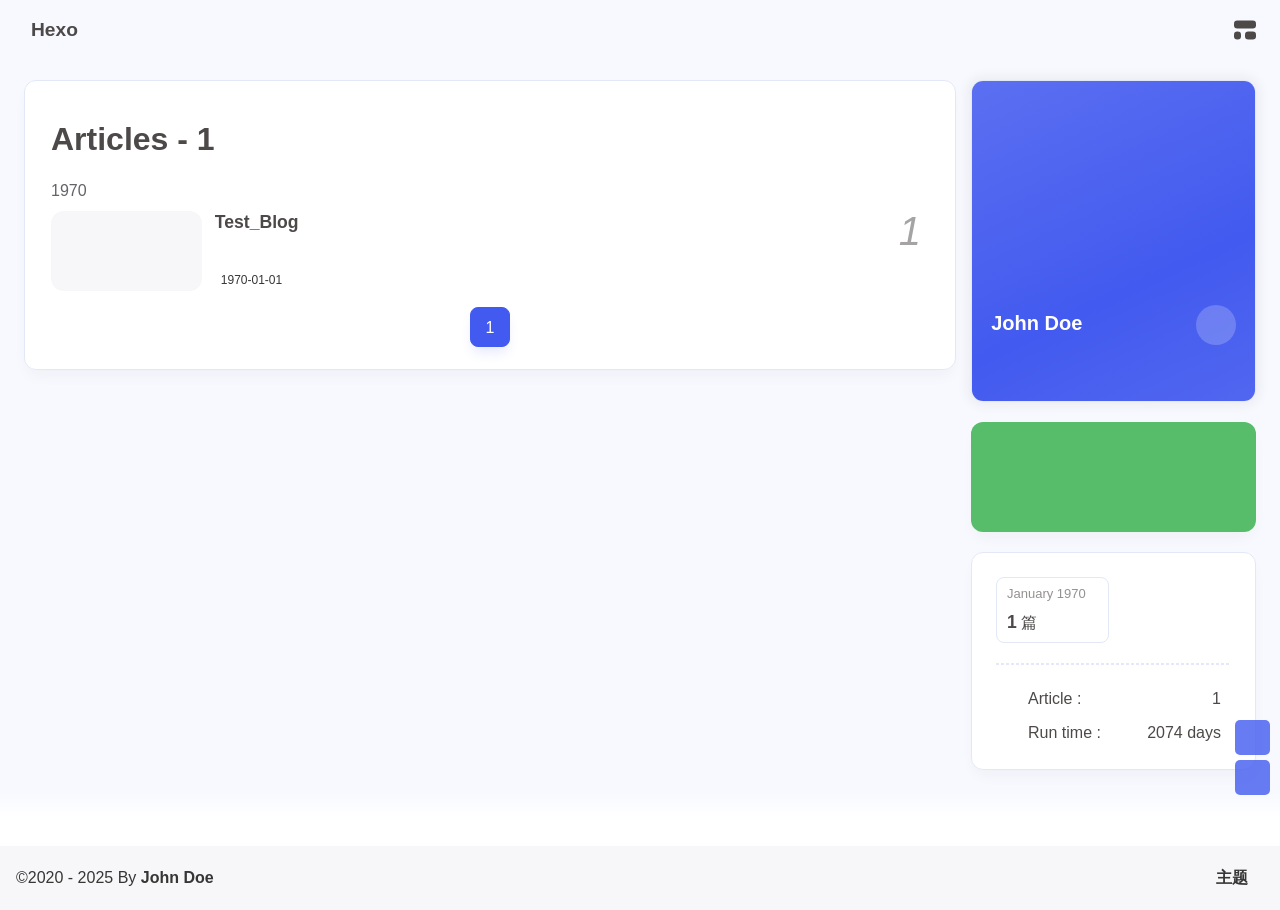
<file: archives/1970/01/index.html>
<!DOCTYPE html><html lang="en" data-theme="light"><head><meta charset="UTF-8"><meta http-equiv="X-UA-Compatible" content="IE=edge"><meta name="viewport" content="width=device-width, initial-scale=1.0, user-scalable=no"><title>January 1970 | Hexo</title><meta name="author" content="John Doe"><meta name="copyright" content="John Doe"><meta name="format-detection" content="telephone=no"><meta name="theme-color" content="#f7f9fe"><meta name="mobile-web-app-capable" content="yes"><meta name="apple-touch-fullscreen" content="yes"><meta name="apple-mobile-web-app-title" content="January 1970"><meta name="application-name" content="January 1970"><meta name="apple-mobile-web-app-capable" content="yes"><meta name="apple-mobile-web-app-status-bar-style" content="#f7f9fe"><meta property="og:type" content="website"><meta property="og:title" content="January 1970"><meta property="og:url" content="http://example.com/archives/1970/01/index.html"><meta property="og:site_name" content="Hexo"><meta property="og:description" content="January 1970"><meta property="og:locale" content="en"><meta property="og:image" content="http://example.com/img/avatar/002.jpeg"><meta property="article:author" content="John Doe"><meta property="article:tag"><meta name="twitter:card" content="summary"><meta name="twitter:image" content="http://example.com/img/avatar/002.jpeg"><meta name="description" content="January 1970"><link rel="shortcut icon" href="/favicon.ico"><link rel="canonical" href="http://example.com/archives/1970/01/"><link rel="preconnect" href="//cdn.cbd.int"/><meta name="google-site-verification" content="xxx"/><meta name="baidu-site-verification" content="code-xxx"/><meta name="msvalidate.01" content="xxx"/><link rel="stylesheet" href="/css/index.css"><link rel="stylesheet" href="https://cdn.cbd.int/node-snackbar@0.1.16/dist/snackbar.min.css" media="print" onload="this.media='all'"><link rel="stylesheet" href="https://cdn.cbd.int/@fancyapps/ui@5.0.28/dist/fancybox/fancybox.css" media="print" onload="this.media='all'"><script>const GLOBAL_CONFIG = {
  linkPageTop: undefined,
  peoplecanvas: {"enable":true,"img":"https://upload-bbs.miyoushe.com/upload/2024/07/27/125766904/ba62475f396df9de3316a08ed9e65d86_5680958632268053399..png"},
  postHeadAiDescription: {"enable":true,"gptName":"AnZhiYu","mode":"local","switchBtn":false,"btnLink":"https://afdian.net/item/886a79d4db6711eda42a52540025c377","randomNum":3,"basicWordCount":1000,"key":"xxxx","Referer":"https://xx.xx/"},
  diytitle: {"enable":true,"leaveTitle":"w(ﾟДﾟ)w 不要走！再看看嘛！","backTitle":"♪(^∇^*)欢迎肥来！"},
  LA51: undefined,
  greetingBox: undefined,
  twikooEnvId: '',
  commentBarrageConfig:undefined,
  music_page_default: "nav_music",
  root: '/',
  preloader: {"source":3},
  friends_vue_info: undefined,
  navMusic: true,
  mainTone: undefined,
  authorStatus: undefined,
  algolia: undefined,
  localSearch: undefined,
  translate: {"defaultEncoding":2,"translateDelay":0,"msgToTraditionalChinese":"繁","msgToSimplifiedChinese":"简","rightMenuMsgToTraditionalChinese":"转为繁体","rightMenuMsgToSimplifiedChinese":"转为简体"},
  noticeOutdate: undefined,
  highlight: {"plugin":"highlight.js","highlightCopy":true,"highlightLang":true,"highlightHeightLimit":330},
  copy: {
    success: 'Copy successfully',
    error: 'Copy error',
    noSupport: 'The browser does not support'
  },
  relativeDate: {
    homepage: false,
    simplehomepage: true,
    post: false
  },
  runtime: 'days',
  date_suffix: {
    just: 'Just',
    min: 'minutes ago',
    hour: 'hours ago',
    day: 'days ago',
    month: 'months ago'
  },
  copyright: {"copy":true,"copyrightEbable":false,"limitCount":50,"languages":{"author":"Author: John Doe","link":"Link: ","source":"Source: Hexo","info":"Copyright is owned by the author. For commercial reprints, please contact the author for authorization. For non-commercial reprints, please indicate the source.","copySuccess":"Copy success, copy and reprint please mark the address of this article"}},
  lightbox: 'fancybox',
  Snackbar: {"chs_to_cht":"Traditional Chinese Activated Manually","cht_to_chs":"Simplified Chinese Activated Manually","day_to_night":"Dark Mode Activated Manually","night_to_day":"Light Mode Activated Manually","bgLight":"#425AEF","bgDark":"#1f1f1f","position":"top-center"},
  source: {
    justifiedGallery: {
      js: 'https://cdn.cbd.int/flickr-justified-gallery@2.1.2/dist/fjGallery.min.js',
      css: 'https://cdn.cbd.int/flickr-justified-gallery@2.1.2/dist/fjGallery.css'
    }
  },
  isPhotoFigcaption: false,
  islazyload: true,
  isAnchor: false,
  shortcutKey: undefined,
  autoDarkmode: true
}</script><script id="config-diff">var GLOBAL_CONFIG_SITE = {
  configTitle: 'Hexo',
  title: 'January 1970',
  postAI: '',
  pageFillDescription: '',
  isPost: false,
  isHome: false,
  isHighlightShrink: false,
  isToc: false,
  postUpdate: '2025-09-10 20:17:00',
  postMainColor: '',
}</script><noscript><style type="text/css">
  #nav {
    opacity: 1
  }
  .justified-gallery img {
    opacity: 1
  }

  #recent-posts time,
  #post-meta time {
    display: inline !important
  }
</style></noscript><script>(win=>{
      win.saveToLocal = {
        set: (key, value, ttl) => {
          if (ttl === 0) return
          const now = Date.now()
          const expiry = now + ttl * 86400000
          const item = {
            value,
            expiry
          }
          localStorage.setItem(key, JSON.stringify(item))
        },
      
        get: key => {
          const itemStr = localStorage.getItem(key)
      
          if (!itemStr) {
            return undefined
          }
          const item = JSON.parse(itemStr)
          const now = Date.now()
      
          if (now > item.expiry) {
            localStorage.removeItem(key)
            return undefined
          }
          return item.value
        }
      }
    
      win.getScript = (url, attr = {}) => new Promise((resolve, reject) => {
        const script = document.createElement('script')
        script.src = url
        script.async = true
        script.onerror = reject
        script.onload = script.onreadystatechange = function() {
          const loadState = this.readyState
          if (loadState && loadState !== 'loaded' && loadState !== 'complete') return
          script.onload = script.onreadystatechange = null
          resolve()
        }

        Object.keys(attr).forEach(key => {
          script.setAttribute(key, attr[key])
        })

        document.head.appendChild(script)
      })
    
      win.getCSS = (url, id = false) => new Promise((resolve, reject) => {
        const link = document.createElement('link')
        link.rel = 'stylesheet'
        link.href = url
        if (id) link.id = id
        link.onerror = reject
        link.onload = link.onreadystatechange = function() {
          const loadState = this.readyState
          if (loadState && loadState !== 'loaded' && loadState !== 'complete') return
          link.onload = link.onreadystatechange = null
          resolve()
        }
        document.head.appendChild(link)
      })
    
      win.activateDarkMode = () => {
        document.documentElement.setAttribute('data-theme', 'dark')
        if (document.querySelector('meta[name="theme-color"]') !== null) {
          document.querySelector('meta[name="theme-color"]').setAttribute('content', '#18171d')
        }
      }
      win.activateLightMode = () => {
        document.documentElement.setAttribute('data-theme', 'light')
        if (document.querySelector('meta[name="theme-color"]') !== null) {
          document.querySelector('meta[name="theme-color"]').setAttribute('content', '#f7f9fe')
        }
      }
      const t = saveToLocal.get('theme')
    
          const isDarkMode = window.matchMedia('(prefers-color-scheme: dark)').matches
          const isLightMode = window.matchMedia('(prefers-color-scheme: light)').matches
          const isNotSpecified = window.matchMedia('(prefers-color-scheme: no-preference)').matches
          const hasNoSupport = !isDarkMode && !isLightMode && !isNotSpecified

          if (t === undefined) {
            if (isLightMode) activateLightMode()
            else if (isDarkMode) activateDarkMode()
            else if (isNotSpecified || hasNoSupport) {
              const now = new Date()
              const hour = now.getHours()
              const isNight = hour <= 6 || hour >= 18
              isNight ? activateDarkMode() : activateLightMode()
            }
            window.matchMedia('(prefers-color-scheme: dark)').addListener(e => {
              if (saveToLocal.get('theme') === undefined) {
                e.matches ? activateDarkMode() : activateLightMode()
              }
            })
          } else if (t === 'light') activateLightMode()
          else activateDarkMode()
        
      const asideStatus = saveToLocal.get('aside-status')
      if (asideStatus !== undefined) {
        if (asideStatus === 'hide') {
          document.documentElement.classList.add('hide-aside')
        } else {
          document.documentElement.classList.remove('hide-aside')
        }
      }
    
      const detectApple = () => {
        if(/iPad|iPhone|iPod|Macintosh/.test(navigator.userAgent)){
          document.documentElement.classList.add('apple')
        }
      }
      detectApple()
    })(window)</script><meta name="generator" content="Hexo 7.3.0"></head><body data-type="anzhiyu"><div id="web_bg"></div><div id="an_music_bg"></div><div id="loading-box" onclick="document.getElementById(&quot;loading-box&quot;).classList.add(&quot;loaded&quot;)"><div class="loading-bg"><img class="loading-img nolazyload" alt="加载头像" src="/img/avatar/001.jpeg"/><div class="loading-image-dot"></div></div></div><script>const preloader = {
  endLoading: () => {
    document.getElementById('loading-box').classList.add("loaded");
  },
  initLoading: () => {
    document.getElementById('loading-box').classList.remove("loaded")
  }
}
window.addEventListener('load',()=> { preloader.endLoading() })
setTimeout(function(){preloader.endLoading();},10000)

if (true) {
  document.addEventListener('pjax:send', () => { preloader.initLoading() })
  document.addEventListener('pjax:complete', () => { preloader.endLoading() })
}</script><link rel="stylesheet" href="https://cdn.cbd.int/anzhiyu-theme-static@1.1.10/progress_bar/progress_bar.css"/><script async="async" src="https://cdn.cbd.int/pace-js@1.2.4/pace.min.js" data-pace-options="{ &quot;restartOnRequestAfter&quot;:false,&quot;eventLag&quot;:false}"></script><div class="page" id="body-wrap"><header class="not-top-img" id="page-header"><nav id="nav"><div id="nav-group"><span id="blog_name"><a id="site-name" href="/" accesskey="h"><div class="title">Hexo</div><i class="anzhiyufont anzhiyu-icon-house-chimney"></i></a></span><div class="mask-name-container"><div id="name-container"><a id="page-name" href="javascript:anzhiyu.scrollToDest(0, 500)">PAGE_NAME</a></div></div><div id="menus"></div><div id="nav-right"><div class="nav-button" id="randomPost_button"><a class="site-page" onclick="toRandomPost()" title="随机前往一个文章" href="javascript:void(0);"><i class="anzhiyufont anzhiyu-icon-dice"></i></a></div><input id="center-console" type="checkbox"/><label class="widget" for="center-console" title="中控台" onclick="anzhiyu.switchConsole();"><i class="left"></i><i class="widget center"></i><i class="widget right"></i></label><div id="console"><div class="console-card-group-reward"><ul class="reward-all console-card"><li class="reward-item"><a href="https://npm.elemecdn.com/anzhiyu-blog@1.1.6/img/post/common/qrcode-weichat.png" target="_blank"><img class="post-qr-code-img" alt="微信" src= "[data-uri]" onerror="this.onerror=null,this.src=&quot;/img/404.jpg&quot;" data-lazy-src="https://npm.elemecdn.com/anzhiyu-blog@1.1.6/img/post/common/qrcode-weichat.png"/></a><div class="post-qr-code-desc">微信</div></li><li class="reward-item"><a href="https://npm.elemecdn.com/anzhiyu-blog@1.1.6/img/post/common/qrcode-alipay.png" target="_blank"><img class="post-qr-code-img" alt="支付宝" src= "[data-uri]" onerror="this.onerror=null,this.src=&quot;/img/404.jpg&quot;" data-lazy-src="https://npm.elemecdn.com/anzhiyu-blog@1.1.6/img/post/common/qrcode-alipay.png"/></a><div class="post-qr-code-desc">支付宝</div></li></ul></div><div class="console-card-group"><div class="console-card-group-left"><div class="console-card" id="card-newest-comments"><div class="card-content"><div class="author-content-item-tips">互动</div><span class="author-content-item-title"> Newest Comments</span></div><div class="aside-list"><span>loading...</span></div></div></div><div class="console-card-group-right"><div class="console-card tags"><div class="card-content"><div class="author-content-item-tips">兴趣点</div><span class="author-content-item-title">寻找你感兴趣的领域</span></div></div><div class="console-card history"><div class="item-headline"><i class="anzhiyufont anzhiyu-icon-box-archiv"></i><span>文章</span></div><div class="card-archives"><div class="item-headline"><i class="anzhiyufont anzhiyu-icon-archive"></i><span>Archives</span></div><ul class="card-archive-list"><li class="card-archive-list-item"><a class="card-archive-list-link" href="/archives/1970/01/"><span class="card-archive-list-date">January 1970</span><div class="card-archive-list-count-group"><span class="card-archive-list-count">1</span><span>篇</span></div></a></li></ul></div><hr/></div></div></div><div class="button-group"><div class="console-btn-item"><a class="darkmode_switchbutton" title="显示模式切换" href="javascript:void(0);"><i class="anzhiyufont anzhiyu-icon-moon"></i></a></div><div class="console-btn-item" id="consoleHideAside" onclick="anzhiyu.hideAsideBtn()" title="边栏显示控制"><a class="asideSwitch"><i class="anzhiyufont anzhiyu-icon-arrows-left-right"></i></a></div><div class="console-btn-item" id="consoleMusic" onclick="anzhiyu.musicToggle()" title="音乐开关"><a class="music-switch"><i class="anzhiyufont anzhiyu-icon-music"></i></a></div></div><div class="console-mask" onclick="anzhiyu.hideConsole()" href="javascript:void(0);"></div></div><div class="nav-button" id="nav-totop"><a class="totopbtn" href="javascript:void(0);"><i class="anzhiyufont anzhiyu-icon-arrow-up"></i><span id="percent" onclick="anzhiyu.scrollToDest(0,500)">0</span></a></div><div id="toggle-menu"><a class="site-page" href="javascript:void(0);" title="切换"><i class="anzhiyufont anzhiyu-icon-bars"></i></a></div></div></div></nav></header><main id="blog-container"><div class="layout" id="content-inner"><div id="archive"><div class="article-sort-title">Articles - 1</div><div class="article-sort"><div class="article-sort-item year"><span>1970</span></div><div class="article-sort-item"><a class="article-sort-item-img" href="/1970/01/01/test-blog/" title="Test_Blog"><img src= "[data-uri]" onerror="this.onerror=null,this.src=&quot;/img/404.jpg&quot;" data-lazy-src="/img/avatar/001.jpeg" alt="Test_Blog" onerror="this.onerror=null;this.src='/img/404.jpg'"></a><div class="article-sort-item-info"><a class="article-sort-item-title" href="/1970/01/01/test-blog/" title="Test_Blog">Test_Blog</a><span class="article-sort-item-index">1</span><div class="article-meta-wrap"><div class="article-sort-item-time"><i class="anzhiyufont anzhiyu-icon-calendar-alt"></i><time class="post-meta-date-created" datetime="1970-01-01T00:00:02.025Z" title="Created 1970-01-01 08:00:02">1970-01-01</time></div></div></div></div></div><nav id="pagination"><div class="pagination"><span class="page-number current">1</span></div></nav></div><div class="aside-content" id="aside-content"><div class="card-widget card-info"><div class="card-content"><div class="author-info-avatar"><img class="avatar-img" src= "[data-uri]" onerror="this.onerror=null,this.src=&quot;/img/404.jpg&quot;" data-lazy-src="/img/avatar/002.jpeg" onerror="this.onerror=null;this.src='/img/friend_404.gif'" alt="avatar"/></div><div class="author-info__description"></div><div class="author-info__bottom-group"><a class="author-info__bottom-group-left" href="/"><h1 class="author-info__name">John Doe</h1><div class="author-info__desc"></div></a><div class="card-info-social-icons is-center"><a class="social-icon faa-parent animated-hover" href="https://github.com/Lucas-Fang" target="_blank" title="Github"><i class="anzhiyufont anzhiyu-icon-github"></i></a></div></div></div></div><div class="card-widget anzhiyu-right-widget" id="card-wechat" onclick="null"><div id="flip-wrapper"><div id="flip-content"><div class="face" style="background: url(https://bu.dusays.com/2023/01/13/63c02edf44033.png) center center / 100% no-repeat"></div><div class="back face" style="background: url(https://bu.dusays.com/2023/05/13/645fa415e8694.png) center center / 100% no-repeat"></div></div></div></div><div class="sticky_layout"><div class="card-widget"><div class="card-archives"><div class="item-headline"><i class="anzhiyufont anzhiyu-icon-archive"></i><span>Archives</span></div><ul class="card-archive-list"><li class="card-archive-list-item"><a class="card-archive-list-link" href="/archives/1970/01/"><span class="card-archive-list-date">January 1970</span><div class="card-archive-list-count-group"><span class="card-archive-list-count">1</span><span>篇</span></div></a></li></ul></div><hr/><div class="card-webinfo"><div class="item-headline"><i class="anzhiyufont anzhiyu-icon-chart-line"></i><span>Info</span></div><div class="webinfo"><div class="webinfo-item"><div class="webinfo-item-title"><i class="anzhiyufont anzhiyu-icon-file-lines"></i><div class="item-name">Article :</div></div><div class="item-count">1</div></div><div class="webinfo-item"><div class="webinfo-item-title"><i class="anzhiyufont anzhiyu-icon-stopwatch"></i><div class="item-name">Run time :</div></div><div class="item-count" id="runtimeshow" data-publishDate="2021-03-31T16:00:00.000Z"><i class="anzhiyufont anzhiyu-icon-spinner anzhiyu-spin"></i></div></div></div></div></div></div></div></div></main><footer id="footer"><div id="footer-wrap"></div><div id="footer-bar"><div class="footer-bar-links"><div class="footer-bar-left"><div id="footer-bar-tips"><div class="copyright">&copy;2020 - 2025 By <a class="footer-bar-link" href="/" title="John Doe" target="_blank">John Doe</a></div></div><div id="footer-type-tips"></div></div><div class="footer-bar-right"><a class="footer-bar-link" target="_blank" rel="noopener" href="https://github.com/anzhiyu-c/hexo-theme-anzhiyu" title="主题">主题</a></div></div></div></footer></div><div id="sidebar"><div id="menu-mask"></div><div id="sidebar-menus"><div class="sidebar-site-data site-data is-center"><a href="/archives/" title="archive"><div class="headline">Articles</div><div class="length-num">1</div></a><a href="/tags/" title="tag"><div class="headline">Tags</div><div class="length-num">0</div></a><a href="/categories/" title="category"><div class="headline">Categories</div><div class="length-num">0</div></a></div><span class="sidebar-menu-item-title">Function</span><div class="sidebar-menu-item"><a class="darkmode_switchbutton menu-child" href="javascript:void(0);" title="Display Mode"><i class="anzhiyufont anzhiyu-icon-circle-half-stroke"></i><span>Display Mode</span></a></div><div class="back-menu-list-groups"><div class="back-menu-list-group"><div class="back-menu-list-title">网页</div><div class="back-menu-list"><a class="back-menu-item" target="_blank" rel="noopener" href="https://blog.anheyu.com/" title="博客"><img class="back-menu-item-icon" src= "[data-uri]" onerror="this.onerror=null,this.src=&quot;/img/404.jpg&quot;" data-lazy-src="/img/favicon.ico" alt="博客"/><span class="back-menu-item-text">博客</span></a></div></div><div class="back-menu-list-group"><div class="back-menu-list-title">项目</div><div class="back-menu-list"><a class="back-menu-item" target="_blank" rel="noopener" href="https://image.anheyu.com/" title="安知鱼图床"><img class="back-menu-item-icon" src= "[data-uri]" onerror="this.onerror=null,this.src=&quot;/img/404.jpg&quot;" data-lazy-src="https://image.anheyu.com/favicon.ico" alt="安知鱼图床"/><span class="back-menu-item-text">安知鱼图床</span></a></div></div></div><span class="sidebar-menu-item-title">标签</span></div></div><div id="rightside"><div id="rightside-config-hide"><button id="translateLink" type="button" title="Switch Between Traditional Chinese And Simplified Chinese">繁</button><button id="darkmode" type="button" title="Switch Between Light And Dark Mode"><i class="anzhiyufont anzhiyu-icon-circle-half-stroke"></i></button><button id="hide-aside-btn" type="button" title="Toggle between single-column and double-column"><i class="anzhiyufont anzhiyu-icon-arrows-left-right"></i></button></div><div id="rightside-config-show"><button id="rightside-config" type="button" title="Setting"><i class="anzhiyufont anzhiyu-icon-gear"></i></button><button id="go-up" type="button" title="Back To Top"><i class="anzhiyufont anzhiyu-icon-arrow-up"></i></button></div></div><div id="nav-music"><a id="nav-music-hoverTips" onclick="anzhiyu.musicToggle()" accesskey="m">播放音乐</a><div id="console-music-bg"></div><meting-js id="8152976493" server="netease" type="playlist" mutex="true" preload="none" theme="var(--anzhiyu-main)" data-lrctype="0" order="random" volume="0.7"></meting-js></div><div id="rightMenu"><div class="rightMenu-group rightMenu-small"><div class="rightMenu-item" id="menu-backward"><i class="anzhiyufont anzhiyu-icon-arrow-left"></i></div><div class="rightMenu-item" id="menu-forward"><i class="anzhiyufont anzhiyu-icon-arrow-right"></i></div><div class="rightMenu-item" id="menu-refresh"><i class="anzhiyufont anzhiyu-icon-arrow-rotate-right" style="font-size: 1rem;"></i></div><div class="rightMenu-item" id="menu-top"><i class="anzhiyufont anzhiyu-icon-arrow-up"></i></div></div><div class="rightMenu-group rightMenu-line rightMenuPlugin"><div class="rightMenu-item" id="menu-copytext"><i class="anzhiyufont anzhiyu-icon-copy"></i><span>复制选中文本</span></div><div class="rightMenu-item" id="menu-pastetext"><i class="anzhiyufont anzhiyu-icon-paste"></i><span>粘贴文本</span></div><a class="rightMenu-item" id="menu-commenttext"><i class="anzhiyufont anzhiyu-icon-comment-medical"></i><span>引用到评论</span></a><div class="rightMenu-item" id="menu-newwindow"><i class="anzhiyufont anzhiyu-icon-window-restore"></i><span>新窗口打开</span></div><div class="rightMenu-item" id="menu-copylink"><i class="anzhiyufont anzhiyu-icon-link"></i><span>复制链接地址</span></div><div class="rightMenu-item" id="menu-copyimg"><i class="anzhiyufont anzhiyu-icon-images"></i><span>复制此图片</span></div><div class="rightMenu-item" id="menu-downloadimg"><i class="anzhiyufont anzhiyu-icon-download"></i><span>下载此图片</span></div><div class="rightMenu-item" id="menu-newwindowimg"><i class="anzhiyufont anzhiyu-icon-window-restore"></i><span>新窗口打开图片</span></div><div class="rightMenu-item" id="menu-search"><i class="anzhiyufont anzhiyu-icon-magnifying-glass"></i><span>站内搜索</span></div><div class="rightMenu-item" id="menu-searchBaidu"><i class="anzhiyufont anzhiyu-icon-magnifying-glass"></i><span>百度搜索</span></div><div class="rightMenu-item" id="menu-music-toggle"><i class="anzhiyufont anzhiyu-icon-play"></i><span>播放音乐</span></div><div class="rightMenu-item" id="menu-music-back"><i class="anzhiyufont anzhiyu-icon-backward"></i><span>切换到上一首</span></div><div class="rightMenu-item" id="menu-music-forward"><i class="anzhiyufont anzhiyu-icon-forward"></i><span>切换到下一首</span></div><div class="rightMenu-item" id="menu-music-playlist" onclick="window.open(&quot;https://y.qq.com/n/ryqq/playlist/8802438608&quot;, &quot;_blank&quot;);" style="display: none;"><i class="anzhiyufont anzhiyu-icon-radio"></i><span>查看所有歌曲</span></div><div class="rightMenu-item" id="menu-music-copyMusicName"><i class="anzhiyufont anzhiyu-icon-copy"></i><span>复制歌名</span></div></div><div class="rightMenu-group rightMenu-line rightMenuOther"><a class="rightMenu-item menu-link" id="menu-randomPost"><i class="anzhiyufont anzhiyu-icon-shuffle"></i><span>随便逛逛</span></a><a class="rightMenu-item menu-link" href="/categories/"><i class="anzhiyufont anzhiyu-icon-cube"></i><span>博客分类</span></a><a class="rightMenu-item menu-link" href="/tags/"><i class="anzhiyufont anzhiyu-icon-tags"></i><span>文章标签</span></a></div><div class="rightMenu-group rightMenu-line rightMenuOther"><a class="rightMenu-item" id="menu-copy" href="javascript:void(0);"><i class="anzhiyufont anzhiyu-icon-copy"></i><span>复制地址</span></a><a class="rightMenu-item" id="menu-commentBarrage" href="javascript:void(0);"><i class="anzhiyufont anzhiyu-icon-message"></i><span class="menu-commentBarrage-text">关闭热评</span></a><a class="rightMenu-item" id="menu-darkmode" href="javascript:void(0);"><i class="anzhiyufont anzhiyu-icon-circle-half-stroke"></i><span class="menu-darkmode-text">深色模式</span></a><a class="rightMenu-item" id="menu-translate" href="javascript:void(0);"><i class="anzhiyufont anzhiyu-icon-language"></i><span>轉為繁體</span></a></div></div><div id="rightmenu-mask"></div><div><script src="/js/utils.js"></script><script src="/js/main.js"></script><script src="/js/tw_cn.js"></script><script src="https://cdn.cbd.int/@fancyapps/ui@5.0.28/dist/fancybox/fancybox.umd.js"></script><script src="https://cdn.cbd.int/instant.page@5.2.0/instantpage.js" type="module"></script><script src="https://cdn.cbd.int/vanilla-lazyload@17.8.5/dist/lazyload.iife.min.js"></script><script src="https://cdn.cbd.int/node-snackbar@0.1.16/dist/snackbar.min.js"></script><canvas id="universe"></canvas><script async src="https://npm.elemecdn.com/anzhiyu-theme-static@1.0.0/dark/dark.js"></script><script>// 消除控制台打印
var HoldLog = console.log;
console.log = function () {};
let now1 = new Date();
queueMicrotask(() => {
  const Log = function () {
    HoldLog.apply(console, arguments);
  }; //在恢复前输出日志
  const grt = new Date("04/01/2021 00:00:00"); //此处修改你的建站时间或者网站上线时间
  now1.setTime(now1.getTime() + 250);
  const days = (now1 - grt) / 1000 / 60 / 60 / 24;
  const dnum = Math.floor(days);
  const ascll = [
    `欢迎使用安知鱼!`,
    `生活明朗, 万物可爱`,
    `
        
       █████╗ ███╗   ██╗███████╗██╗  ██╗██╗██╗   ██╗██╗   ██╗
      ██╔══██╗████╗  ██║╚══███╔╝██║  ██║██║╚██╗ ██╔╝██║   ██║
      ███████║██╔██╗ ██║  ███╔╝ ███████║██║ ╚████╔╝ ██║   ██║
      ██╔══██║██║╚██╗██║ ███╔╝  ██╔══██║██║  ╚██╔╝  ██║   ██║
      ██║  ██║██║ ╚████║███████╗██║  ██║██║   ██║   ╚██████╔╝
      ╚═╝  ╚═╝╚═╝  ╚═══╝╚══════╝╚═╝  ╚═╝╚═╝   ╚═╝    ╚═════╝
        
        `,
    "已上线",
    dnum,
    "天",
    "©2020 By 安知鱼 V1.6.14",
  ];
  const ascll2 = [`NCC2-036`, `调用前置摄像头拍照成功，识别为【小笨蛋】.`, `Photo captured: `, `🤪`];

  setTimeout(
    Log.bind(
      console,
      `\n%c${ascll[0]} %c ${ascll[1]} %c ${ascll[2]} %c${ascll[3]}%c ${ascll[4]}%c ${ascll[5]}\n\n%c ${ascll[6]}\n`,
      "color:#425AEF",
      "",
      "color:#425AEF",
      "color:#425AEF",
      "",
      "color:#425AEF",
      ""
    )
  );
  setTimeout(
    Log.bind(
      console,
      `%c ${ascll2[0]} %c ${ascll2[1]} %c \n${ascll2[2]} %c\n${ascll2[3]}\n`,
      "color:white; background-color:#4fd953",
      "",
      "",
      'background:url("https://npm.elemecdn.com/anzhiyu-blog@1.1.6/img/post/common/tinggge.gif") no-repeat;font-size:450%'
    )
  );

  setTimeout(Log.bind(console, "%c WELCOME %c 你好，小笨蛋.", "color:white; background-color:#4f90d9", ""));

  setTimeout(
    console.warn.bind(
      console,
      "%c ⚡ Powered by 安知鱼 %c 你正在访问 John Doe 的博客.",
      "color:white; background-color:#f0ad4e",
      ""
    )
  );

  setTimeout(Log.bind(console, "%c W23-12 %c 你已打开控制台.", "color:white; background-color:#4f90d9", ""));

  setTimeout(
    console.warn.bind(console, "%c S013-782 %c 你现在正处于监控中.", "color:white; background-color:#d9534f", "")
  );
});</script><script async src="/anzhiyu/random.js"></script><div class="js-pjax"><input type="hidden" name="page-type" id="page-type" value="anzhiyu"></div><script>var visitorMail = "";
</script><script async data-pjax src="https://cdn.cbd.int/anzhiyu-theme-static@1.0.0/waterfall/waterfall.js"></script><script src="https://lf3-cdn-tos.bytecdntp.com/cdn/expire-1-M/qrcodejs/1.0.0/qrcode.min.js"></script><link rel="stylesheet" href="https://cdn.cbd.int/anzhiyu-theme-static@1.1.9/icon/ali_iconfont_css.css"><link rel="stylesheet" href="https://cdn.cbd.int/anzhiyu-theme-static@1.0.0/aplayer/APlayer.min.css" media="print" onload="this.media='all'"><script src="https://cdn.cbd.int/anzhiyu-blog-static@1.0.1/js/APlayer.min.js"></script><script src="https://cdn.cbd.int/hexo-anzhiyu-music@1.0.1/assets/js/Meting2.min.js"></script><script src="https://cdn.cbd.int/pjax@0.2.8/pjax.min.js"></script><script>let pjaxSelectors = ["head > title","#config-diff","#body-wrap","#rightside-config-hide","#rightside-config-show",".js-pjax"]
var pjax = new Pjax({
  elements: 'a:not([target="_blank"])',
  selectors: pjaxSelectors,
  cacheBust: false,
  analytics: false,
  scrollRestoration: false
})

document.addEventListener('pjax:send', function () {
  // removeEventListener scroll 
  anzhiyu.removeGlobalFnEvent('pjax')
  anzhiyu.removeGlobalFnEvent('themeChange')

  document.getElementById('rightside').classList.remove('rightside-show')
  
  if (window.aplayers) {
    for (let i = 0; i < window.aplayers.length; i++) {
      if (!window.aplayers[i].options.fixed) {
        window.aplayers[i].destroy()
      }
    }
  }

  typeof typed === 'object' && typed.destroy()

  //reset readmode
  const $bodyClassList = document.body.classList
  $bodyClassList.contains('read-mode') && $bodyClassList.remove('read-mode')
})

document.addEventListener('pjax:complete', function () {
  window.refreshFn()

  document.querySelectorAll('script[data-pjax]').forEach(item => {
    const newScript = document.createElement('script')
    const content = item.text || item.textContent || item.innerHTML || ""
    Array.from(item.attributes).forEach(attr => newScript.setAttribute(attr.name, attr.value))
    newScript.appendChild(document.createTextNode(content))
    item.parentNode.replaceChild(newScript, item)
  })

  GLOBAL_CONFIG.islazyload && window.lazyLoadInstance.update()

  typeof panguInit === 'function' && panguInit()

  // google analytics
  typeof gtag === 'function' && gtag('config', '', {'page_path': window.location.pathname});

  // baidu analytics
  typeof _hmt === 'object' && _hmt.push(['_trackPageview',window.location.pathname]);

  typeof loadMeting === 'function' && document.getElementsByClassName('aplayer').length && loadMeting()

  // prismjs
  typeof Prism === 'object' && Prism.highlightAll()
})

document.addEventListener('pjax:error', e => {
  if (e.request.status === 404) {
    pjax.loadUrl('/404.html')
  }
})</script><script charset="UTF-8" src="https://cdn.cbd.int/anzhiyu-theme-static@1.1.5/accesskey/accesskey.js"></script></div><div id="popup-window"><div class="popup-window-title">通知</div><div class="popup-window-divider"></div><div class="popup-window-content"><div class="popup-tip">你好呀</div><div class="popup-link"><i class="anzhiyufont anzhiyu-icon-arrow-circle-right"></i></div></div></div></body></html>
</file>
